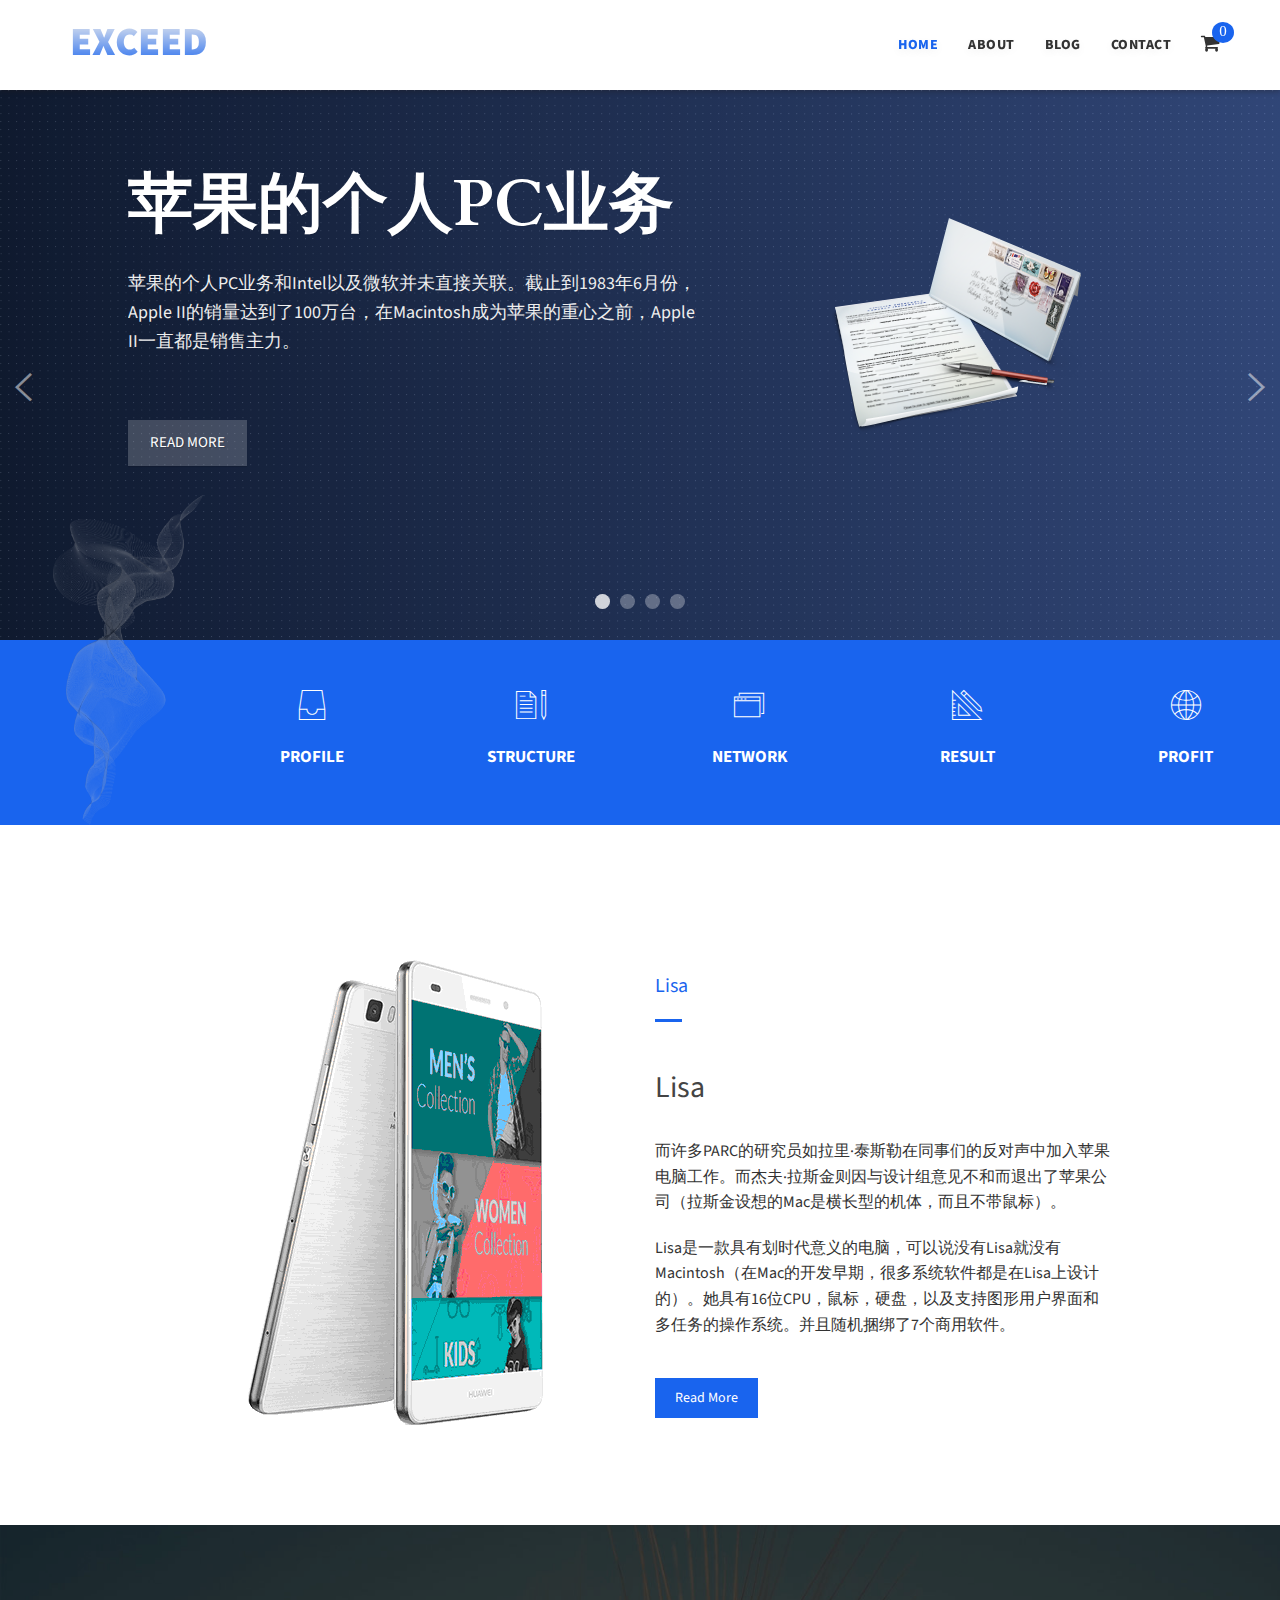
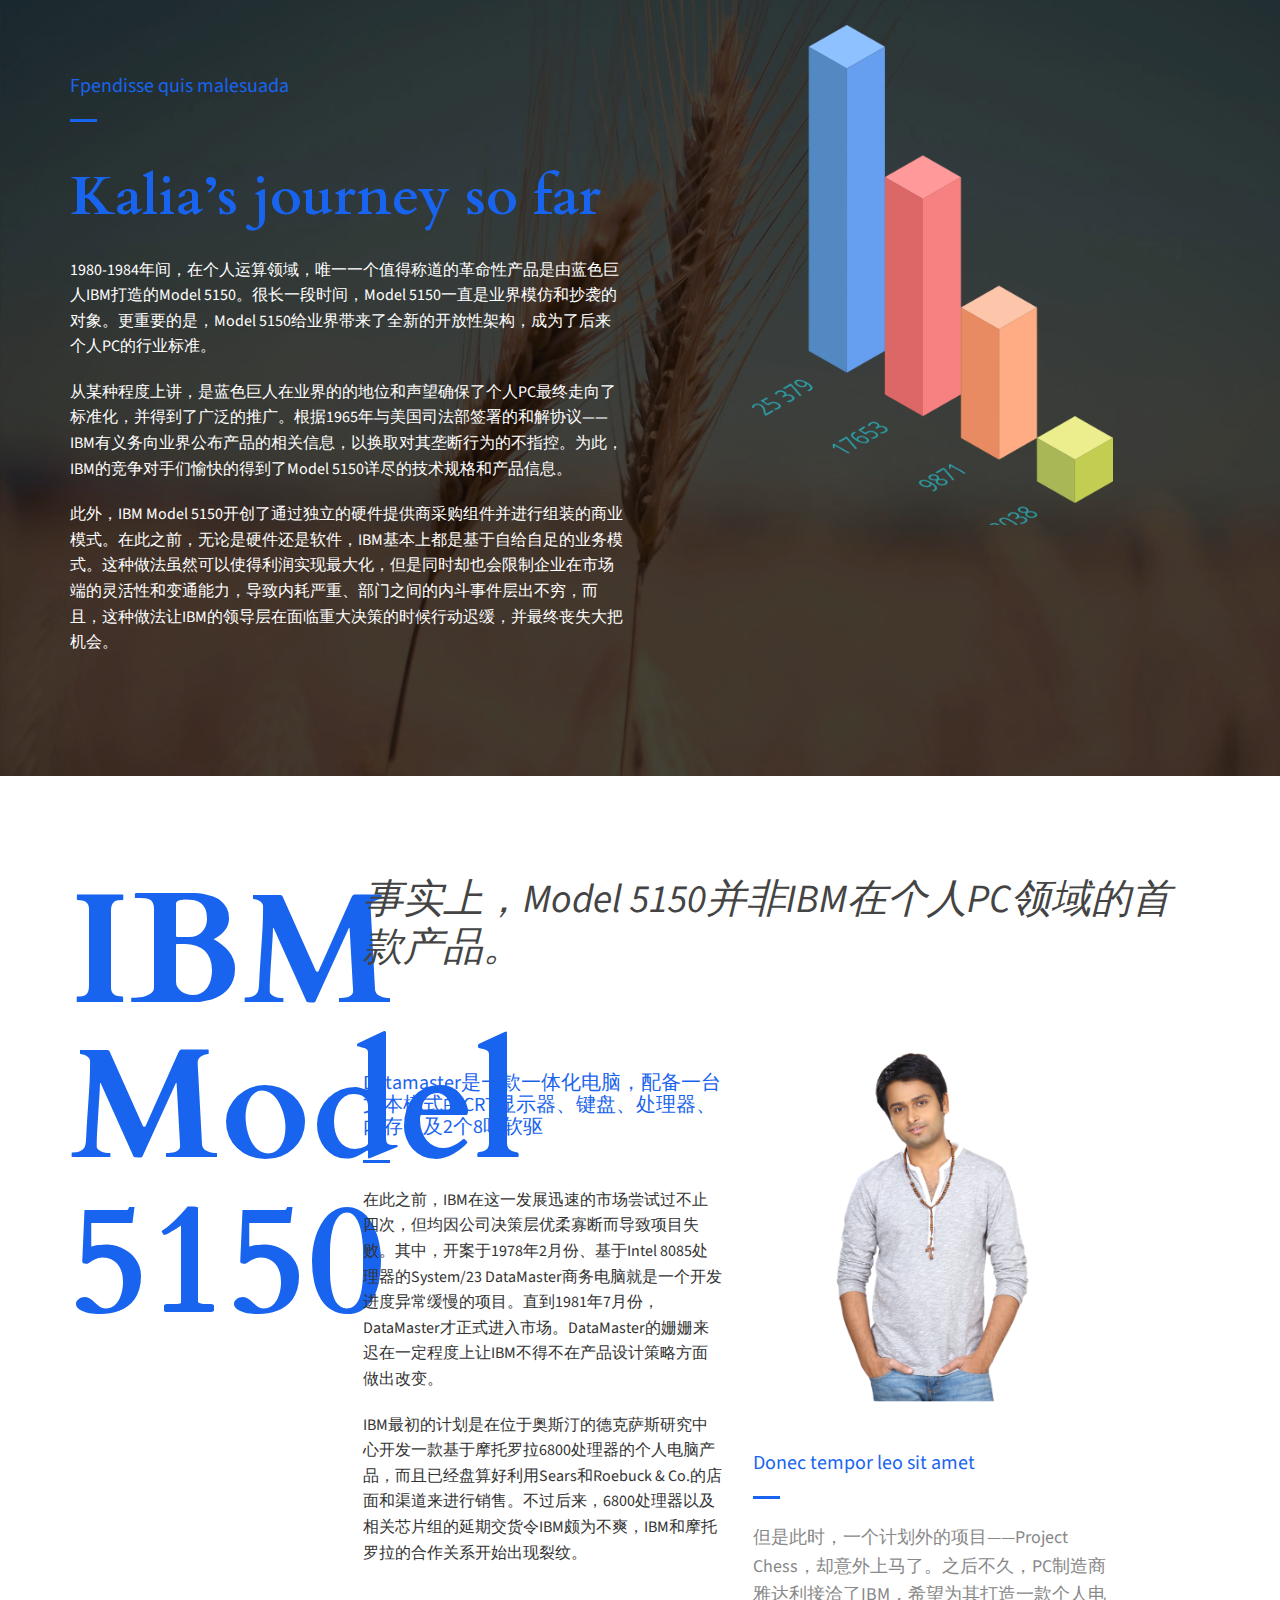
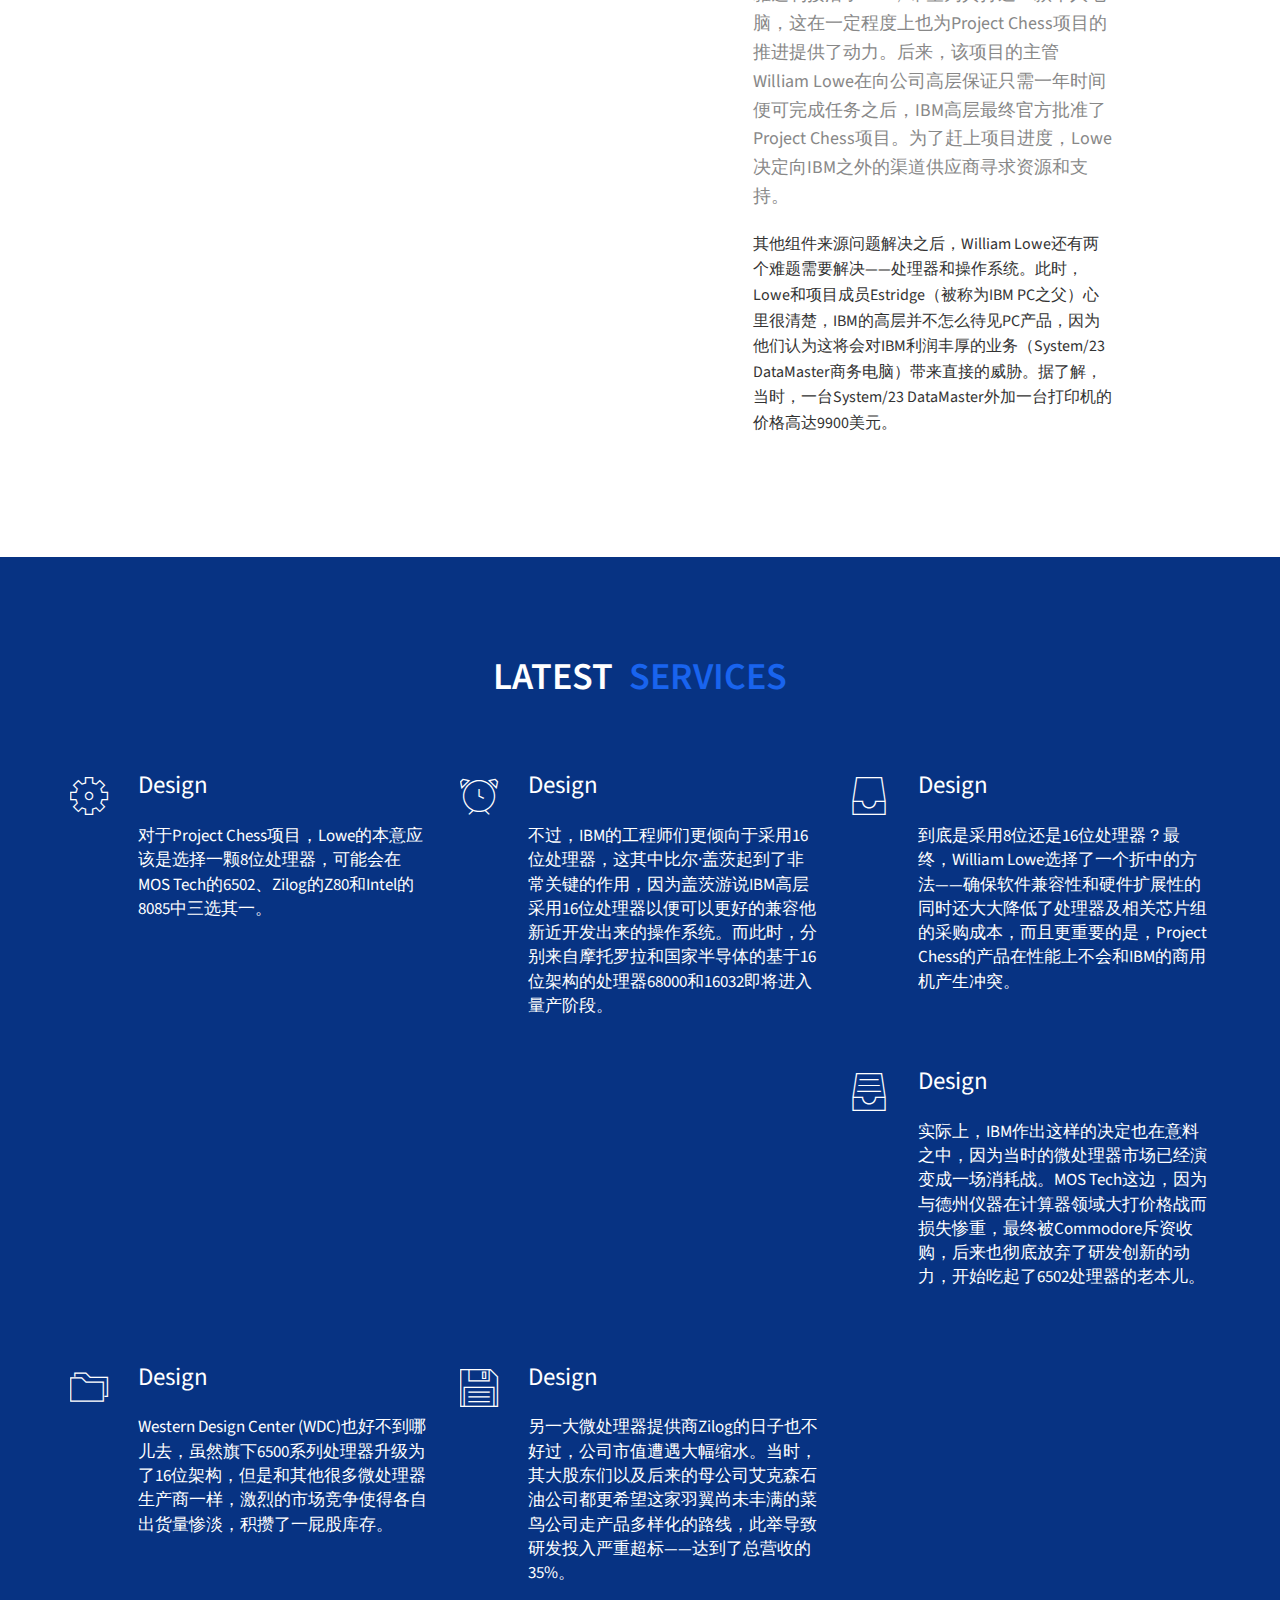
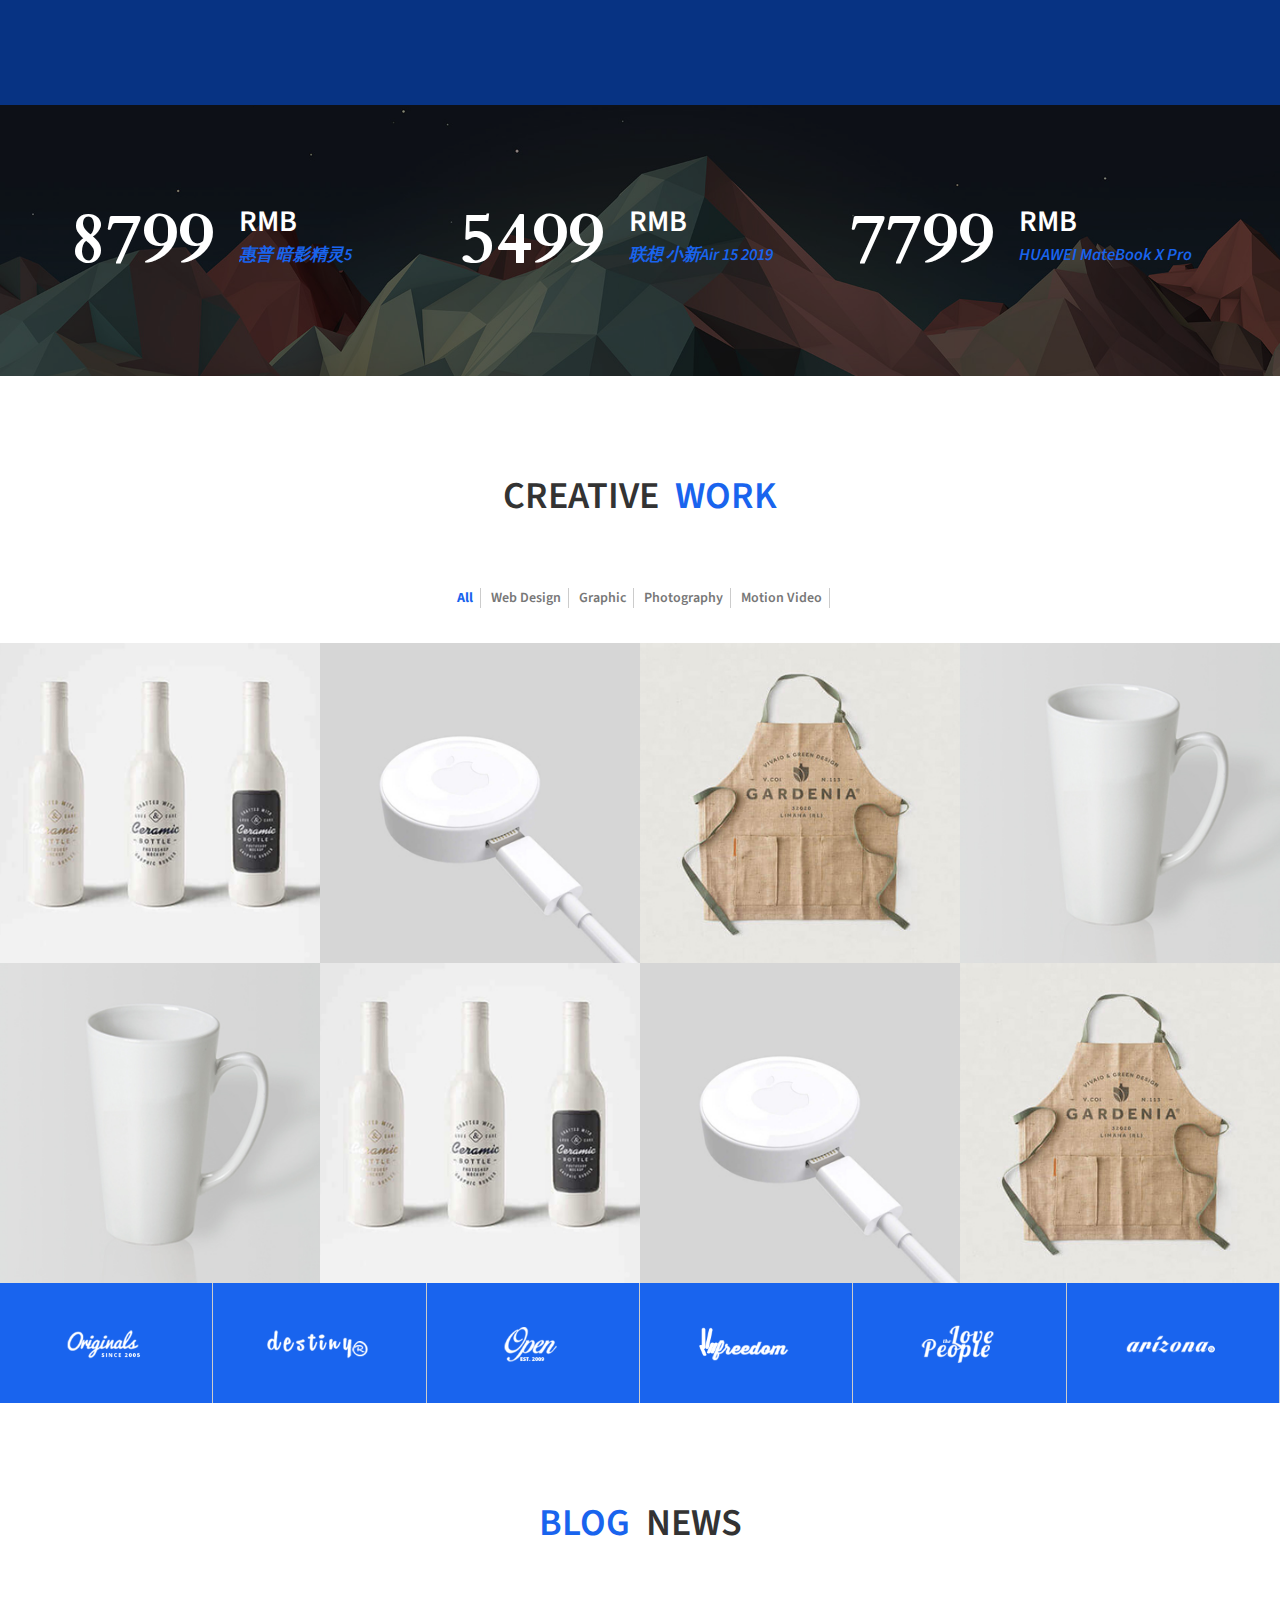
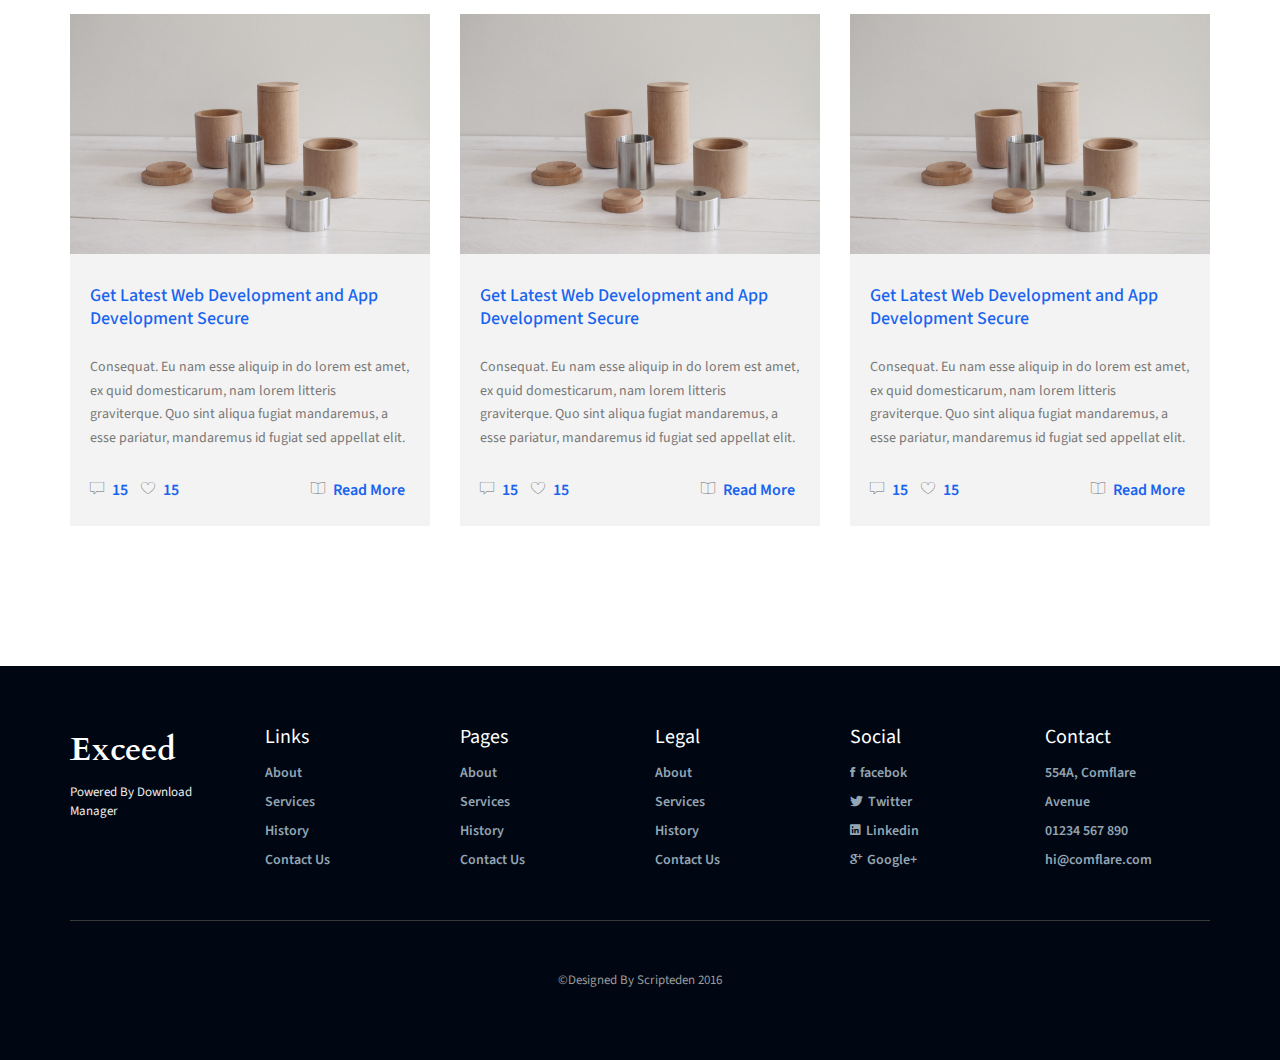
<file: src/main/resources/static/index.html>
<!DOCTYPE html>
<html lang="en">
    <head>
        <meta charset="utf-8">
        <meta http-equiv="X-UA-Compatible" content="IE=edge">
        <meta name="viewport" content="width=device-width, initial-scale=1">
		<title>苹果的个人PC业务</title>
        
        <!-- stylesheets -->
        <link href="bootstrap/css/bootstrap.min.css" rel="stylesheet">
        <link href="css/font-awesome.css" rel="stylesheet">
        <link href="css/ionicons.css" rel="stylesheet">
        <link href="css/linea.css" rel="stylesheet">
        <link href="css/owl.carousel.css" rel="stylesheet">
        <link href="css/style.css" rel="stylesheet">
        
        <link rel="stylesheet" type="text/css" href="css/style2.css" />
		<script type="text/javascript" src="js/modernizr.custom.28468.js"></script>
        
        <link href="https://fonts.googleapis.com/css?family=Source+Sans+Pro:200i,300,300i,400,600,700,700i,900" rel="stylesheet">
        <link href="https://fonts.googleapis.com/css?family=Cardo:400,400i,700" rel="stylesheet">
    </head>
    <body>
        <!-- navbar -->
		<header>
            <nav class="navbar navbar-inverse navbar-fixed-top">
                <div class="container">
                    <div class="navbar-header">
                        <button type="button" class="navbar-toggle collapsed" data-toggle="collapse" data-target="#navbar" aria-expanded="false" aria-controls="navbar">
                            <span class="sr-only">Toggle navigation</span>
                            <span class="icon-bar"></span>
                            <span class="icon-bar"></span>
                            <span class="icon-bar"></span>
                        </button>
                        <a class="navbar-brand" href="index.html">Exceed</a>
                    </div>
                    <div id="navbar" class="navbar-collapse collapse nav-top">
                        <ul class="nav navbar-nav navbar-right">
                            <li class="active"><a href="index.html">Home</a></li>
                            <li><a href="about.html">About</a></li>
                            <li class="dropdown">
                                <a class="dropdown-toggle" data-toggle="dropdown" role="button" aria-haspopup="true" aria-expanded="false">Blog</a>
                                <ul class="dropdown-menu">
                                    <li><a href="blog.html">Blog</a></li>
                                    <li><a href="single-post.html">Single Post</a></li>
                                </ul>  
                            </li>
                            <li><a href="contact.html">Contact</a></li>
                            <li class="dropdown">
                                <button type="button dropdown-toggle" class="btn btn-default navbar-btn" id="dd-Menu2" data-toggle="dropdown" aria-haspopup="true" aria-expanded="true"><i class="fa fa-shopping-cart" ></i></button>
                                <ul class="dropdown-menu" aria-labelledby="dd-Menu2">
                                    <li><a href="#">Cart Empty</a></li>
                                </ul>    
                            </li>
                        </ul>
                    </div>
                </div>
            </nav>
		</header>
        
        <section class="home">
            <div class="container-fluidd">
                <div class="row">
                    <div class="col-md-12">
                        <div id="da-slider" class="da-slider">
                            <div class="da-slide">
                                <h2>苹果的个人PC业务</h2>
                                <p>苹果的个人PC业务和Intel以及微软并未直接关联。截止到1983年6月份，Apple II的销量达到了100万台，在Macintosh成为苹果的重心之前，Apple II一直都是销售主力。</p>
                                <a href="#" class="da-link">Read more</a>
                                <div class="da-img"><img src="images/2.png" alt="image01" /></div>
                            </div>
                            <div class="da-slide">
                                <h2>Apple II </h2>
                                <p>正当小型企业还在使用Apple II时，苹果感到它需要一个更新、更先进的型号以参与企业用电脑市场。Apple III的设计师被迫遵循乔布斯的极高和有时不切实际的要求，据说乔布斯觉得散热扇“不雅致”因而被省略了，结果导致电脑容易过热，这迫使最早期的型号被回收。</p>
                                <a href="#" class="da-link">Read more</a>
                                <div class="da-img"><img src="images/3.png" alt="image01" /></div>
                            </div>
                            <div class="da-slide">
                                <h2>Apple III售价高昂</h2>
                                <p>另外，Apple III售价高昂，虽然1983年推出了改善后的升级型，并随之进行了降价促销，但基本上仍是无法挽回Apple III在市场中的劣势，这主要是因为1981年IBM推出的IBM PC及其兼容机席卷了个人电脑市场。Apple III总共只制造了90,000台。</p>
                                <a href="#" class="da-link">Read more</a>
                                <div class="da-img"><img src="images/1.png" alt="image01" /></div>
                            </div>
                            <div class="da-slide">
                                <h2>Macintosh II</h2>
                                <p>与此同时，苹果内部的各工作组正在日以继夜地设计二款完全不同的新款个人电脑。使用了许多先进的技术，例如：图形用户界面、鼠标、面向对象程序设计和网络功能。这些人，包括了杰夫·拉斯金和比尔·阿特金森，鼓动乔布斯把公司的焦点放在电脑功能上。</p>
                                <a href="#" class="da-link">Read more</a>
                                <div class="da-img"><img src="images/4.png" alt="image01" /></div>
                            </div>
                            <nav class="da-arrows">
                                <span class="da-arrows-prev"><i class="ion ion-ios-arrow-left"></i></span>
                                <span class="da-arrows-next"><i class="ion ion-ios-arrow-right"></i></span>
                            </nav>
                        </div>
                    </div>
                </div>
            </div>
        </section>
        
        <!-- information -->
        <section class="information">
            <div class="ccontainer">
                <div class="row">
                    <div class="col-md-2 col-sm-4 col-xs-6 ccol-md-offset-1 p-0">
                        <div class="single-info info-img">
                            <img class="img-responsive" src="images/tmman.png" alt="" />
                        </div>        
                    </div>
                    <div class="col-md-2 col-sm-4 col-xs-6 p-0">
                        <div class="single-info">
                            <i class="icon icon-basic-archive"></i>
                            <div>Profile</div>
                        </div>        
                    </div>
                    <div class="col-md-2 col-sm-4 col-xs-6 p-0">
                        <div class="single-info">
                            <i class="icon icon-basic-sheet-pencil"></i>
                            <div>Structure</div>
                        </div>        
                    </div>
                    <div class="col-md-2 col-sm-4 col-xs-6 p-0">
                        <div class="single-info">
                            <i class="icon icon-basic-webpage-multiple"></i>
                            <div>Network</div>
                        </div>        
                    </div>
                    <div class="col-md-2 col-sm-4 col-xs-6 p-0">
                        <div class="single-info">
                            <i class="icon icon-basic-pencil-ruler"></i>
                            <div>Result</div>
                        </div>        
                    </div>
                    <div class="col-md-2 col-sm-4 col-xs-6 p-0">
                        <div class="single-info">
                            <i class="icon icon-basic-world"></i>
                            <div>Profit</div>
                        </div>        
                    </div>
                </div>
            </div>    
        </section>
        
        <!-- feature -->
        <section class="feature">
            <div class="container">
                <div class="row">
                    <div class="col-md-5 col-sm-6 col-md-offset-1">
                        <img class="img-responsive center-block" src="images/feature.png" alt=""/>
                    </div>    
                    <div class="col-md-5 col-sm-6">
                        <div class="feature-content">
                            <h5>Lisa</h5>
                            <h3>Lisa</h3>
                            <p>而许多PARC的研究员如拉里·泰斯勒在同事们的反对声中加入苹果电脑工作。而杰夫·拉斯金则因与设计组意见不和而退出了苹果公司（拉斯金设想的Mac是横长型的机体，而且不带鼠标）。</p>
                            <p>Lisa是一款具有划时代意义的电脑，可以说没有Lisa就没有Macintosh（在Mac的开发早期，很多系统软件都是在Lisa上设计的）。她具有16位CPU，鼠标，硬盘，以及支持图形用户界面和多任务的操作系统。并且随机捆绑了7个商用软件。</p>
                            <a class="btn btn-primary" href="">Read More</a>
                        </div>        
                    </div>
                </div>
            </div>    
        </section>
        
        <!-- experience -->
        <section class="experience">
            <div class="container">
                <div class="row"> 
                    <div class="col-md-6 col-sm-6">
                        <div class="feature-content text-left">
                            <h5>Fpendisse quis malesuada</h5>
                            <h2>Kalia’s journey so far</h2>
                            <p>1980-1984年间，在个人运算领域，唯一一个值得称道的革命性产品是由蓝色巨人IBM打造的Model 5150。很长一段时间，Model 5150一直是业界模仿和抄袭的对象。更重要的是，Model 5150给业界带来了全新的开放性架构，成为了后来个人PC的行业标准。</p>
                            <p>从某种程度上讲，是蓝色巨人在业界的的地位和声望确保了个人PC最终走向了标准化，并得到了广泛的推广。根据1965年与美国司法部签署的和解协议——IBM有义务向业界公布产品的相关信息，以换取对其垄断行为的不指控。为此，IBM的竞争对手们愉快的得到了Model 5150详尽的技术规格和产品信息。</p>
                            <p class="hidden-sm">此外，IBM Model 5150开创了通过独立的硬件提供商采购组件并进行组装的商业模式。在此之前，无论是硬件还是软件，IBM基本上都是基于自给自足的业务模式。这种做法虽然可以使得利润实现最大化，但是同时却也会限制企业在市场端的灵活性和变通能力，导致内耗严重、部门之间的内斗事件层出不穷，而且，这种做法让IBM的领导层在面临重大决策的时候行动迟缓，并最终丧失大把机会。</p>
                        </div>        
                    </div>
                    <div class="col-md-6 col-sm-6">
                        <img class="img-responsive center-block" src="images/h11-img-1.png" alt="" />
                    </div>
                </div>
            </div>    
        </section>
        
        <!-- feature-more -->
        <section class="feature-more">
            <div class="container">
                <div class="row">   
                    <div class="col-md-3">
                        <div class="big-do">IBM Model 5150</div>
                    </div> 
                    <div class="col-md-9">
                        <div class="big-para">事实上，Model 5150并非IBM在个人PC领域的首款产品。</div>
                    </div>
                        <div class="col-md-4">
                            <div class="feature-content text-left">
                                <h5>Datamaster是一款一体化电脑，配备一台文本模式的CRT显示器、键盘、处理器、内存以及2个8吋软驱</h5>
                                <p>在此之前，IBM在这一发展迅速的市场尝试过不止四次，但均因公司决策层优柔寡断而导致项目失败。其中，开案于1978年2月份、基于Intel 8085处理器的System/23 DataMaster商务电脑就是一个开发进度异常缓慢的项目。直到1981年7月份，DataMaster才正式进入市场。DataMaster的姗姗来迟在一定程度上让IBM不得不在产品设计策略方面做出改变。</p>
                                <p>IBM最初的计划是在位于奥斯汀的德克萨斯研究中心开发一款基于摩托罗拉6800处理器的个人电脑产品，而且已经盘算好利用Sears和Roebuck & Co.的店面和渠道来进行销售。不过后来，6800处理器以及相关芯片组的延期交货令IBM颇为不爽，IBM和摩托罗拉的合作关系开始出现裂纹。</p>
                            </div>        
                        </div>
                        <div class="col-md-4">
                            <img class="img-responsive center-block" src="images/indian.png" alt="" />    
                        </div>
                        <div class="col-md-4">
                            <div class="feature-content text-left">
                                <h5>Donec tempor leo sit amet</h5>
                                <p class="big-font"> 但是此时，一个计划外的项目——Project Chess，却意外上马了。之后不久，PC制造商雅达利接洽了IBM，希望为其打造一款个人电脑，这在一定程度上也为Project Chess项目的推进提供了动力。后来，该项目的主管William Lowe在向公司高层保证只需一年时间便可完成任务之后，IBM高层最终官方批准了Project Chess项目。为了赶上项目进度，Lowe决定向IBM之外的渠道供应商寻求资源和支持。</p>
                                <p>其他组件来源问题解决之后，William Lowe还有两个难题需要解决——处理器和操作系统。此时，Lowe和项目成员Estridge（被称为IBM PC之父）心里很清楚，IBM的高层并不怎么待见PC产品，因为他们认为这将会对IBM利润丰厚的业务（System/23 DataMaster商务电脑）带来直接的威胁。据了解，当时，一台System/23 DataMaster外加一台打印机的价格高达9900美元。</p>
                            </div>        
                        </div>
                </div>
            </div>    
        </section>
        
        <!-- services -->
        <section class="services">
            <div class="container">
                <div class="row">
                    <div class="col-md-12">
                        <h1 class="sec-title">Latest <span>Services</span></h1>
                    </div>    
                    <div class="col-md-4 col-sm-6 col-xs-12">
                        <div class="media service-item">
                            <div class="media-left">
                                <div><i class="icon icon-basic-gear"></i></div>
                            </div>
                            <div class="media-body">
                                <span>Design</span>
                                <p>对于Project Chess项目，Lowe的本意应该是选择一颗8位处理器，可能会在MOS Tech的6502、Zilog的Z80和Intel的8085中三选其一。</p>
                            </div>
                        </div>
                    </div>
                    <div class="col-md-4 col-sm-6 col-xs-12">
                        <div class="media service-item">
                            <div class="media-left">
                                <div><i class="icon icon-basic-alarm"></i></div>
                            </div>
                            <div class="media-body">
                                <span>Design</span>
                                <p>不过，IBM的工程师们更倾向于采用16位处理器，这其中比尔·盖茨起到了非常关键的作用，因为盖茨游说IBM高层采用16位处理器以便可以更好的兼容他新近开发出来的操作系统。而此时，分别来自摩托罗拉和国家半导体的基于16位架构的处理器68000和16032即将进入量产阶段。</p>
                            </div>
                        </div>
                    </div>
                    <div class="col-md-4 col-sm-6 col-xs-12">
                        <div class="media service-item">
                            <div class="media-left">
                                <div><i class="icon icon-basic-archive"></i></div>
                            </div>
                            <div class="media-body">
                                <span>Design</span>
                                <p>到底是采用8位还是16位处理器？最终，William Lowe选择了一个折中的方法——确保软件兼容性和硬件扩展性的同时还大大降低了处理器及相关芯片组的采购成本，而且更重要的是，Project Chess的产品在性能上不会和IBM的商用机产生冲突。
                                </p>
                            </div>
                        </div>
                    </div>
                    <div class="col-md-4 col-sm-6 col-xs-12">
                        <div class="media service-item">
                            <div class="media-left">
                                <div><i class="icon icon-basic-archive-full"></i></div>
                            </div>
                            <div class="media-body">
                                <span>Design</span>
                                <p>实际上，IBM作出这样的决定也在意料之中，因为当时的微处理器市场已经演变成一场消耗战。MOS Tech这边，因为与德州仪器在计算器领域大打价格战而损失惨重，最终被Commodore斥资收购，后来也彻底放弃了研发创新的动力，开始吃起了6502处理器的老本儿。</p>
                            </div>
                        </div>
                    </div>
                    <div class="col-md-4 col-sm-6 col-xs-12">
                        <div class="media service-item">
                            <div class="media-left">
                                <div><i class="icon icon-basic-folder-multiple"></i></div>
                            </div>
                            <div class="media-body">
                                <span>Design</span>
                                <p>Western Design Center (WDC)也好不到哪儿去，虽然旗下6500系列处理器升级为了16位架构，但是和其他很多微处理器生产商一样，激烈的市场竞争使得各自出货量惨淡，积攒了一屁股库存。</p>
                            </div>
                        </div>
                    </div>
                    <div class="col-md-4 col-sm-6 col-xs-12">
                        <div class="media service-item">
                            <div class="media-left">
                                <div><i class="icon icon-basic-floppydisk"></i></div>
                            </div>
                            <div class="media-body">
                                <span>Design</span>
                                <p>  另一大微处理器提供商Zilog的日子也不好过，公司市值遭遇大幅缩水。当时，其大股东们以及后来的母公司艾克森石油公司都更希望这家羽翼尚未丰满的菜鸟公司走产品多样化的路线，此举导致研发投入严重超标——达到了总营收的35%。</p>
                            </div>
                        </div>
                    </div>
                </div>
            </div>
        </section>
        
        <!-- projects -->
        <section class="projects">
            <div class="container">
                <div class="row">   
                    <div class="col-md-4 col-sm-6">
                        <div class="media project-item">
                            <div class="media-left">
                                <div class="project-numb">8799</div>
                            </div>
                            <div class="media-body">
                                <h4 class="media-heading">RMB</h4>
                                <span>惠普 暗影精灵5</span>
                            </div>
                        </div>
                    </div>
                    <div class="col-md-4 col-sm-6">
                        <div class="media project-item">
                            <div class="media-left">
                                <div class="project-numb">5499</div>
                            </div>
                            <div class="media-body">
                                <h4 class="media-heading">RMB</h4>
                                <span>联想 小新Air 15 2019</span>
                            </div>
                        </div>
                    </div>
                    <div class="col-md-4 col-sm-6 visible-sm-block">
                        <div class="media project-item">
                            <div class="media-left">
                                <div class="project-numb">11999</div>
                            </div>
                            <div class="media-body">
                                <h4 class="media-heading">RMB</h4>
                                <span>戴尔 G7游戏本 7590</span>
                            </div>
                        </div>
                    </div>
                    <div class="col-md-4 col-sm-6">
                        <div class="media project-item">
                            <div class="media-left">
                                <div class="project-numb">7799</div>
                            </div>
                            <div class="media-body">
                                <h4 class="media-heading">RMB</h4>
                                <span>HUAWEI MateBook X Pro</span>
                            </div>
                        </div>
                    </div>
                </div>
            </div>    
        </section>
        
        <!-- PORTFOLIO -->   
        <section id="portfolio" class="portfolio">
            <div class="ccontainer">
                <div class="row">
                    <div class="col-md-12 text-center">
                        <h1 class="sec-title">Creative <span>Work</span></h1>
                    </div>    
                    <div class="col-md-12">
                        <div class="portfolio-filter">
                            <ul class="list-inline">
                                <li data-filter="*" class="active">All</li>
                                <li data-filter=".web-design">Web Design</li>
                                <li data-filter=".graphic">Graphic</li>
                                <li data-filter=".photography">Photography</li>
                                <li data-filter=".motion-video">Motion Video</li>
                            </ul>    
                        </div> <!-- /.portfolioFilter -->

                        <div class="portfolio-items">

                            <div class="single-item web-design motion-video">
                                <div class="project-content">
                                    <img class="img-responsive" src="images//work02.jpg">
                                    <div class="project-overflow text-center">
                                        <ul class="list-inline">
                                            <li><i class="icon icon-basic-heart"></i></li>
                                        </ul>
                                        
                                        <strong>Web Design</strong>
                                        
                                    </div>
                                </div>
                            </div> 

                            <div class="single-item photography motion-video">
                                <div class="project-content">
                                    <img class="img-responsive" src="images/work09.jpg">
                                    <div class="project-overflow text-center">
                                        <strong>Web Design</strong>
                                        <p>Branding, Graphic Design</p>
                                        <ul class="list-inline">
                                            <li><i class="icon icon-basic-heart"></i></li>
                                        </ul>
                                    </div>
                                </div>
                            </div>

                            <div class="single-item photography web-design graphic">
                                <div class="project-content">
                                    <img class="img-responsive" src="images/work01.jpg">
                                    <div class="project-overflow text-center">
                                        <strong>Web Design</strong>
                                        <p>Branding, Graphic Design</p>
                                        <ul class="list-inline">
                                            <li><i class="icon icon-basic-heart"></i></li>
                                        </ul>
                                    </div>
                                </div>
                            </div>

                            <div class="single-item web-design graphic">
                                <div class="project-content">
                                    <img class="img-responsive" src="images/work08.jpg">
                                    <div class="project-overflow text-center">
                                        <strong>Web Design</strong>
                                        <p>Branding, Graphic Design</p>
                                        <ul class="list-inline">
                                            <li><i class="icon icon-basic-heart"></i></li>
                                        </ul>
                                    </div>
                                </div>
                            </div>

                            <div class="single-item web-design motion-video">
                                <div class="project-content">
                                    <img class="img-responsive" src="images//work08.jpg">
                                    <div class="project-overflow text-center">
                                        <strong>Web Design</strong>
                                        <p>Branding, Graphic Design</p>
                                        <ul class="list-inline">
                                            <li><i class="icon icon-basic-heart"></i></li>
                                        </ul>
                                    </div>
                                </div>
                            </div> 

                            <div class="single-item motion-video">
                                <div class="project-content">
                                    <img class="img-responsive" src="images/work02.jpg">
                                    <div class="project-overflow text-center">
                                        <strong>Web Design</strong>
                                        <p>Branding, Graphic Design</p>
                                        <ul class="list-inline">
                                            <li><i class="icon icon-basic-heart"></i></li>
                                        </ul>
                                    </div>
                                </div>
                            </div>

                            <div class="single-item photography web-design graphic">
                                <div class="project-content">
                                    <img class="img-responsive" src="images/work09.jpg">
                                    <div class="project-overflow text-center">
                                        <strong>Web Design</strong>
                                        <p>Branding, Graphic Design</p>
                                        <ul class="list-inline">
                                            <li><i class="icon icon-basic-heart"></i></li>
                                        </ul>
                                    </div>
                                </div>
                            </div>

                            <div class="single-item web-design graphic">
                                <div class="project-content">
                                    <img class="img-responsive" src="images/work01.jpg">
                                    <div class="project-overflow text-center">
                                        <strong>Web Design</strong>
                                        <p>Branding, Graphic Design</p>
                                        <ul class="list-inline">
                                            <li><i class="icon icon-basic-heart"></i></li>
                                        </ul>
                                    </div>
                                </div>
                            </div>
                        </div>
                    </div>  
                </div>    
            </div>            
        </section>
        
        <!-- CLIENTS -->   
        <section class="clients">
            <div class="ccontainer">
                <div class="row">
                    <div class="col-md-12 col-sm-12 text-center">
                        <div class="clients-logo">
                            <div class="single-slide"><img src="images/clients/320x150-1.png" alt=""></div>
                            <div class="single-slide"><img src="images/clients/320x150-2.png" alt=""></div>
                            <div class="single-slide"><img src="images/clients/320x150-3.png" alt=""></div>
                            <div class="single-slide"><img src="images/clients/320x150-4.png" alt=""></div>
                            <div class="single-slide"><img src="images/clients/320x150-5.png" alt=""></div>
                            <div class="single-slide"><img src="images/clients/320x150-6.png" alt=""></div>
                            <div class="single-slide"><img src="images/clients/320x150-1.png" alt=""></div>
                            <div class="single-slide"><img src="images/clients/320x150-2.png" alt=""></div>
                            <div class="single-slide"><img src="images/clients/320x150-3.png" alt=""></div>
                        </div>
                    </div>    
                </div>    
            </div>            
        </section>       
        
        <!-- sponsor --
        <section class="">
            <div class="container">
                <div class="row">
                    <div class="col-md-2 col-sm-3 col-xs-6 p-0">
                        <div class="sponsor-img">
                            <img class="img-responsive" src="images/client_1.png" alt=""/>
                        </div>
                    </div>
                    <div class="col-md-2 col-sm-3 col-xs-6 p-0">
                        <div class="sponsor-img white-bg">
                            <img class="img-responsive" src="images/client_2.png" alt=""/>
                        </div>
                    </div>
                    <div class="col-md-2 col-sm-3 col-xs-6 p-0">
                        <div class="sponsor-img">
                            <img class="img-responsive" src="images/client_1.png" alt=""/>
                        </div>
                    </div>
                    <div class="col-md-2 col-sm-3 col-xs-6 p-0">
                        <div class="sponsor-img white-bg">
                            <img class="img-responsive" src="images/client_2.png" alt=""/>
                        </div>
                    </div>
                    <div class="col-md-2 col-sm-3 col-xs-6 p-0">
                        <div class="sponsor-img">
                            <img class="img-responsive" src="images/client_1.png" alt=""/>
                        </div>
                    </div>
                    <div class="col-md-2 col-sm-3 col-xs-6 p-0">
                        <div class="sponsor-img white-bg">
                            <img class="img-responsive" src="images/client_2.png" alt=""/>
                        </div>
                    </div>
                    <div class="col-md-2 col-sm-3 col-xs-6 p-0">
                        <div class="sponsor-img white-bg">
                            <img class="img-responsive" src="images/client_2.png" alt=""/>
                        </div>
                    </div>
                    <div class="col-md-2 col-sm-3 col-xs-6 p-0">
                        <div class="sponsor-img">
                            <img class="img-responsive" src="images/client_1.png" alt=""/>
                        </div>
                    </div>
                    <div class="col-md-2 col-sm-3 col-xs-6 p-0">
                        <div class="sponsor-img white-bg">
                            <img class="img-responsive" src="images/client_2.png" alt=""/>
                        </div>
                    </div>
                    <div class="col-md-2 col-sm-3 col-xs-6 p-0">
                        <div class="sponsor-img ">
                            <img class="img-responsive" src="images/client_1.png" alt=""/>
                        </div>
                    </div>
                    <div class="col-md-2 col-sm-3 col-xs-6 p-0">
                        <div class="sponsor-img white-bg">
                            <img class="img-responsive" src="images/client_2.png" alt=""/>
                        </div>
                    </div>
                    <div class="col-md-2 col-sm-3 col-xs-6 p-0">
                        <div class="sponsor-img">
                            <img class="img-responsive" src="images/client_1.png" alt=""/>
                        </div>
                    </div>
                </div>
            </div>
        </section-->
        
        <!-- blog --->
        <section class="blog">
            <div class="container">
                <div class="row">
                    <div class="col-md-12">
                        <h1 class="sec-title"><span>Blog</span> News</h1>
                    </div>    
                    <div class="col-md-4 col-sm-6">
                        <div class="caption-img">
                            <div class="blog-img-overlay">
                                <img class="img-responsive" src="images/blog-slider1.jpg" alt=""/>
                                <div><h5>Design</h5></div>
                            </div>
                            <div class="caption-tag">
                                <h3>Get Latest Web Development and App Development Secure</h3>
                                <p>Consequat. Eu nam esse aliquip in do lorem est amet, ex quid domesticarum, nam lorem litteris graviterque. Quo sint aliqua fugiat mandaremus, a esse pariatur, mandaremus id fugiat sed appellat elit.</p>
                                <ul class="list-inline blog-comment">
                                    <li><i class="icon icon-basic-message"></i>15</li>
                                    <li><i class="icon icon-basic-heart"></i>15</li>
                                    <li class="pull-right"><i class="icon icon-basic-spread"></i>Read More</li>
                                </ul>
                            </div>
                        </div>    
                    </div>
                    <div class="col-md-4 col-sm-6">
                        <div class="caption-img">
                            <div class="blog-img-overlay">
                                <img class="img-responsive" src="images/blog-slider1.jpg" alt=""/>
                                <div><h5>Graphic</h5></div>
                            </div>
                            <div class="caption-tag">
                                <h3>Get Latest Web Development and App Development Secure</h3>
                                <p>Consequat. Eu nam esse aliquip in do lorem est amet, ex quid domesticarum, nam lorem litteris graviterque. Quo sint aliqua fugiat mandaremus, a esse pariatur, mandaremus id fugiat sed appellat elit.</p>
                                <ul class="list-inline blog-comment">
                                    <li><i class="icon icon-basic-message"></i>15</li>
                                    <li><i class="icon icon-basic-heart"></i>15</li>
                                    <li class="pull-right"><i class="icon icon-basic-spread"></i>Read More</li>
                                </ul>
                            </div>
                        </div>    
                    </div>
                    <div class="col-md-4 col-sm-6">
                        <div class="caption-img">
                            <div class="blog-img-overlay">
                                <img class="img-responsive" src="images/blog-slider1.jpg" alt=""/>
                                <div><h5>Technology</h5></div>
                            </div>
                            <div class="caption-tag">
                                <h3>Get Latest Web Development and App Development Secure</h3>
                                <p>Consequat. Eu nam esse aliquip in do lorem est amet, ex quid domesticarum, nam lorem litteris graviterque. Quo sint aliqua fugiat mandaremus, a esse pariatur, mandaremus id fugiat sed appellat elit.</p>
                                <ul class="list-inline blog-comment">
                                    <li><i class="icon icon-basic-message"></i>15</li>
                                    <li><i class="icon icon-basic-heart"></i>15</li>
                                    <li class="pull-right"><i class="icon icon-basic-spread"></i>Read More</li>
                                </ul>
                            </div>
                        </div>    
                    </div>
                </div>
            </div>
        </section>
        
        <!-- footer -->
        <footer class="footer">
            <div class="container">
                <div class="row">
                    <div class="col-md-2  col-sm-3 col-xs-6">
                        <div class="footer-logo">
                            <div class="footer-logo-text">Exceed</div>
                            <p>Powered By Download Manager</p>
                        </div>
                    </div>
                    <div class="col-md-2 col-sm-3 col-xs-6">
                        <h3>Links</h3>
                        <ul class="list-unstyled links">
                            <li>About</li>
                            <li>Services</li>
                            <li>History</li>
                            <li>Contact Us</li>
                        </ul>
                    </div>
                    <div class="col-md-2 col-sm-3 col-xs-6">
                        <h3>Pages</h3>
                        <ul class="list-unstyled links">
                            <li>About</li>
                            <li>Services</li>
                            <li>History</li>
                            <li>Contact Us</li>
                        </ul>
                    </div>
                    <div class="col-md-2 col-sm-3 col-xs-6">
                        <h3>Legal</h3>
                        <ul class="list-unstyled links">
                            <li>About</li>
                            <li>Services</li>
                            <li>History</li>
                            <li>Contact Us</li>
                        </ul>
                    </div>
                    <div class="col-md-2 col-sm-3 col-xs-6">
                        <h3>Social</h3>
                        <ul class="list-unstyled links">
                            <li><i class="ion ion-social-facebook"></i>facebok</li>
                            <li><i class="ion ion-social-twitter"></i>Twitter</li>
                            <li><i class="ion ion-social-linkedin"></i>Linkedin</li>
                            <li><i class="ion ion-social-googleplus"></i>Google+</li>
                        </ul>
                    </div>
                    <div class="col-md-2 col-sm-3 col-xs-6">
                        <h3>Contact</h3>
                        <ul class="list-unstyled links">
                            <li>554A, Comflare </li>
                            <li>Avenue</li>
                            <li>01234 567 890</li>
                            <li>hi@comflare.com</li>
                        </ul>
                    </div>
                </div>
                <hr>
                <div class="row">
                    <div class="col-md-12">
                        <div class="copyright">
                            <p class="text-center" >&copy;Designed By <a href="http://scripteden.com">Scripteden</a> 2016</p>
                            <!--ul class="list-inline pull-right">
                                <li>Privacy Policy </li>
                                <li>Terms Of Use</li>
                            </ul-->
                        </div>
                    </div>
                </div>    
            </div>
        </footer>
        
        <!-- javascript -->
        <script src="js/jquery-v1.11.3.js"></script>
		<script src="bootstrap/js/bootstrap.min.js"></script>
		<script src="js/owl.carousel.js"></script>
		<script src="js/isotope.pkgd.js"></script>
        <script type="text/javascript" src="js/jquery.cslider.js"></script>
		<script src="js/custom.js"></script>
    </body>
</html>
</file>
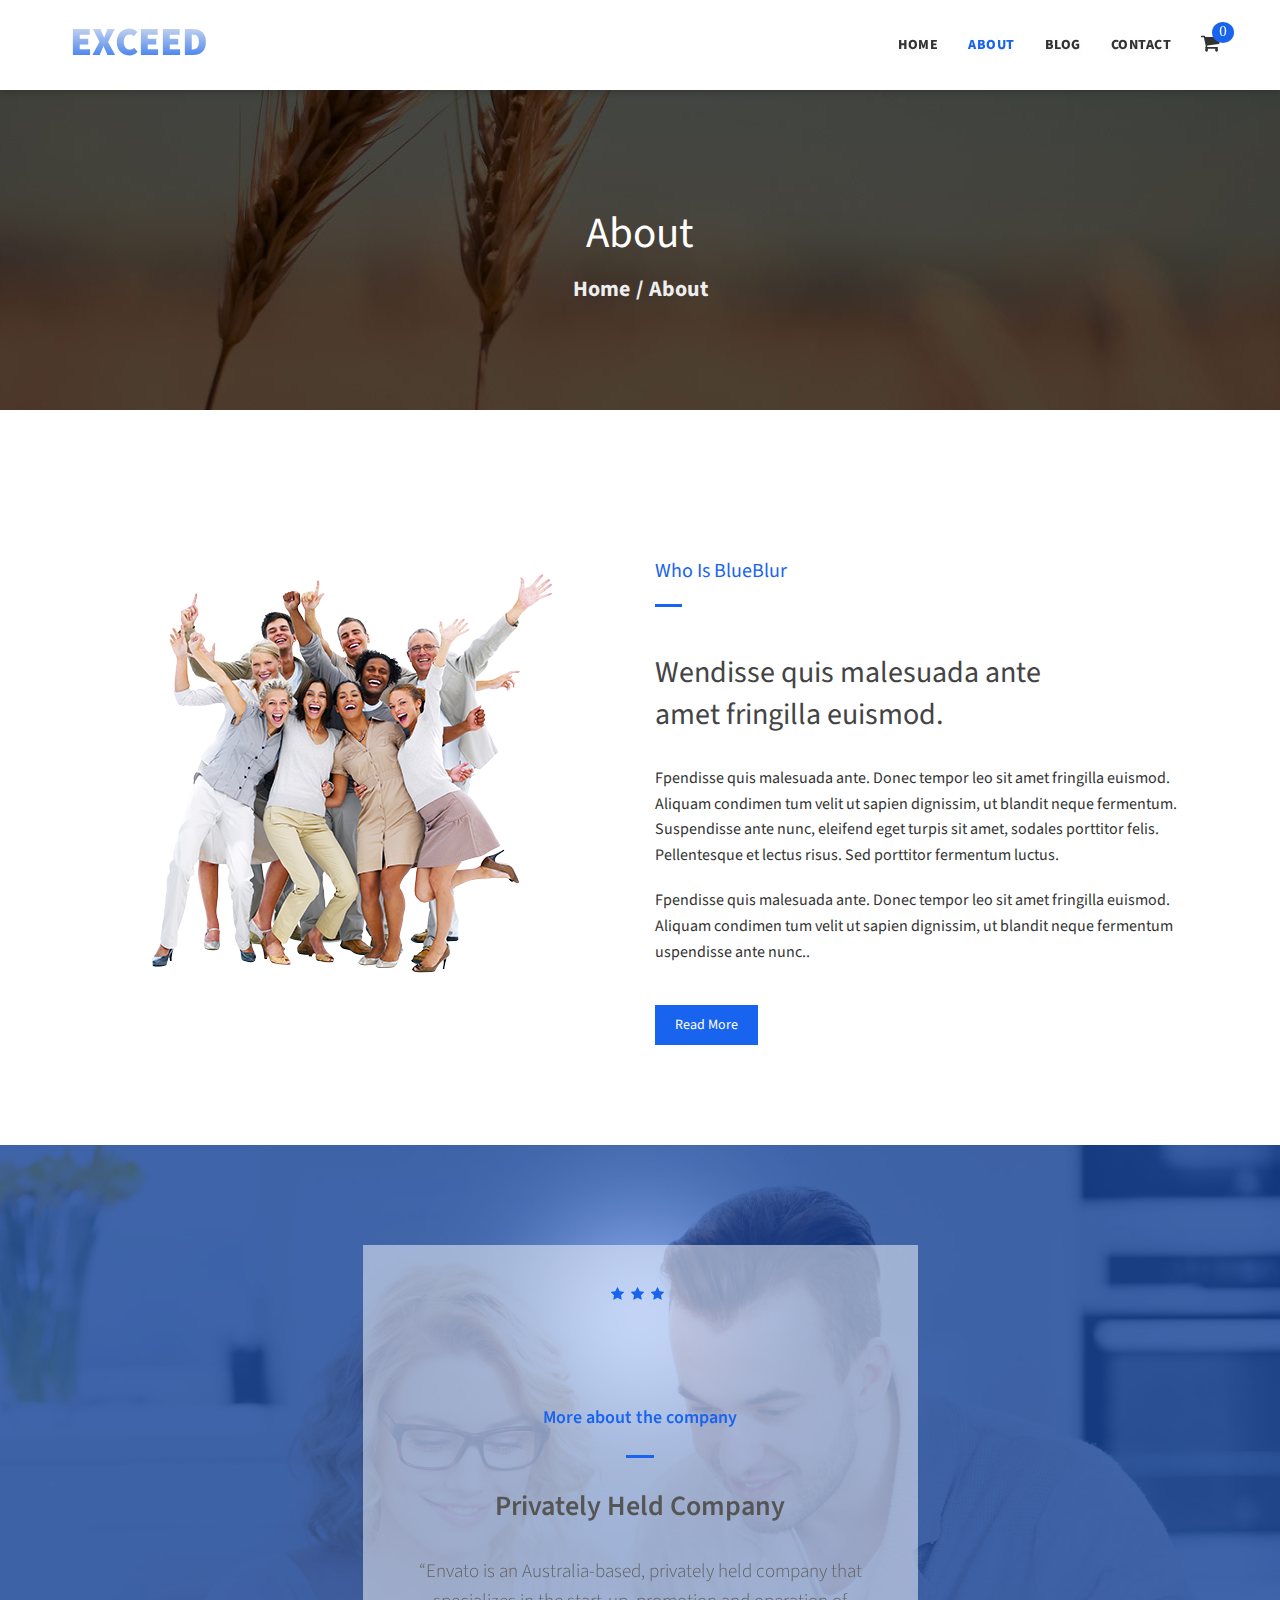
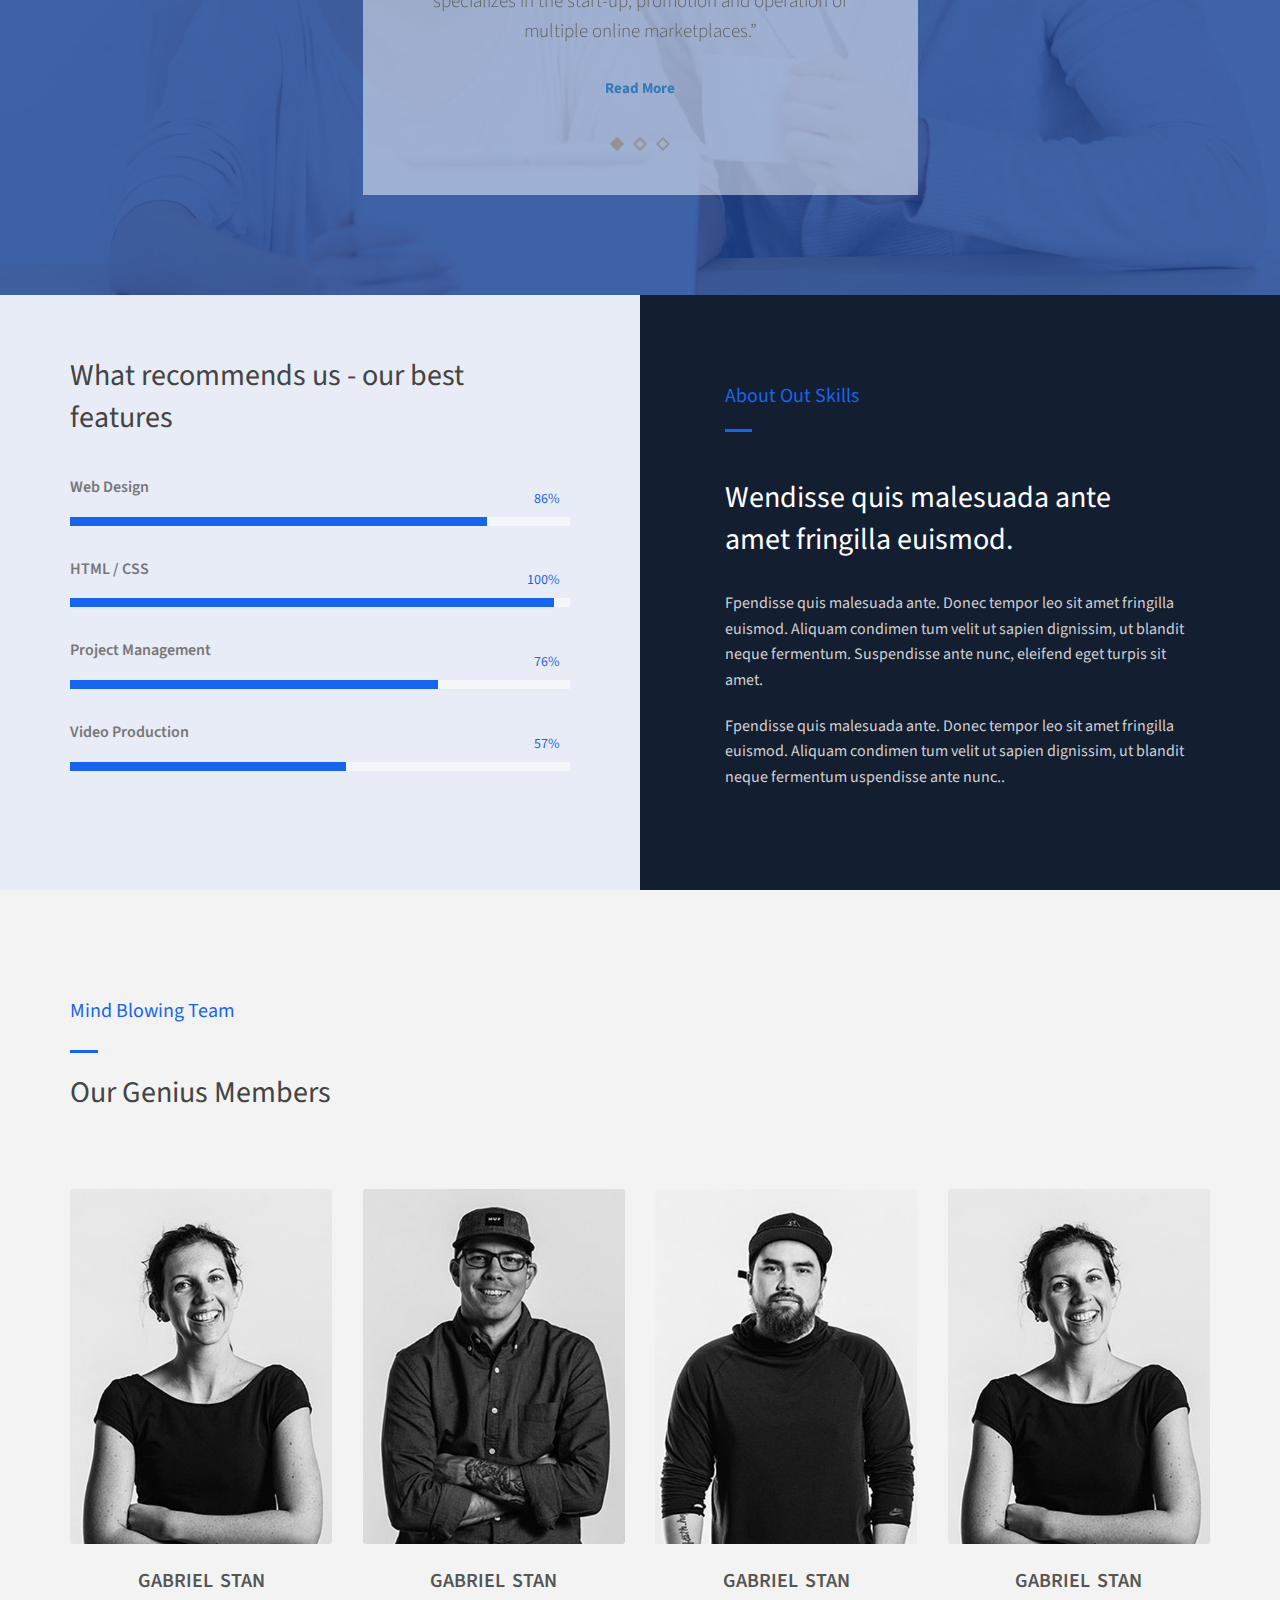
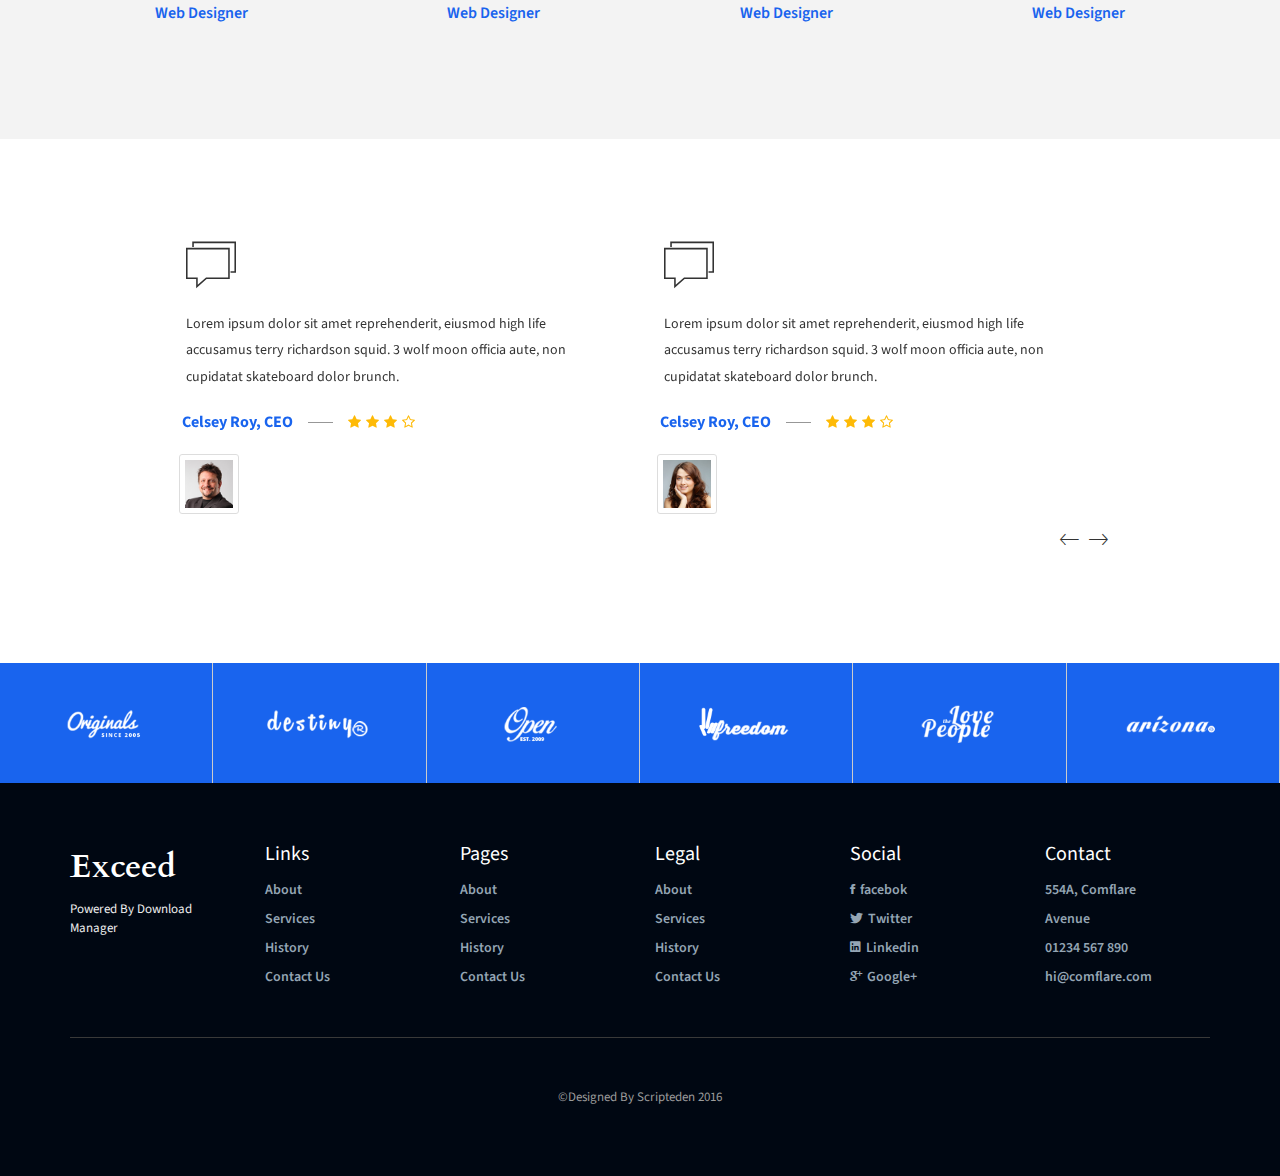
<file: src/main/resources/static/about.html>
<!DOCTYPE html>
<html lang="en">
    <head>
        <meta charset="utf-8">
        <meta http-equiv="X-UA-Compatible" content="IE=edge">
        <meta name="viewport" content="width=device-width, initial-scale=1">
		<title>Exceed - Responsive Bootstrap Template</title>
        
        <!-- stylesheets -->
        <link href="bootstrap/css/bootstrap.min.css" rel="stylesheet">
        <link href="css/font-awesome.css" rel="stylesheet">
        <link href="css/ionicons.css" rel="stylesheet">
        <link href="css/linea.css" rel="stylesheet">
        <link href="css/owl.carousel.css" rel="stylesheet">
        <link href="css/style.css" rel="stylesheet">
        
        <link rel="stylesheet" type="text/css" href="css/style2.css" />
		<script type="text/javascript" src="js/modernizr.custom.28468.js"></script>
        
        <link href="https://fonts.googleapis.com/css?family=Source+Sans+Pro:200i,300,300i,400,600,700,700i,900" rel="stylesheet">
        <link href="https://fonts.googleapis.com/css?family=Cardo:400,400i,700" rel="stylesheet">
    </head>
    <body>
        <!-- navbar -->
		<header>
            <nav class="navbar navbar-inverse navbar-fixed-top">
                <div class="container">
                    <div class="navbar-header">
                        <button type="button" class="navbar-toggle collapsed" data-toggle="collapse" data-target="#navbar" aria-expanded="false" aria-controls="navbar">
                            <span class="sr-only">Toggle navigation</span>
                            <span class="icon-bar"></span>
                            <span class="icon-bar"></span>
                            <span class="icon-bar"></span>
                        </button>
                        <a class="navbar-brand" href="index.html">Exceed</a>
                    </div>
                    <div id="navbar" class="navbar-collapse collapse nav-top">
                        <ul class="nav navbar-nav navbar-right">
                            <li><a href="index.html">Home</a></li>
                            <li class="active"><a href="about.html">About</a></li>
                            <li class="dropdown">
                                <a class="dropdown-toggle" data-toggle="dropdown" role="button" aria-haspopup="true" aria-expanded="false">Blog</a>
                                <ul class="dropdown-menu">
                                    <li><a href="blog.html">Blog</a></li>
                                    <li><a href="single-post.html">Single Post</a></li>
                                </ul>  
                            </li>
                            <li><a href="contact.html">Contact</a></li>
                            <li class="dropdown">
                                <button type="button dropdown-toggle" class="btn btn-default navbar-btn" id="dd-Menu2" data-toggle="dropdown" aria-haspopup="true" aria-expanded="true"><i class="fa fa-shopping-cart" ></i></button>
                                <ul class="dropdown-menu" aria-labelledby="dd-Menu2">
                                    <li><a href="#">Cart Empty</a></li>
                                </ul>    
                            </li>
                        </ul>
                    </div>
                </div>
            </nav>
		</header>
        
        
        <!-- header -->
        <section class="header">
            <div class="container">
                <div class="row">
                    <div class="col-md-12">
                        <div class="intro">
                            <h2>About</h2>
                            <h3><span>Home</span>/<span>About</span></h3>
                        </div>  
                    </div>
                </div>
            </div>
        </section>
        
        <!-- feature -->
        <section class="feature">
            <div class="container">
                <div class="row">
                    <div class="col-md-6 col-sm-7">
                        <img class="img-responsive center-block" src="images/about-2.png" alt=""/>
                    </div>    
                    <div class="col-md-6 col-sm-5">
                        <div class="feature-content">
                            <h5>Who Is BlueBlur</h5>
                            <h3>Wendisse quis malesuada ante amet fringilla euismod.</h3>
                            <p>Fpendisse quis malesuada ante. Donec tempor leo sit amet fringilla euismod. Aliquam condimen tum velit ut sapien dignissim, ut blandit neque fermentum. Suspendisse ante nunc, eleifend eget turpis sit amet, sodales porttitor felis. Pellentesque et lectus risus. Sed porttitor fermentum luctus.</p>
                            <p class="hidden-sm">Fpendisse quis malesuada ante. Donec tempor leo sit amet fringilla euismod. Aliquam condimen tum velit ut sapien dignissim, ut blandit neque fermentum uspendisse ante nunc..</p>
                            <a class="btn btn-primary" href="">Read More</a>
                        </div>        
                    </div>
                </div>
            </div>    
        </section>
        
        <!-- about company -->
        <section class="about-company">
            <div class="container">
                <div class="row">
                    <div class="col-md-6 col-md-offset-3">
                        <div id="carousel-example-generic" class="carousel slide people-opinion pull-right" data-ride="carousel">
                            <ol class="carousel-indicators">
                                <li data-target="#carousel-example-generic" data-slide-to="0" class="active"></li>
                                <li data-target="#carousel-example-generic" data-slide-to="1"></li>
                                <li data-target="#carousel-example-generic" data-slide-to="2"></li>
                            </ol>
                            <div class="carousel-inner" role="listbox">
                                <div class="item active">
                                     <ul class="list-inline">
                                        <li><i class="fa fa-star"></i></li>
                                        <li><i class="fa fa-star"></i></li>
                                        <li><i class="fa fa-star"></i></li>
                                    </ul>
                                    <span>More about the company</span>
                                    <h3>privately held company</h3>
                                    <p>“Envato is an Australia-based, privately held company that specializes in the start-up, promotion and operation of multiple online marketplaces.”</p>
                                    <a href="">Read More</a>
                                </div>
                                <div class="item">
                                     <ul class="list-inline">
                                        <li><i class="fa fa-star"></i></li>
                                        <li><i class="fa fa-star"></i></li>
                                        <li><i class="fa fa-star"></i></li>
                                    </ul>
                                    <span>More about the company</span>
                                    <h3>privately held company</h3>
                                    <p>“Envato is an Australia-based, privately held company that specializes in the start-up, promotion and operation of multiple online marketplaces.”</p>
                                    <a href="">Read More</a>
                                </div>
                                <div class="item">
                                     <ul class="list-inline">
                                        <li><i class="fa fa-star"></i></li>
                                        <li><i class="fa fa-star"></i></li>
                                        <li><i class="fa fa-star"></i></li>
                                    </ul>
                                    <span>More about the company</span>
                                    <h3>privately held company</h3>
                                    <p>“Envato is an Australia-based, privately held company that specializes in the start-up, promotion and operation of multiple online marketplaces.”</p>
                                    <a href="">Read More</a>
                                </div>
                            </div>
                        </div><!-- carousel -->
                    </div>
                </div>
            </div>
        </section>
        
        <!-- skillbars -->
        <section class="skills">
            <div class="container-fluid"> 
                <div class="row">
                    <div class="col-md-6">
                        <div class="all-skillbar">
                            <h3>What recommends us - our best features</h3>
                            <div class="skillbars">
                                <h4>Web Design</h4>
                                <div class="skillbar clearfix" data-percent="86%">
                                    <div class="skill-bar-percent">86%</div>
                                    <div class="skillbar-bar"></div>
                                </div>
                            </div>  
                            <div class="skillbars">
                                <h4>HTML / CSS</h4>
                                <div class="skillbar clearfix" data-percent="100%">
                                    <div class="skill-bar-percent">100%</div>
                                    <div class="skillbar-bar"></div>
                                </div>
                            </div>    
                            <div class="skillbars">
                                <h4>Project Management</h4>
                                <div class="skillbar clearfix" data-percent="76%">
                                    <div class="skill-bar-percent">76%</div>
                                    <div class="skillbar-bar"></div>
                                </div>
                            </div>    
                            <div class="skillbars">
                                <h4>Video Production</h4>
                                <div class="skillbar clearfix" data-percent="57%">
                                    <div class="skill-bar-percent">57%</div>
                                    <div class="skillbar-bar"></div>
                                </div>
                            </div>    
                        </div>
                    </div>
                    <div class="col-md-6 p-0 skill-bg">
                        <div class="feature-content">
                            <h5>About Out Skills</h5>
                            <h3>Wendisse quis malesuada ante amet fringilla euismod.</h3>
                            <p>Fpendisse quis malesuada ante. Donec tempor leo sit amet fringilla euismod. Aliquam condimen tum velit ut sapien dignissim, ut blandit neque fermentum. Suspendisse ante nunc, eleifend eget turpis sit amet.</p>
                            <p>Fpendisse quis malesuada ante. Donec tempor leo sit amet fringilla euismod. Aliquam condimen tum velit ut sapien dignissim, ut blandit neque fermentum uspendisse ante nunc..</p>
                        </div>  
                    </div>
                </div>
            </div>
        </section>
        
        <!-- genius members -->
        <section class="genius">
            <div class="container"> 
                <div class="row">
                    <div class="col-md-12">
                        <h5>Mind Blowing Team</h5>
                        <h2>Our Genius Members</h2>
                    </div>    
                    <div class="col-md-3 col-sm-6">
                        <div class="member text-center">
                            <div class="member-overlay">
                                <img class="img-responsive" src="images/member1.jpg" alt="" />
                                <div><i class="ion ion-social-twitter-outline"></i></div>
                            </div>
                            <h3>Gabriel Stan</h3>
                            <span>Web Designer</span>
                        </div>
                    </div>
                    <div class="col-md-3 col-sm-6">
                        <div class="member text-center">
                            <div class="member-overlay">
                                <img class="img-responsive" src="images/member2.jpg" alt="" />
                                <div><i class="ion ion-social-twitter-outline"></i></div>
                            </div>
                            <h3>Gabriel Stan</h3>
                            <span>Web Designer</span>
                        </div>
                    </div>
                    <div class="col-md-3 col-sm-6">
                        <div class="member text-center">
                            <div class="member-overlay">
                                <img class="img-responsive" src="images/member3.jpg" alt="" />
                                <div><i class="ion ion-social-twitter-outline"></i></div>
                            </div>
                            <h3>Gabriel Stan</h3>
                            <span>Web Designer</span>
                        </div>
                    </div>
                    <div class="col-md-3 col-sm-6">
                        <div class="member text-center">
                            <div class="member-overlay">
                                <img class="img-responsive" src="images/member1.jpg" alt="" />
                                <div><i class="ion ion-social-twitter-outline"></i></div>
                            </div>
                            <h3>Gabriel Stan</h3>
                            <span>Web Designer</span>
                        </div>
                    </div>
                </div>
            </div>
        </section>
        
        <!-- testimonials -->
        <section class="testimonials">
            <div class="container">
                <div class="row"> 
                    <div class="col-md-10 col-md-offset-1"> 
                            
                        <div class="testimonial-slide">
                            <div class="single-slide">
                                <div class="single-talk">
                                    <i class="icon icon-basic-message-multiple message"></i>
                                    <p>Lorem ipsum dolor sit amet reprehenderit, eiusmod high life accusamus terry richardson squid. 3 wolf moon officia aute, non cupidatat skateboard dolor brunch.</p> 
                                    <ul class="list-inline">
                                        <li><strong>Celsey Roy, CEO </strong></li>
                                        <li><i class="fa fa-star"></i></li>
                                        <li><i class="fa fa-star"></i></li>
                                        <li><i class="fa fa-star"></i></li>
                                        <li><i class="fa fa-star-o"></i></li>
                                    </ul>
                                </div>
                                <div class="text-center"><img src="images/blog1.jpg" class="img-responsive" alt="#" /></div>
                            </div>
                            <div class="single-slide">
                                <div class="single-talk">
                                    <i class="icon icon-basic-message-multiple message"></i>
                                    <p>Lorem ipsum dolor sit amet reprehenderit, eiusmod high life accusamus terry richardson squid. 3 wolf moon officia aute, non cupidatat skateboard dolor brunch.</p> 
                                    <ul class="list-inline">
                                        <li><strong>Celsey Roy, CEO </strong></li>
                                        <li><i class="fa fa-star"></i></li>
                                        <li><i class="fa fa-star"></i></li>
                                        <li><i class="fa fa-star"></i></li>
                                        <li><i class="fa fa-star-o"></i></li>
                                    </ul>
                                </div>
                                <div class="text-center"><img src="images/blog2.jpg" class="img-responsive" alt="#" /></div>
                            </div>
                            <div class="single-slide">
                                <div class="single-talk">
                                    <i class="icon icon-basic-message-multiple message"></i>
                                    <p>Lorem ipsum dolor sit amet reprehenderit, eiusmod high life accusamus terry richardson squid. 3 wolf moon officia aute, non cupidatat skateboard dolor brunch.</p> 
                                    <ul class="list-inline">
                                        <li><strong>Celsey Roy, CEO </strong></li>
                                        <li><i class="fa fa-star"></i></li>
                                        <li><i class="fa fa-star"></i></li>
                                        <li><i class="fa fa-star"></i></li>
                                        <li><i class="fa fa-star-o"></i></li>
                                    </ul>
                                </div>
                                <div class="text-center"><img src="images/blog1.jpg" class="img-responsive" alt="#" /></div>
                            </div>
                        </div>
                    </div>
                </div>
            </div>    
        </section>
        
        <!-- CLIENTS -->   
        <section class="clients">
            <div class="ccontainer">
                <div class="row">
                    <div class="col-md-12 col-sm-12 text-center">
                        <div class="clients-logo">
                            <div class="single-slide"><img src="images/clients/320x150-1.png" alt=""></div>
                            <div class="single-slide"><img src="images/clients/320x150-2.png" alt=""></div>
                            <div class="single-slide"><img src="images/clients/320x150-3.png" alt=""></div>
                            <div class="single-slide"><img src="images/clients/320x150-4.png" alt=""></div>
                            <div class="single-slide"><img src="images/clients/320x150-5.png" alt=""></div>
                            <div class="single-slide"><img src="images/clients/320x150-6.png" alt=""></div>
                            <div class="single-slide"><img src="images/clients/320x150-1.png" alt=""></div>
                            <div class="single-slide"><img src="images/clients/320x150-2.png" alt=""></div>
                            <div class="single-slide"><img src="images/clients/320x150-3.png" alt=""></div>
                        </div>
                    </div>    
                </div>    
            </div>            
        </section>
        
        <!-- footer -->
        <footer class="footer">
            <div class="container">
                <div class="row">
                    <div class="col-md-2  col-sm-3 col-xs-6">
                        <div class="footer-logo">
                            <div class="footer-logo-text">Exceed</div>
                            <p>Powered By Download Manager</p>
                        </div>
                    </div>
                    <div class="col-md-2 col-sm-3 col-xs-6">
                        <h3>Links</h3>
                        <ul class="list-unstyled links">
                            <li>About</li>
                            <li>Services</li>
                            <li>History</li>
                            <li>Contact Us</li>
                        </ul>
                    </div>
                    <div class="col-md-2 col-sm-3 col-xs-6">
                        <h3>Pages</h3>
                        <ul class="list-unstyled links">
                            <li>About</li>
                            <li>Services</li>
                            <li>History</li>
                            <li>Contact Us</li>
                        </ul>
                    </div>
                    <div class="col-md-2 col-sm-3 col-xs-6">
                        <h3>Legal</h3>
                        <ul class="list-unstyled links">
                            <li>About</li>
                            <li>Services</li>
                            <li>History</li>
                            <li>Contact Us</li>
                        </ul>
                    </div>
                    <div class="col-md-2 col-sm-3 col-xs-6">
                        <h3>Social</h3>
                        <ul class="list-unstyled links">
                            <li><i class="ion ion-social-facebook"></i>facebok</li>
                            <li><i class="ion ion-social-twitter"></i>Twitter</li>
                            <li><i class="ion ion-social-linkedin"></i>Linkedin</li>
                            <li><i class="ion ion-social-googleplus"></i>Google+</li>
                        </ul>
                    </div>
                    <div class="col-md-2 col-sm-3 col-xs-6">
                        <h3>Contact</h3>
                        <ul class="list-unstyled links">
                            <li>554A, Comflare </li>
                            <li>Avenue</li>
                            <li>01234 567 890</li>
                            <li>hi@comflare.com</li>
                        </ul>
                    </div>
                </div>
                <hr>
                <div class="row">
                    <div class="col-md-12">
                        <div class="copyright">
                            <p class="text-center" >&copy;Designed By <a href="http://scripteden.com">Scripteden</a> 2016</p>
                            <!--ul class="list-inline pull-right">
                                <li>Privacy Policy </li>
                                <li>Terms Of Use</li>
                            </ul-->
                        </div>
                    </div>
                </div>    
            </div>
        </footer>
        
        <!-- javascript -->
        <script src="js/jquery-v1.11.3.js"></script>
		<script src="bootstrap/js/bootstrap.min.js"></script>
		<script src="js/owl.carousel.js"></script>
		<script src="js/isotope.pkgd.js"></script>
        <script type="text/javascript" src="js/jquery.cslider.js"></script>
		<script src="js/custom.js"></script>
    </body>
</html>
</file>
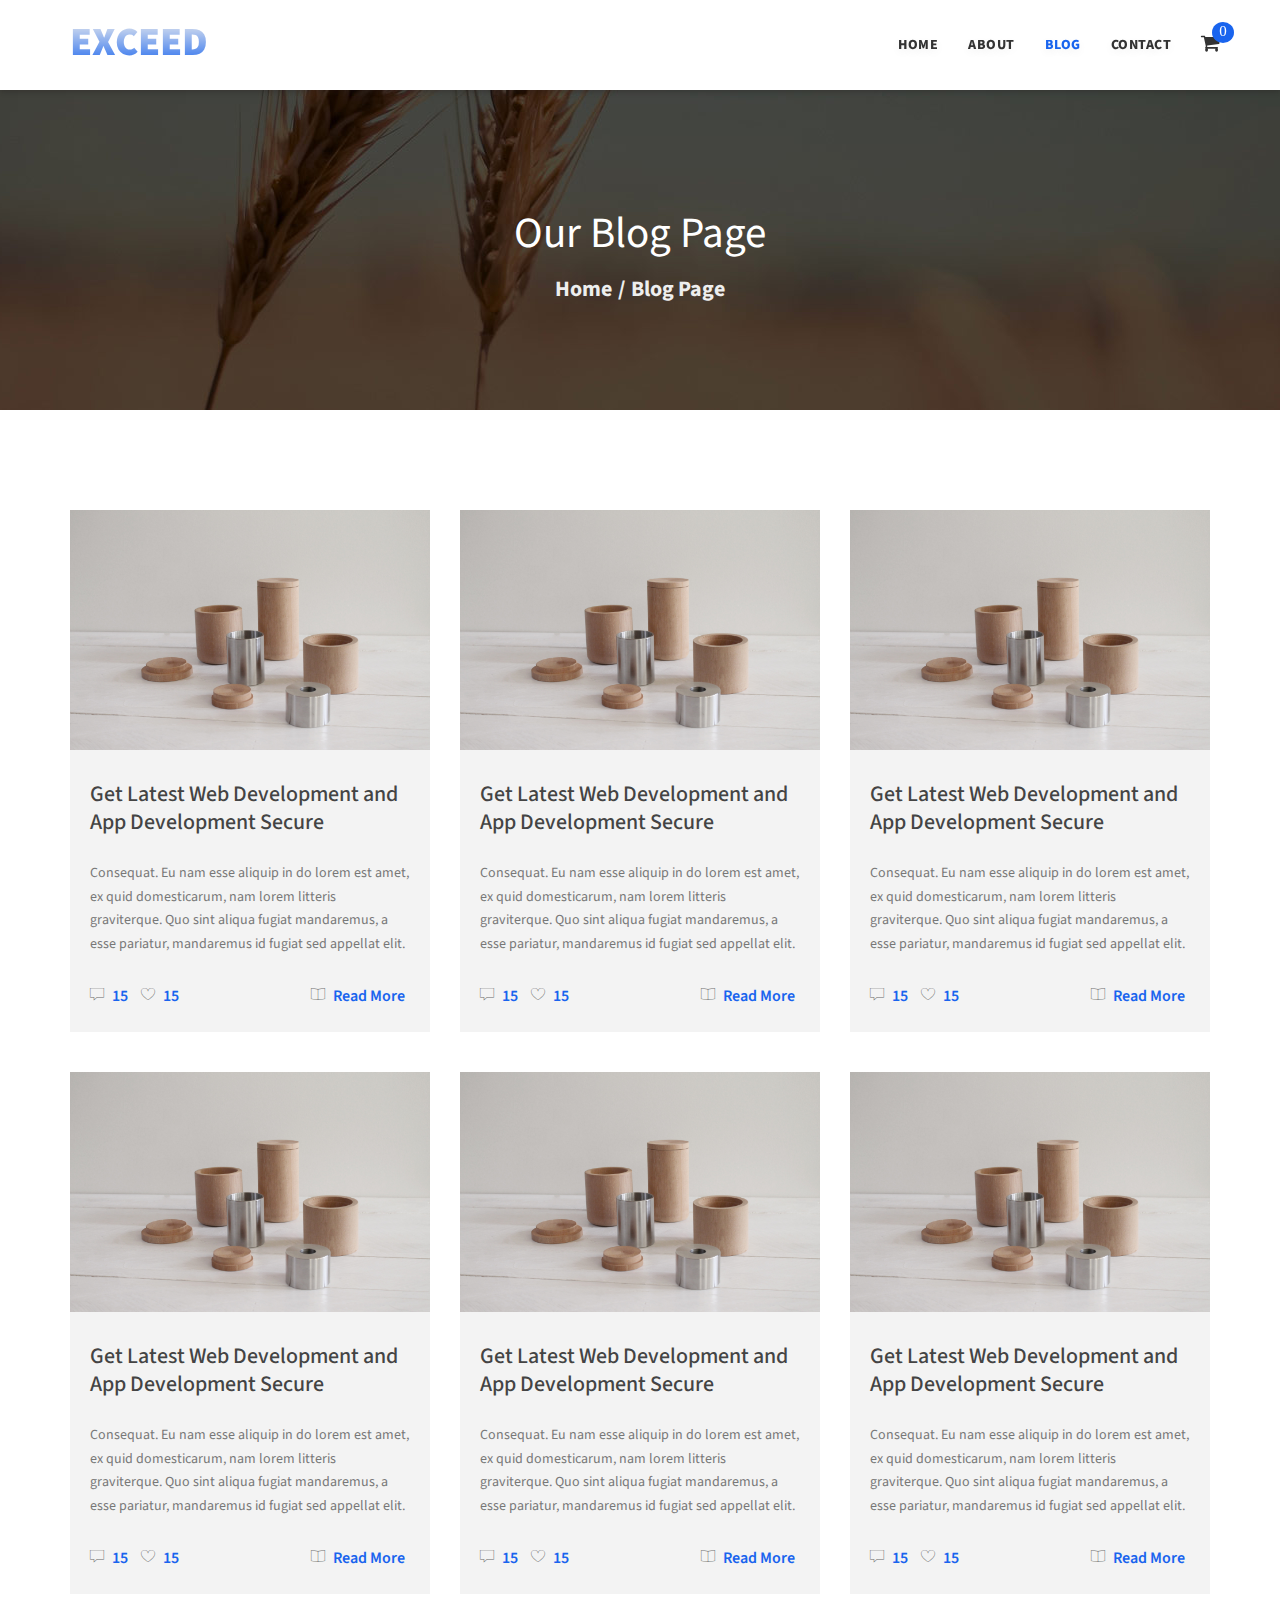
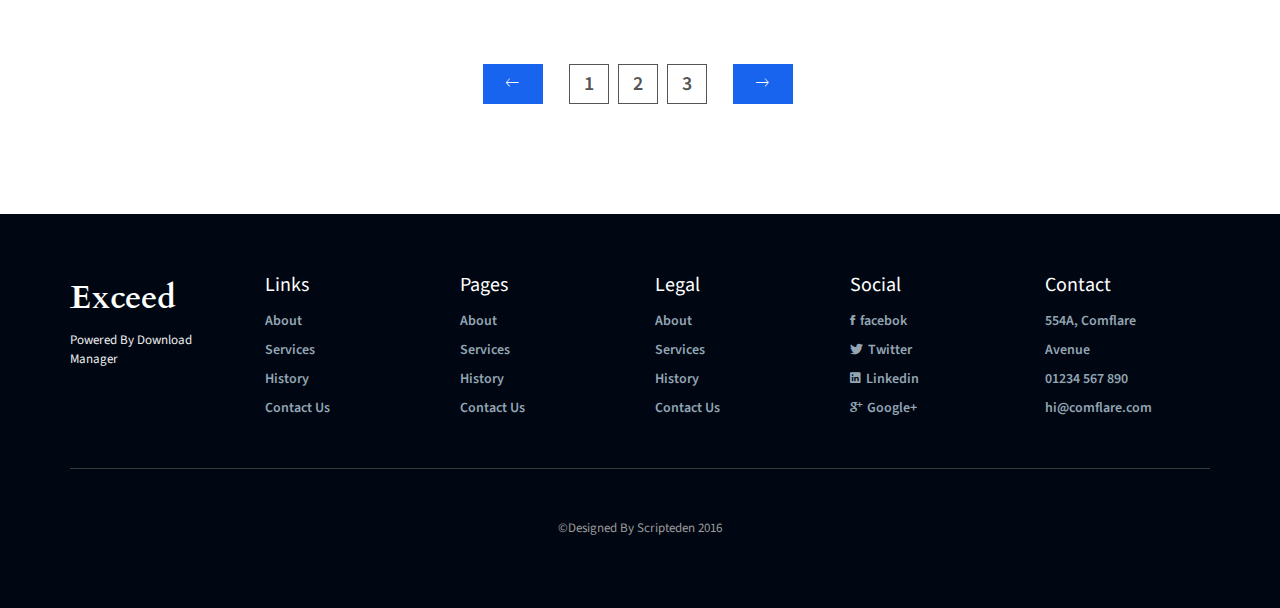
<file: src/main/resources/static/blog.html>
<!DOCTYPE html>
<html lang="en">
    <head>
        <meta charset="utf-8">
        <meta http-equiv="X-UA-Compatible" content="IE=edge">
        <meta name="viewport" content="width=device-width, initial-scale=1">
		<title>Exceed - Responsive Bootstrap Template</title>
        
        <!-- stylesheets -->
        <link href="bootstrap/css/bootstrap.min.css" rel="stylesheet">
        <link href="css/font-awesome.css" rel="stylesheet">
        <link href="css/ionicons.css" rel="stylesheet">
        <link href="css/linea.css" rel="stylesheet">
        <link href="css/owl.carousel.css" rel="stylesheet">
        <link href="css/style.css" rel="stylesheet">
        
        <link rel="stylesheet" type="text/css" href="css/style2.css" />
		<script type="text/javascript" src="js/modernizr.custom.28468.js"></script>
        
        <link href="https://fonts.googleapis.com/css?family=Source+Sans+Pro:200i,300,300i,400,600,700,700i,900" rel="stylesheet">
        <link href="https://fonts.googleapis.com/css?family=Cardo:400,400i,700" rel="stylesheet">
    </head>
    <body>
        <!-- navbar -->
		<header>
            <nav class="navbar navbar-inverse navbar-fixed-top">
                <div class="container">
                    <div class="navbar-header">
                        <button type="button" class="navbar-toggle collapsed" data-toggle="collapse" data-target="#navbar" aria-expanded="false" aria-controls="navbar">
                            <span class="sr-only">Toggle navigation</span>
                            <span class="icon-bar"></span>
                            <span class="icon-bar"></span>
                            <span class="icon-bar"></span>
                        </button>
                        <a class="navbar-brand" href="index.html">Exceed</a>
                    </div>
                    <div id="navbar" class="navbar-collapse collapse nav-top">
                        <ul class="nav navbar-nav navbar-right">
                            <li><a href="index.html">Home</a></li>
                            <li><a href="about.html">About</a></li>
                            <li class="dropdown active">
                                <a class="dropdown-toggle" data-toggle="dropdown" role="button" aria-haspopup="true" aria-expanded="false">Blog</a>
                                <ul class="dropdown-menu">
                                    <li><a href="blog.html">Blog</a></li>
                                    <li><a href="single-post.html">Single Post</a></li>
                                </ul>  
                            </li>
                            <li><a href="contact.html">Contact</a></li>
                            <li class="dropdown">
                                <button type="button dropdown-toggle" class="btn btn-default navbar-btn" id="dd-Menu2" data-toggle="dropdown" aria-haspopup="true" aria-expanded="true"><i class="fa fa-shopping-cart" ></i></button>
                                <ul class="dropdown-menu" aria-labelledby="dd-Menu2">
                                    <li><a href="#">Cart Empty</a></li>
                                </ul>    
                            </li>
                        </ul>
                    </div>
                </div>
            </nav>
		</header>
        
        
        <!-- header -->
        <section class="header">
            <div class="container">
                <div class="row">
                    <div class="col-md-12">
                        <div class="intro">
                            <h2>Our Blog Page</h2>
                            <h3><span>Home</span>/<span>Blog Page</span></h3>
                        </div>  
                    </div>
                </div>
            </div>
        </section>
        
        <!-- about us -->
        <section class="">
            <div class="container">
                <!-- card -->
                <div class="row">
                    <div class="col-md-4 col-sm-6">
                        <div class="caption-img">
                            <div class="blog-img-overlay">
                                <img class="img-responsive" src="images/blog-slider1.jpg" alt=""/>
                                <div><h5>Design</h5></div>
                            </div>
                            <div class="caption-tag">
                                <h3>Get Latest Web Development and App Development Secure</h3>
                                <p>Consequat. Eu nam esse aliquip in do lorem est amet, ex quid domesticarum, nam lorem litteris graviterque. Quo sint aliqua fugiat mandaremus, a esse pariatur, mandaremus id fugiat sed appellat elit.</p>
                                <ul class="list-inline blog-comment">
                                    <li><i class="icon icon-basic-message"></i>15</li>
                                    <li><i class="icon icon-basic-heart"></i>15</li>
                                    <li class="pull-right"><i class="icon icon-basic-spread"></i>Read More</li>
                                </ul>
                            </div>
                        </div>    
                    </div>
                    <div class="col-md-4 col-sm-6">
                        <div class="caption-img">
                            <div class="blog-img-overlay">
                                <img class="img-responsive" src="images/blog-slider1.jpg" alt=""/>
                                <div><h5>Graphic</h5></div>
                            </div>
                            <div class="caption-tag">
                                <h3>Get Latest Web Development and App Development Secure</h3>
                                <p>Consequat. Eu nam esse aliquip in do lorem est amet, ex quid domesticarum, nam lorem litteris graviterque. Quo sint aliqua fugiat mandaremus, a esse pariatur, mandaremus id fugiat sed appellat elit.</p>
                                <ul class="list-inline blog-comment">
                                    <li><i class="icon icon-basic-message"></i>15</li>
                                    <li><i class="icon icon-basic-heart"></i>15</li>
                                    <li class="pull-right"><i class="icon icon-basic-spread"></i>Read More</li>
                                </ul>
                            </div>
                        </div>    
                    </div>
                    <div class="col-md-4 col-sm-6">
                        <div class="caption-img">
                            <div class="blog-img-overlay">
                                <img class="img-responsive" src="images/blog-slider1.jpg" alt=""/>
                                <div><h5>Technology</h5></div>
                            </div>
                            <div class="caption-tag">
                                <h3>Get Latest Web Development and App Development Secure</h3>
                                <p>Consequat. Eu nam esse aliquip in do lorem est amet, ex quid domesticarum, nam lorem litteris graviterque. Quo sint aliqua fugiat mandaremus, a esse pariatur, mandaremus id fugiat sed appellat elit.</p>
                                <ul class="list-inline blog-comment">
                                    <li><i class="icon icon-basic-message"></i>15</li>
                                    <li><i class="icon icon-basic-heart"></i>15</li>
                                    <li class="pull-right"><i class="icon icon-basic-spread"></i>Read More</li>
                                </ul>
                            </div>
                        </div>    
                    </div>
                    <div class="col-md-4 col-sm-6">
                        <div class="caption-img">
                            <div class="blog-img-overlay">
                                <img class="img-responsive" src="images/blog-slider1.jpg" alt=""/>
                                <div><h5>Design</h5></div>
                            </div>
                            <div class="caption-tag">
                                <h3>Get Latest Web Development and App Development Secure</h3>
                                <p>Consequat. Eu nam esse aliquip in do lorem est amet, ex quid domesticarum, nam lorem litteris graviterque. Quo sint aliqua fugiat mandaremus, a esse pariatur, mandaremus id fugiat sed appellat elit.</p>
                                <ul class="list-inline blog-comment">
                                    <li><i class="icon icon-basic-message"></i>15</li>
                                    <li><i class="icon icon-basic-heart"></i>15</li>
                                    <li class="pull-right"><i class="icon icon-basic-spread"></i>Read More</li>
                                </ul>
                            </div>
                        </div>    
                    </div>
                    <div class="col-md-4 col-sm-6">
                        <div class="caption-img">
                            <div class="blog-img-overlay">
                                <img class="img-responsive" src="images/blog-slider1.jpg" alt=""/>
                                <div><h5>Graphic</h5></div>
                            </div>
                            <div class="caption-tag">
                                <h3>Get Latest Web Development and App Development Secure</h3>
                                <p>Consequat. Eu nam esse aliquip in do lorem est amet, ex quid domesticarum, nam lorem litteris graviterque. Quo sint aliqua fugiat mandaremus, a esse pariatur, mandaremus id fugiat sed appellat elit.</p>
                                <ul class="list-inline blog-comment">
                                    <li><i class="icon icon-basic-message"></i>15</li>
                                    <li><i class="icon icon-basic-heart"></i>15</li>
                                    <li class="pull-right"><i class="icon icon-basic-spread"></i>Read More</li>
                                </ul>
                            </div>
                        </div>    
                    </div>
                    <div class="col-md-4 col-sm-6">
                        <div class="caption-img">
                            <div class="blog-img-overlay">
                                <img class="img-responsive" src="images/blog-slider1.jpg" alt=""/>
                                <div><h5>Technology</h5></div>
                            </div>
                            <div class="caption-tag">
                                <h3>Get Latest Web Development and App Development Secure</h3>
                                <p>Consequat. Eu nam esse aliquip in do lorem est amet, ex quid domesticarum, nam lorem litteris graviterque. Quo sint aliqua fugiat mandaremus, a esse pariatur, mandaremus id fugiat sed appellat elit.</p>
                                <ul class="list-inline blog-comment">
                                    <li><i class="icon icon-basic-message"></i>15</li>
                                    <li><i class="icon icon-basic-heart"></i>15</li>
                                    <li class="pull-right"><i class="icon icon-basic-spread"></i>Read More</li>
                                </ul>
                            </div>
                        </div>    
                    </div>
                    <div class="col-md-6 col-md-offset-3">
                        <ul class="list-inline pages text-center">
                            <li><i class="icon ion-ios-arrow-thin-left"></i></li>
                            <li>1</li>
                            <li>2</li>
                            <li>3</li>
                            <li><i class="icon ion-ios-arrow-thin-right"></i></li>
                        </ul>
                    </div>
                    
                </div>
            </div>
        </section>
        
        <!-- footer -->
        <footer class="footer">
            <div class="container">
                <div class="row">
                    <div class="col-md-2  col-sm-3 col-xs-6">
                        <div class="footer-logo">
                            <div class="footer-logo-text">Exceed</div>
                            <p>Powered By Download Manager</p>
                        </div>
                    </div>
                    <div class="col-md-2 col-sm-3 col-xs-6">
                        <h3>Links</h3>
                        <ul class="list-unstyled links">
                            <li>About</li>
                            <li>Services</li>
                            <li>History</li>
                            <li>Contact Us</li>
                        </ul>
                    </div>
                    <div class="col-md-2 col-sm-3 col-xs-6">
                        <h3>Pages</h3>
                        <ul class="list-unstyled links">
                            <li>About</li>
                            <li>Services</li>
                            <li>History</li>
                            <li>Contact Us</li>
                        </ul>
                    </div>
                    <div class="col-md-2 col-sm-3 col-xs-6">
                        <h3>Legal</h3>
                        <ul class="list-unstyled links">
                            <li>About</li>
                            <li>Services</li>
                            <li>History</li>
                            <li>Contact Us</li>
                        </ul>
                    </div>
                    <div class="col-md-2 col-sm-3 col-xs-6">
                        <h3>Social</h3>
                        <ul class="list-unstyled links">
                            <li><i class="ion ion-social-facebook"></i>facebok</li>
                            <li><i class="ion ion-social-twitter"></i>Twitter</li>
                            <li><i class="ion ion-social-linkedin"></i>Linkedin</li>
                            <li><i class="ion ion-social-googleplus"></i>Google+</li>
                        </ul>
                    </div>
                    <div class="col-md-2 col-sm-3 col-xs-6">
                        <h3>Contact</h3>
                        <ul class="list-unstyled links">
                            <li>554A, Comflare </li>
                            <li>Avenue</li>
                            <li>01234 567 890</li>
                            <li>hi@comflare.com</li>
                        </ul>
                    </div>
                </div>
                <hr>
                <div class="row">
                    <div class="col-md-12">
                        <div class="copyright">
                            <p class="text-center" >&copy;Designed By <a href="http://scripteden.com">Scripteden</a> 2016</p>
                            <!--ul class="list-inline pull-right">
                                <li>Privacy Policy </li>
                                <li>Terms Of Use</li>
                            </ul-->
                        </div>
                    </div>
                </div>    
            </div>
        </footer>
        
        <!-- javascript -->
        <script src="js/jquery-v1.11.3.js"></script>
		<script src="bootstrap/js/bootstrap.min.js"></script>
		<script src="js/owl.carousel.js"></script>
		<script src="js/isotope.pkgd.js"></script>
        <script type="text/javascript" src="js/jquery.cslider.js"></script>
		<script src="js/custom.js"></script>
    </body>
</html>
</file>
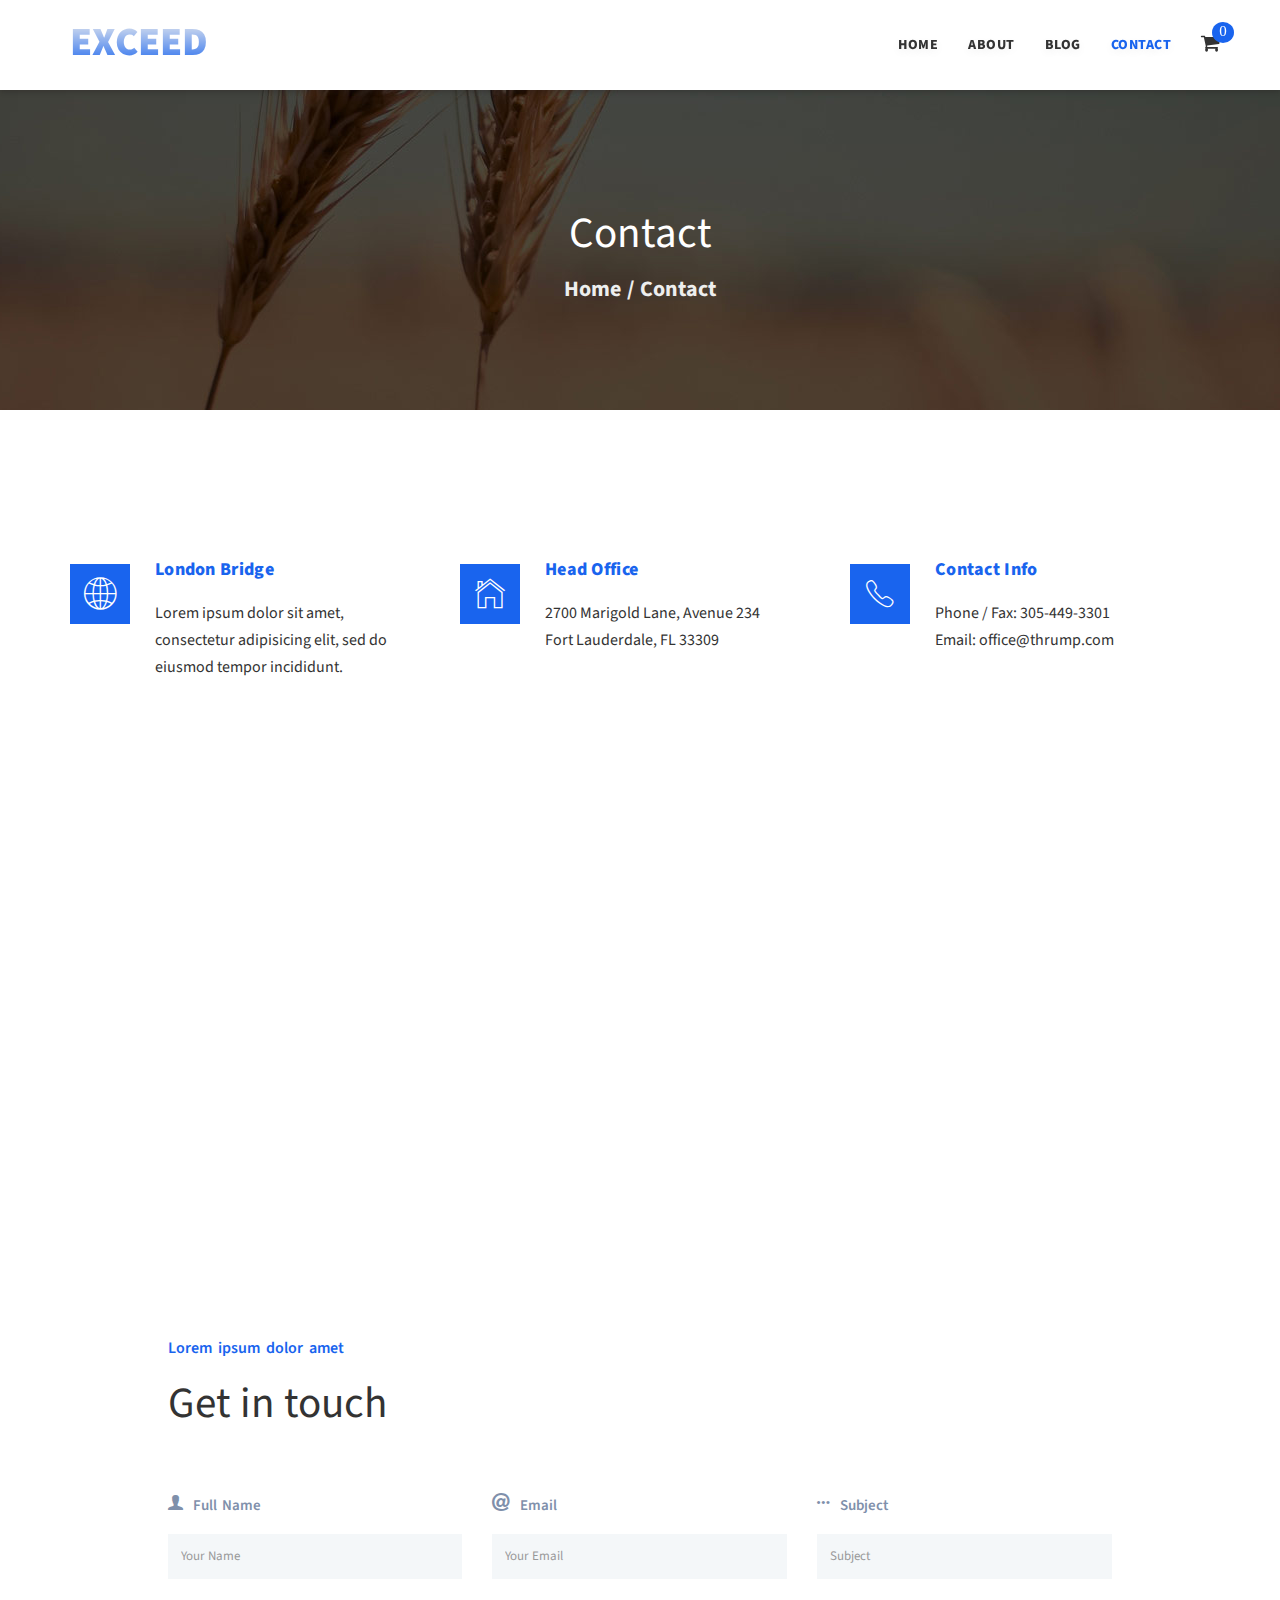
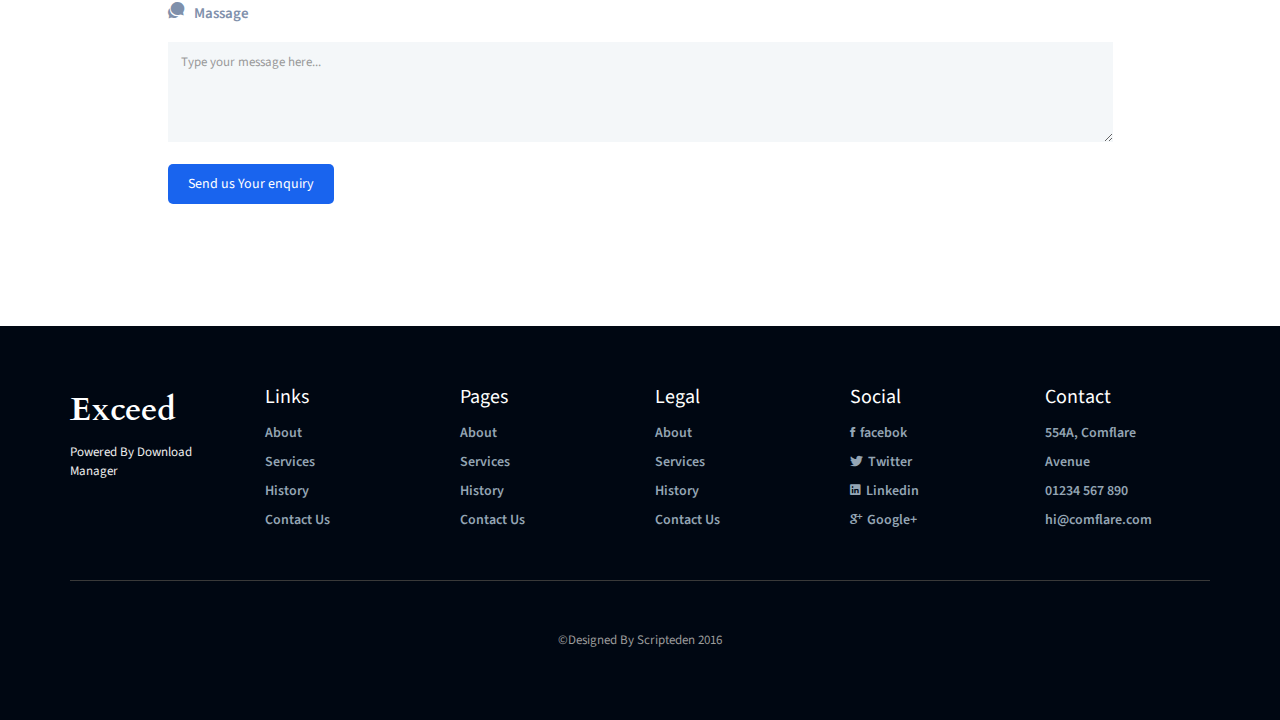
<file: src/main/resources/static/contact.html>
<!DOCTYPE html>
<html lang="en">
    <head>
        <meta charset="utf-8">
        <meta http-equiv="X-UA-Compatible" content="IE=edge">
        <meta name="viewport" content="width=device-width, initial-scale=1">
		<title>Exceed - Responsive Bootstrap Template</title>
        
        <!-- stylesheets -->
        <link href="bootstrap/css/bootstrap.min.css" rel="stylesheet">
        <link href="css/font-awesome.css" rel="stylesheet">
        <link href="css/ionicons.css" rel="stylesheet">
        <link href="css/linea.css" rel="stylesheet">
        <link href="css/owl.carousel.css" rel="stylesheet">
        <link href="css/style.css" rel="stylesheet">
        
        <link rel="stylesheet" type="text/css" href="css/style2.css" />
		<script type="text/javascript" src="js/modernizr.custom.28468.js"></script>
        
        <link href="https://fonts.googleapis.com/css?family=Source+Sans+Pro:200i,300,300i,400,600,700,700i,900" rel="stylesheet">
        <link href="https://fonts.googleapis.com/css?family=Cardo:400,400i,700" rel="stylesheet">
    </head>
    <body>
        <!-- navbar -->
		<header>
            <nav class="navbar navbar-inverse navbar-fixed-top">
                <div class="container">
                    <div class="navbar-header">
                        <button type="button" class="navbar-toggle collapsed" data-toggle="collapse" data-target="#navbar" aria-expanded="false" aria-controls="navbar">
                            <span class="sr-only">Toggle navigation</span>
                            <span class="icon-bar"></span>
                            <span class="icon-bar"></span>
                            <span class="icon-bar"></span>
                        </button>
                        <a class="navbar-brand" href="index.html">Exceed</a>
                    </div>
                    <div id="navbar" class="navbar-collapse collapse nav-top">
                        <ul class="nav navbar-nav navbar-right">
                            <li><a href="index.html">Home</a></li>
                            <li><a href="about.html">About</a></li>
                            <li class="dropdown">
                                <a class="dropdown-toggle" data-toggle="dropdown" role="button" aria-haspopup="true" aria-expanded="false">Blog</a>
                                <ul class="dropdown-menu">
                                    <li><a href="blog.html">Blog</a></li>
                                    <li><a href="single-post.html">Single Post</a></li>
                                </ul>  
                            </li>
                            <li class="active"><a href="contact.html">Contact</a></li>
                            <li class="dropdown">
                                <button type="button dropdown-toggle" class="btn btn-default navbar-btn" id="dd-Menu2" data-toggle="dropdown" aria-haspopup="true" aria-expanded="true"><i class="fa fa-shopping-cart" ></i></button>
                                <ul class="dropdown-menu" aria-labelledby="dd-Menu2">
                                    <li><a href="#">Cart Empty</a></li>
                                </ul>    
                            </li>
                        </ul>
                    </div>
                </div>
            </nav>
		</header>
        
        
        <!-- header -->
        <section class="header">
            <div class="container">
                <div class="row">
                    <div class="col-md-12">
                        <div class="intro">
                            <h2>Contact</h2>
                            <h3><span>Home</span>/<span>Contact</span></h3>
                        </div>  
                    </div>
                </div>
            </div>
        </section>
        
        <!-- map -->
        <section class="map">
            <div class="container">
                <div class="row">
                    <div class="col-md-4 col-sm-6">
                        <div class="address">
                            <div><i class="ion ion-ios-world-outline"></i></div>
                            <h5>London Bridge</h5>
                            <p>Lorem ipsum dolor sit amet, consectetur adipisicing elit, sed do eiusmod tempor incididunt.</p>
                        </div>
                    </div>
                    <div class="col-md-4 col-sm-6">
                        <div class="address">
                            <div><i class="ion ion-ios-home-outline"></i></div>
                            <h5>Head Office </h5>
                            <ul class="list-unstyled">
                                <li>2700 Marigold Lane, Avenue 234</li>
                                <li>Fort Lauderdale, FL 33309</li>
                            </ul>
                        </div>   
                    </div>   
                    <div class="col-md-4 col-sm-12">
                        <div class="address">
                            <div><i class="ion ion-ios-telephone-outline"></i></div>
                            <h5>Contact Info </h5>
                            <ul class="list-unstyled">
                                <li>Phone / Fax: 305-449-3301</li>
                                <li>Email: office@thrump.com</li>
                            </ul>
                        </div>    
                    </div>    
                </div>
            </div>
            <div class="row">
                <div class="col-md-12">
                    <iframe src="https://www.google.com/maps/embed?pb=!1m18!1m12!1m3!1d3741604.4863552204!2d88.09964046642966!3d23.67915374768757!2m3!1f0!2f0!3f0!3m2!1i1024!2i768!4f13.1!3m3!1m2!1s0x30adaaed80e18ba7%3A0xf2d28e0c4e1fc6b!2sBangladesh!5e0!3m2!1sen!2s!4v1480512730463" width="100%" height="500" frameborder="0" style="border:0" allowfullscreen></iframe>
                </div>
            </div>
        </section>    
        
         <!-- contact -->
        <section class="contact">
            <div class="container">
                <div class="row">
                    <div class="col-md-10 col-md-offset-1">
                        <strong>Lorem ipsum dolor amet</strong>
                        <h2>Get in touch</h2>
                    </div>
                </div>
                <div class="row">
                    <div class="col-md-10 col-md-offset-1">
                        <div class="row">
                            <div class="col-md-4">
                                <div class="form-group">
                                    <label><i class="ion ion-person"></i>Full Name</label>
                                    <input type="text" class="form-control" placeholder="Your Name">
                                </div>
                            </div>
                            <div class="col-md-4">
                                <div class="form-group">
                                    <label><i class="ion ion-at"></i>Email</label>
                                    <input type="Email" class="form-control" placeholder="Your Email">
                                </div>
                            </div>
                            <div class="col-md-4">
                                <div class="form-group">
                                    <label><i class="ion ion-android-more-horizontal"></i>Subject</label>
                                    <input type="tel" class="form-control" placeholder="Subject">
                                </div>
                            </div>
                            <div class="col-md-12">
                                <div class="form-group">
                                    <label><i class="ion ion-chatbubbles"></i>Massage</label>
                                    <textarea class="form-control textarea" rows="5" placeholder="Type your message here..."></textarea>
                                </div>
                            </div>
                            <div class="col-md-12">
                                <div class="form-group">
                                    <button type="submit" class="btn btn-default ">Send us Your enquiry</button>
                                </div>
                            </div>
                        </div>    
                    </div>
                </div>
            </div>
        </section>
        
        <!-- footer -->
        <footer class="footer">
            <div class="container">
                <div class="row">
                    <div class="col-md-2  col-sm-3 col-xs-6">
                        <div class="footer-logo">
                            <div class="footer-logo-text">Exceed</div>
                            <p>Powered By Download Manager</p>
                        </div>
                    </div>
                    <div class="col-md-2 col-sm-3 col-xs-6">
                        <h3>Links</h3>
                        <ul class="list-unstyled links">
                            <li>About</li>
                            <li>Services</li>
                            <li>History</li>
                            <li>Contact Us</li>
                        </ul>
                    </div>
                    <div class="col-md-2 col-sm-3 col-xs-6">
                        <h3>Pages</h3>
                        <ul class="list-unstyled links">
                            <li>About</li>
                            <li>Services</li>
                            <li>History</li>
                            <li>Contact Us</li>
                        </ul>
                    </div>
                    <div class="col-md-2 col-sm-3 col-xs-6">
                        <h3>Legal</h3>
                        <ul class="list-unstyled links">
                            <li>About</li>
                            <li>Services</li>
                            <li>History</li>
                            <li>Contact Us</li>
                        </ul>
                    </div>
                    <div class="col-md-2 col-sm-3 col-xs-6">
                        <h3>Social</h3>
                        <ul class="list-unstyled links">
                            <li><i class="ion ion-social-facebook"></i>facebok</li>
                            <li><i class="ion ion-social-twitter"></i>Twitter</li>
                            <li><i class="ion ion-social-linkedin"></i>Linkedin</li>
                            <li><i class="ion ion-social-googleplus"></i>Google+</li>
                        </ul>
                    </div>
                    <div class="col-md-2 col-sm-3 col-xs-6">
                        <h3>Contact</h3>
                        <ul class="list-unstyled links">
                            <li>554A, Comflare </li>
                            <li>Avenue</li>
                            <li>01234 567 890</li>
                            <li>hi@comflare.com</li>
                        </ul>
                    </div>
                </div>
                <hr>
                <div class="row">
                    <div class="col-md-12">
                        <div class="copyright">
                            <p class="text-center" >&copy;Designed By <a href="http://scripteden.com">Scripteden</a> 2016</p>
                            <!--ul class="list-inline pull-right">
                                <li>Privacy Policy </li>
                                <li>Terms Of Use</li>
                            </ul-->
                        </div>
                    </div>
                </div>    
            </div>
        </footer>
        
        <!-- javascript -->
        <script src="js/jquery-v1.11.3.js"></script>
		<script src="bootstrap/js/bootstrap.min.js"></script>
		<script src="js/owl.carousel.js"></script>
		<script src="js/isotope.pkgd.js"></script>
        <script type="text/javascript" src="js/jquery.cslider.js"></script>
		<script src="js/custom.js"></script>
    </body>
</html>
</file>
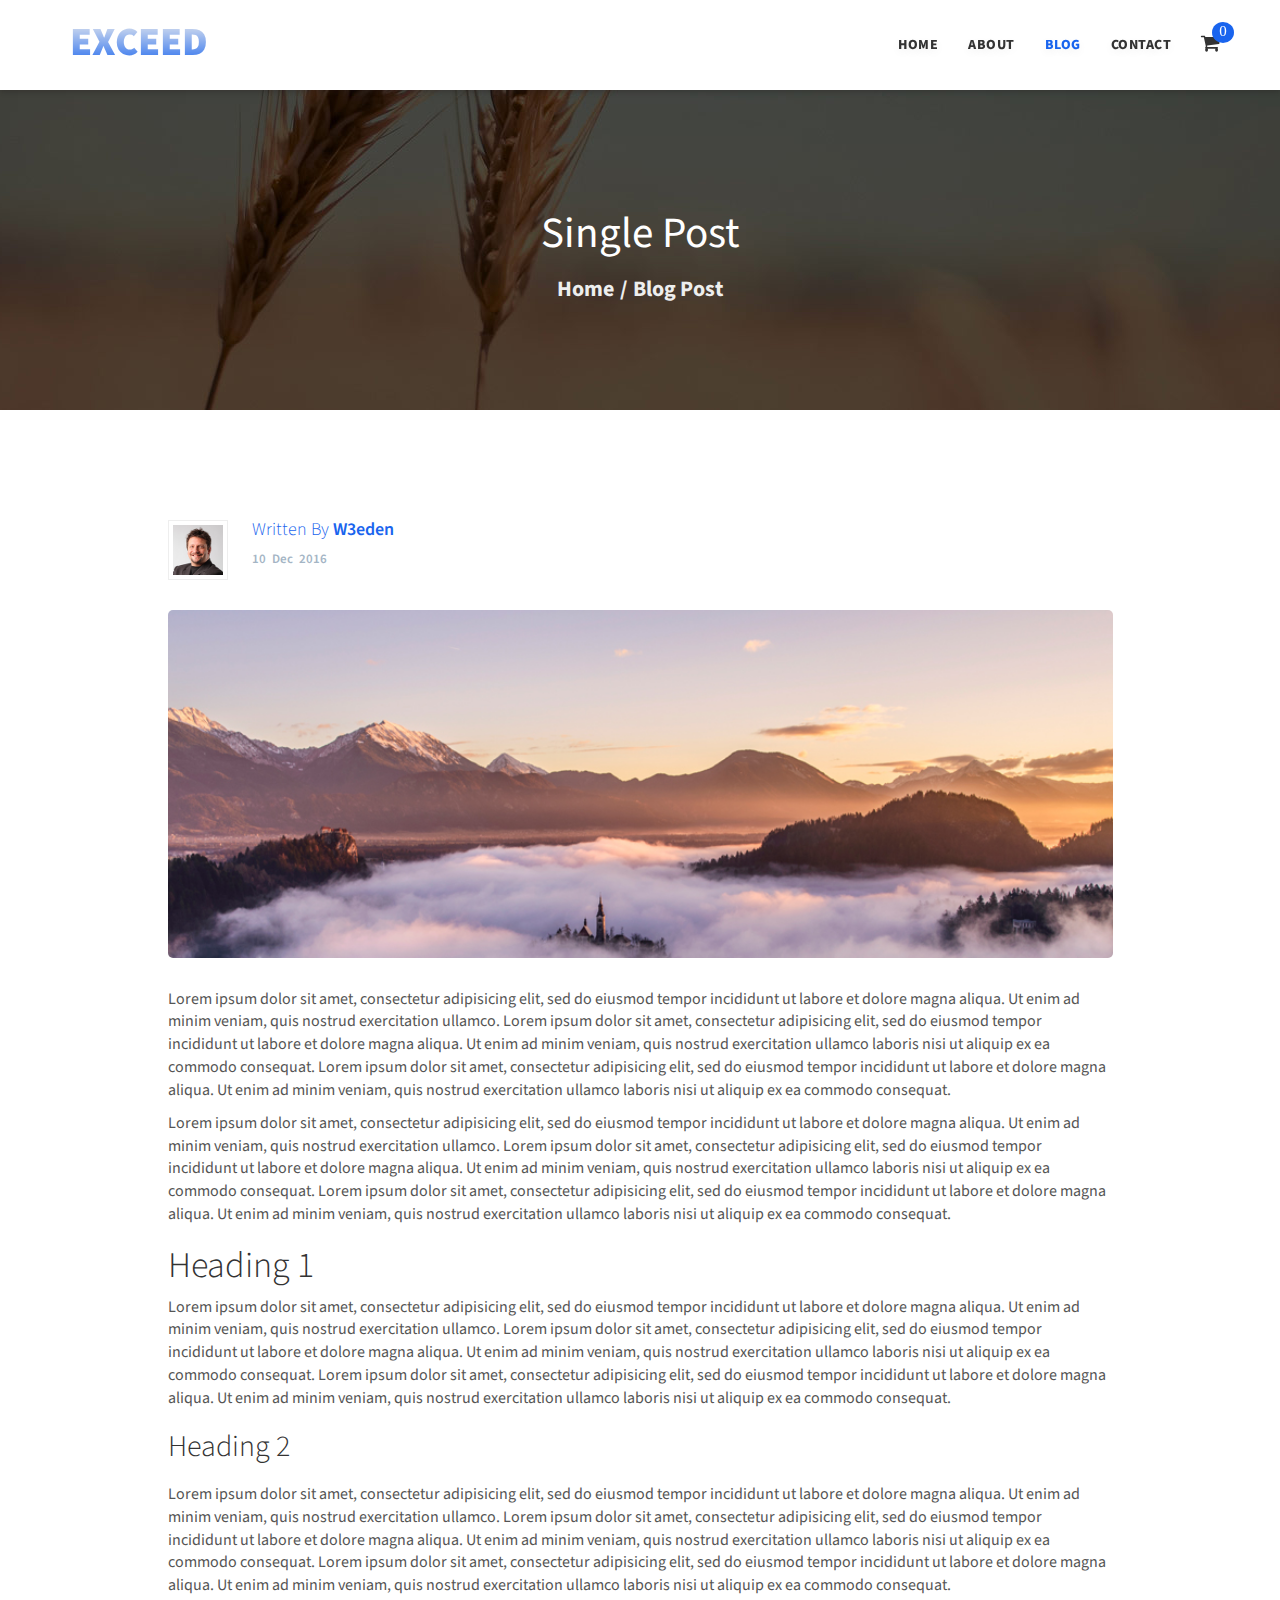
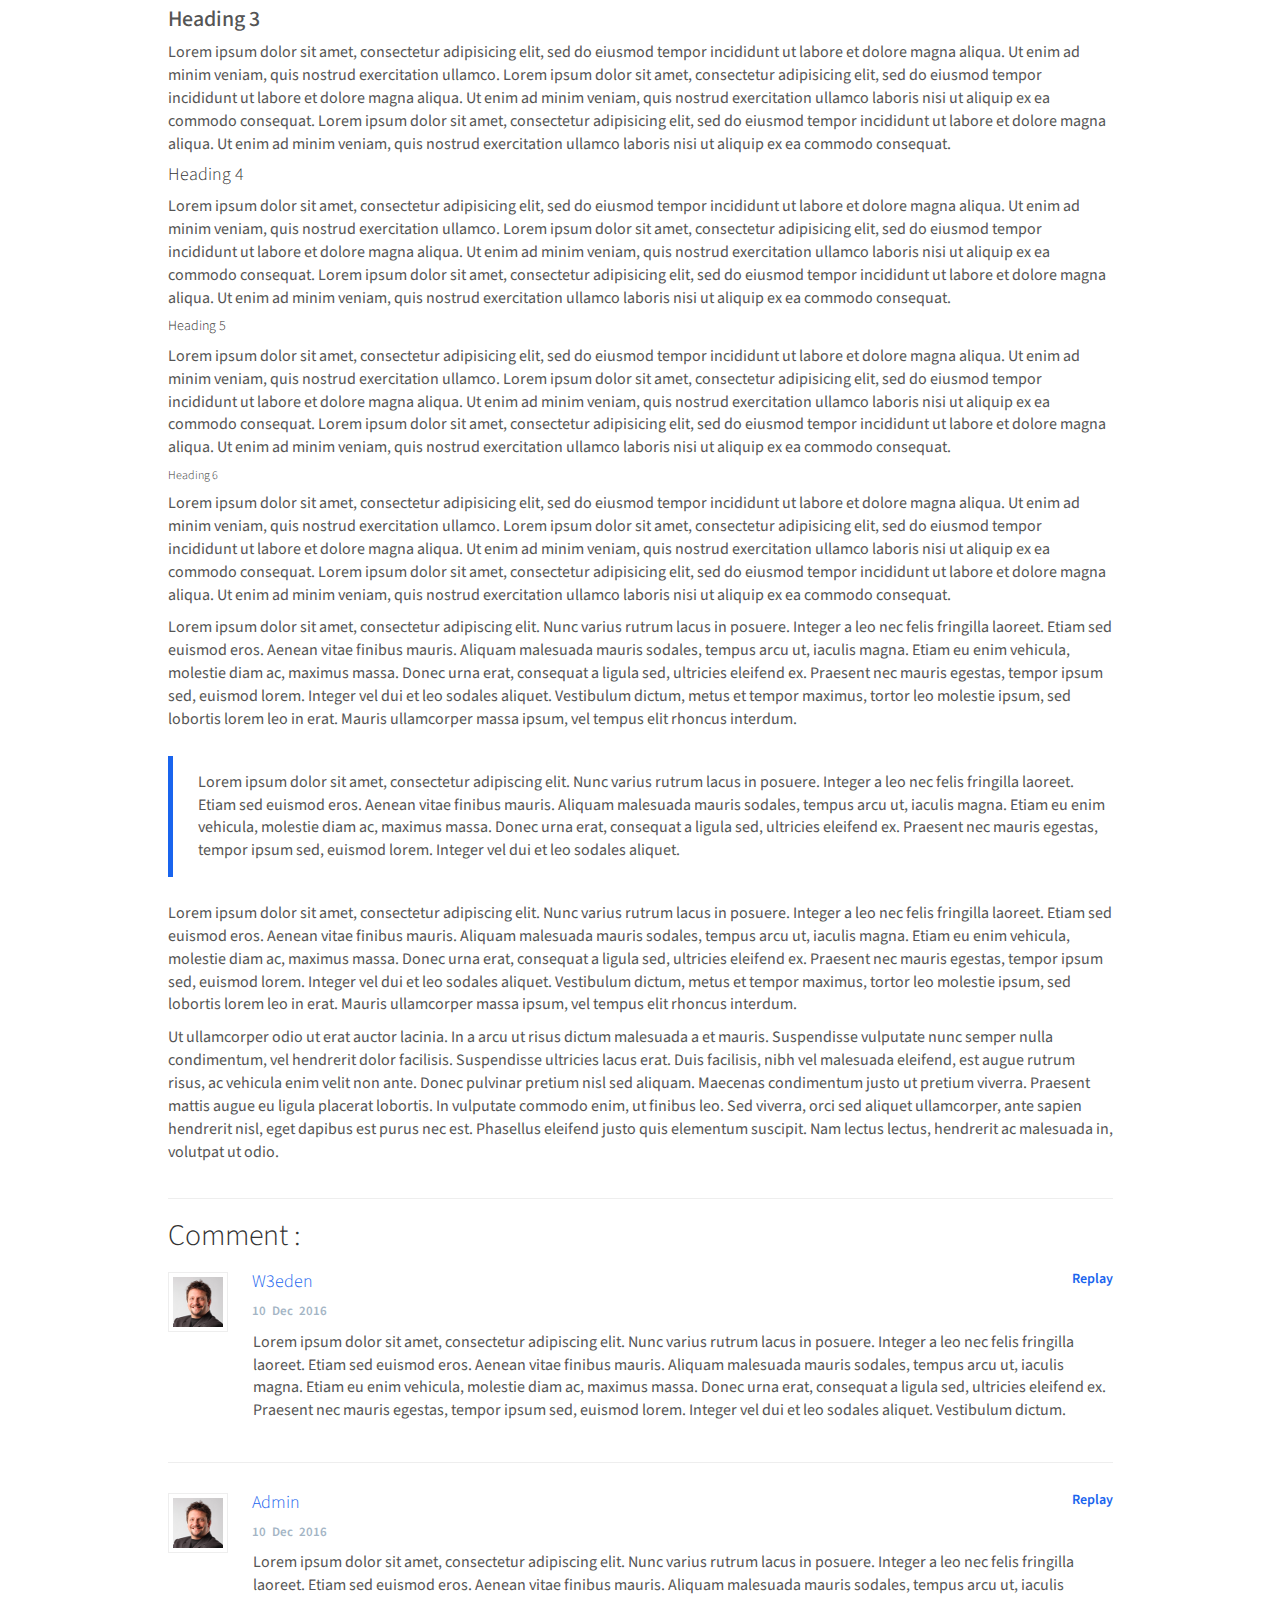
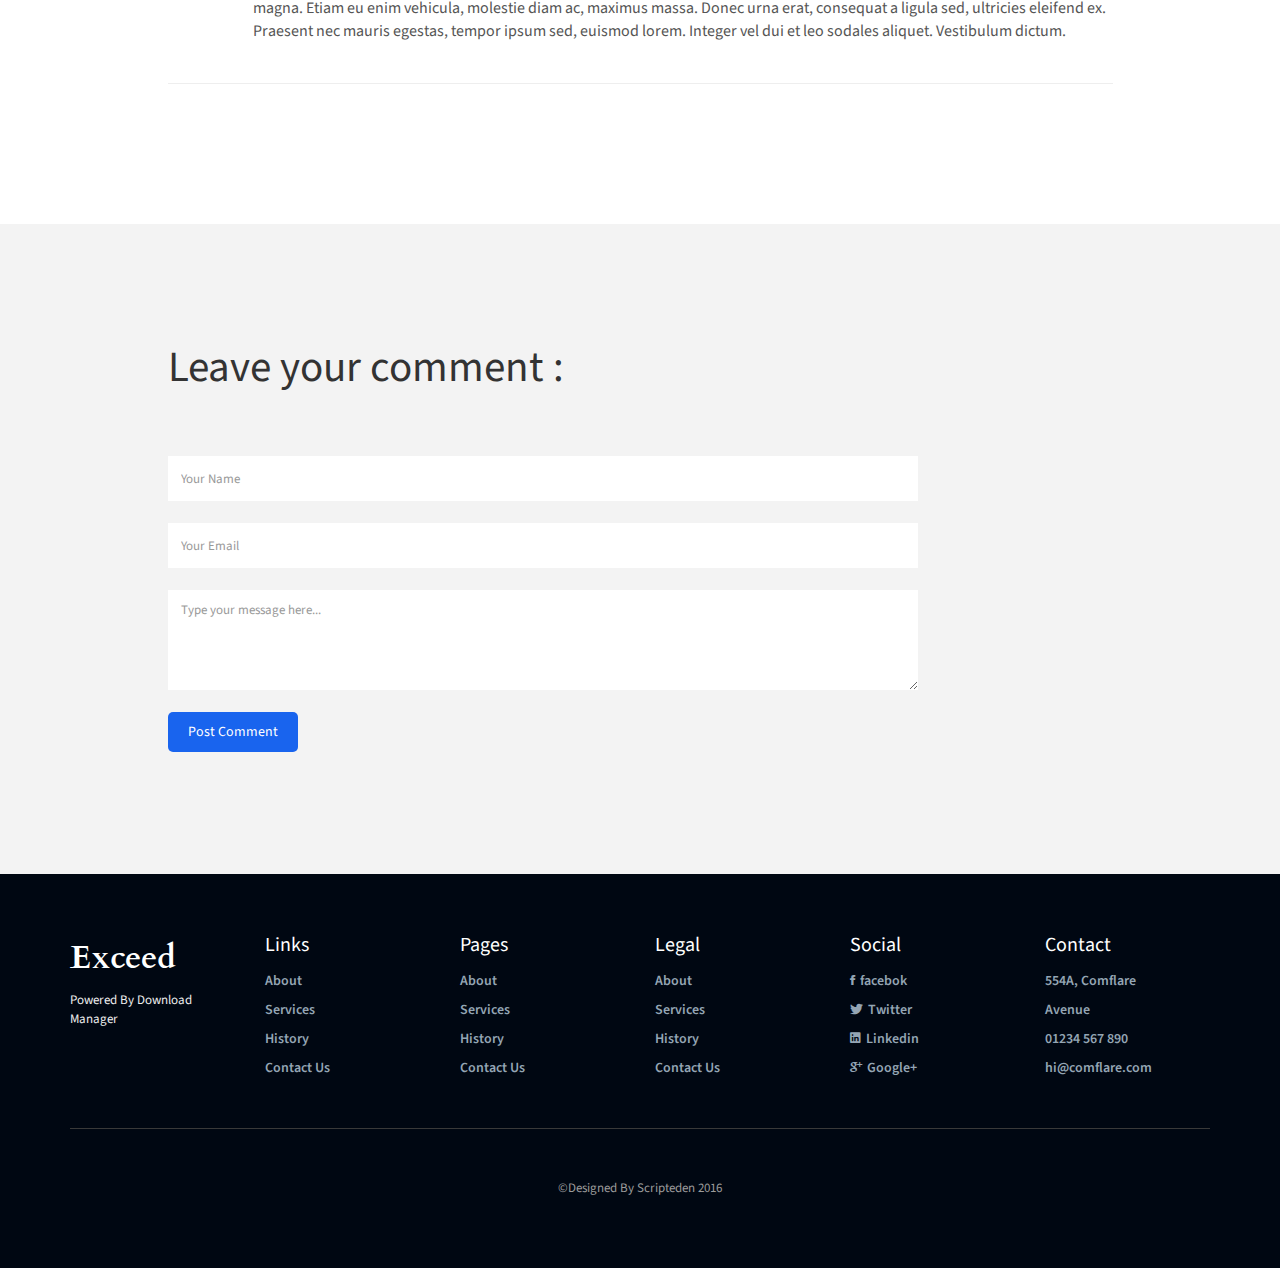
<file: src/main/resources/static/single-post.html>
<!DOCTYPE html>
<html lang="en">
    <head>
        <meta charset="utf-8">
        <meta http-equiv="X-UA-Compatible" content="IE=edge">
        <meta name="viewport" content="width=device-width, initial-scale=1">
		<title>Exceed - Responsive Bootstrap Template</title>
        
        <!-- stylesheets -->
        <link href="bootstrap/css/bootstrap.min.css" rel="stylesheet">
        <link href="css/font-awesome.css" rel="stylesheet">
        <link href="css/ionicons.css" rel="stylesheet">
        <link href="css/linea.css" rel="stylesheet">
        <link href="css/owl.carousel.css" rel="stylesheet">
        <link href="css/style.css" rel="stylesheet">
        
        <link rel="stylesheet" type="text/css" href="css/style2.css" />
		<script type="text/javascript" src="js/modernizr.custom.28468.js"></script>
        
        <link href="https://fonts.googleapis.com/css?family=Source+Sans+Pro:200i,300,300i,400,600,700,700i,900" rel="stylesheet">
        <link href="https://fonts.googleapis.com/css?family=Cardo:400,400i,700" rel="stylesheet">
    </head>
    <body>
        <!-- navbar -->
		<header>
            <nav class="navbar navbar-inverse navbar-fixed-top">
                <div class="container">
                    <div class="navbar-header">
                        <button type="button" class="navbar-toggle collapsed" data-toggle="collapse" data-target="#navbar" aria-expanded="false" aria-controls="navbar">
                            <span class="sr-only">Toggle navigation</span>
                            <span class="icon-bar"></span>
                            <span class="icon-bar"></span>
                            <span class="icon-bar"></span>
                        </button>
                        <a class="navbar-brand" href="index.html">Exceed</a>
                    </div>
                    <div id="navbar" class="navbar-collapse collapse nav-top">
                        <ul class="nav navbar-nav navbar-right">
                            <li><a href="index.html">Home</a></li>
                            <li><a href="about.html">About</a></li>
                            <li class="dropdown active">
                                <a class="dropdown-toggle" data-toggle="dropdown" role="button" aria-haspopup="true" aria-expanded="false">Blog</a>
                                <ul class="dropdown-menu">
                                    <li><a href="blog.html">Blog</a></li>
                                    <li><a href="single-post.html">Single Post</a></li>
                                </ul>  
                            </li>
                            <li><a href="contact.html">Contact</a></li>
                            <li class="dropdown">
                                <button type="button dropdown-toggle" class="btn btn-default navbar-btn" id="dd-Menu2" data-toggle="dropdown" aria-haspopup="true" aria-expanded="true"><i class="fa fa-shopping-cart" ></i></button>
                                <ul class="dropdown-menu" aria-labelledby="dd-Menu2">
                                    <li><a href="#">Cart Empty</a></li>
                                </ul>    
                            </li>
                        </ul>
                    </div>
                </div>
            </nav>
		</header>
        
        
        <!-- header -->
        <section class="header">
            <div class="container">
                <div class="row">
                    <div class="col-md-12">
                        <div class="intro">
                            <h2>Single Post</h2>
                            <h3><span>Home</span>/<span>Blog Post</span></h3>
                        </div>  
                    </div>
                </div>
            </div>
        </section>
        
        <!-- blog -->
        <section class="about-more blog">
            <div class="container">
                <div class="row">
                    <div class="col-md-10 col-md-offset-1">
                        <div class="blog-post single-post">
                            <div>
                                <img class="writer pull-left" src="images/blog1.jpg" alt="" />
                                <h3>Written By <span>W3eden</span></h3>
                                <strong>10 Dec 2016</strong>
                            </div>
                            <div class="post-img"><img class="img-responsive" src="images/header_blog-post2.jpg" alt="#" /></div>
                            <p>Lorem ipsum dolor sit amet, consectetur adipisicing elit, sed do eiusmod tempor incididunt ut labore et dolore magna aliqua. Ut enim ad minim veniam, quis nostrud exercitation ullamco.

                            Lorem ipsum dolor sit amet, consectetur adipisicing elit, sed do eiusmod tempor incididunt ut labore et dolore magna aliqua. Ut enim ad minim veniam, quis nostrud exercitation ullamco laboris nisi ut aliquip ex ea commodo consequat. Lorem ipsum dolor sit amet, consectetur adipisicing elit, sed do eiusmod tempor incididunt ut labore et dolore magna aliqua. Ut enim ad minim veniam, quis nostrud exercitation ullamco laboris nisi ut aliquip ex ea commodo consequat.</p>
                            <p>Lorem ipsum dolor sit amet, consectetur adipisicing elit, sed do eiusmod tempor incididunt ut labore et dolore magna aliqua. Ut enim ad minim veniam, quis nostrud exercitation ullamco.

                            Lorem ipsum dolor sit amet, consectetur adipisicing elit, sed do eiusmod tempor incididunt ut labore et dolore magna aliqua. Ut enim ad minim veniam, quis nostrud exercitation ullamco laboris nisi ut aliquip ex ea commodo consequat. Lorem ipsum dolor sit amet, consectetur adipisicing elit, sed do eiusmod tempor incididunt ut labore et dolore magna aliqua. Ut enim ad minim veniam, quis nostrud exercitation ullamco laboris nisi ut aliquip ex ea commodo consequat.</p>
                            <h1>Heading 1</h1>
                            <p>Lorem ipsum dolor sit amet, consectetur adipisicing elit, sed do eiusmod tempor incididunt ut labore et dolore magna aliqua. Ut enim ad minim veniam, quis nostrud exercitation ullamco.

                            Lorem ipsum dolor sit amet, consectetur adipisicing elit, sed do eiusmod tempor incididunt ut labore et dolore magna aliqua. Ut enim ad minim veniam, quis nostrud exercitation ullamco laboris nisi ut aliquip ex ea commodo consequat. Lorem ipsum dolor sit amet, consectetur adipisicing elit, sed do eiusmod tempor incididunt ut labore et dolore magna aliqua. Ut enim ad minim veniam, quis nostrud exercitation ullamco laboris nisi ut aliquip ex ea commodo consequat.</p>
                            <h2>Heading 2</h2>
                            <p>Lorem ipsum dolor sit amet, consectetur adipisicing elit, sed do eiusmod tempor incididunt ut labore et dolore magna aliqua. Ut enim ad minim veniam, quis nostrud exercitation ullamco.

                            Lorem ipsum dolor sit amet, consectetur adipisicing elit, sed do eiusmod tempor incididunt ut labore et dolore magna aliqua. Ut enim ad minim veniam, quis nostrud exercitation ullamco laboris nisi ut aliquip ex ea commodo consequat. Lorem ipsum dolor sit amet, consectetur adipisicing elit, sed do eiusmod tempor incididunt ut labore et dolore magna aliqua. Ut enim ad minim veniam, quis nostrud exercitation ullamco laboris nisi ut aliquip ex ea commodo consequat.</p>
                            <h3 class="h3">Heading 3</h3>
                            <p>Lorem ipsum dolor sit amet, consectetur adipisicing elit, sed do eiusmod tempor incididunt ut labore et dolore magna aliqua. Ut enim ad minim veniam, quis nostrud exercitation ullamco.

                            Lorem ipsum dolor sit amet, consectetur adipisicing elit, sed do eiusmod tempor incididunt ut labore et dolore magna aliqua. Ut enim ad minim veniam, quis nostrud exercitation ullamco laboris nisi ut aliquip ex ea commodo consequat. Lorem ipsum dolor sit amet, consectetur adipisicing elit, sed do eiusmod tempor incididunt ut labore et dolore magna aliqua. Ut enim ad minim veniam, quis nostrud exercitation ullamco laboris nisi ut aliquip ex ea commodo consequat.</p>
                            <h4>Heading 4</h4>
                            <p>Lorem ipsum dolor sit amet, consectetur adipisicing elit, sed do eiusmod tempor incididunt ut labore et dolore magna aliqua. Ut enim ad minim veniam, quis nostrud exercitation ullamco.

                            Lorem ipsum dolor sit amet, consectetur adipisicing elit, sed do eiusmod tempor incididunt ut labore et dolore magna aliqua. Ut enim ad minim veniam, quis nostrud exercitation ullamco laboris nisi ut aliquip ex ea commodo consequat. Lorem ipsum dolor sit amet, consectetur adipisicing elit, sed do eiusmod tempor incididunt ut labore et dolore magna aliqua. Ut enim ad minim veniam, quis nostrud exercitation ullamco laboris nisi ut aliquip ex ea commodo consequat.</p>
                            <h5>Heading 5</h5>
                            <p>Lorem ipsum dolor sit amet, consectetur adipisicing elit, sed do eiusmod tempor incididunt ut labore et dolore magna aliqua. Ut enim ad minim veniam, quis nostrud exercitation ullamco.

                            Lorem ipsum dolor sit amet, consectetur adipisicing elit, sed do eiusmod tempor incididunt ut labore et dolore magna aliqua. Ut enim ad minim veniam, quis nostrud exercitation ullamco laboris nisi ut aliquip ex ea commodo consequat. Lorem ipsum dolor sit amet, consectetur adipisicing elit, sed do eiusmod tempor incididunt ut labore et dolore magna aliqua. Ut enim ad minim veniam, quis nostrud exercitation ullamco laboris nisi ut aliquip ex ea commodo consequat.</p>
                            <h6>Heading 6</h6>
                            <p>Lorem ipsum dolor sit amet, consectetur adipisicing elit, sed do eiusmod tempor incididunt ut labore et dolore magna aliqua. Ut enim ad minim veniam, quis nostrud exercitation ullamco.

                            Lorem ipsum dolor sit amet, consectetur adipisicing elit, sed do eiusmod tempor incididunt ut labore et dolore magna aliqua. Ut enim ad minim veniam, quis nostrud exercitation ullamco laboris nisi ut aliquip ex ea commodo consequat. Lorem ipsum dolor sit amet, consectetur adipisicing elit, sed do eiusmod tempor incididunt ut labore et dolore magna aliqua. Ut enim ad minim veniam, quis nostrud exercitation ullamco laboris nisi ut aliquip ex ea commodo consequat.</p>
                            
                            <p>Lorem ipsum dolor sit amet, consectetur adipiscing elit. Nunc varius rutrum lacus in posuere. Integer a leo nec felis fringilla laoreet. Etiam sed euismod eros. Aenean vitae finibus mauris. Aliquam malesuada mauris sodales, tempus arcu ut, iaculis magna. Etiam eu enim vehicula, molestie diam ac, maximus massa. Donec urna erat, consequat a ligula sed, ultricies eleifend ex. Praesent nec mauris egestas, tempor ipsum sed, euismod lorem. Integer vel dui et leo sodales aliquet. Vestibulum dictum, metus et tempor maximus, tortor leo molestie ipsum, sed lobortis lorem leo in erat. Mauris ullamcorper massa ipsum, vel tempus elit rhoncus interdum.</p>
                            
                            <p class="thick-border">Lorem ipsum dolor sit amet, consectetur adipiscing elit. Nunc varius rutrum lacus in posuere. Integer a leo nec felis fringilla laoreet. Etiam sed euismod eros. Aenean vitae finibus mauris. Aliquam malesuada mauris sodales, tempus arcu ut, iaculis magna. Etiam eu enim vehicula, molestie diam ac, maximus massa. Donec urna erat, consequat a ligula sed, ultricies eleifend ex. Praesent nec mauris egestas, tempor ipsum sed, euismod lorem. Integer vel dui et leo sodales aliquet.</p>
                            
                            <p>Lorem ipsum dolor sit amet, consectetur adipiscing elit. Nunc varius rutrum lacus in posuere. Integer a leo nec felis fringilla laoreet. Etiam sed euismod eros. Aenean vitae finibus mauris. Aliquam malesuada mauris sodales, tempus arcu ut, iaculis magna. Etiam eu enim vehicula, molestie diam ac, maximus massa. Donec urna erat, consequat a ligula sed, ultricies eleifend ex. Praesent nec mauris egestas, tempor ipsum sed, euismod lorem. Integer vel dui et leo sodales aliquet. Vestibulum dictum, metus et tempor maximus, tortor leo molestie ipsum, sed lobortis lorem leo in erat. Mauris ullamcorper massa ipsum, vel tempus elit rhoncus interdum.</p>
                            
                            <p>Ut ullamcorper odio ut erat auctor lacinia. In a arcu ut risus dictum malesuada a et mauris. Suspendisse vulputate nunc semper nulla condimentum, vel hendrerit dolor facilisis. Suspendisse ultricies lacus erat. Duis facilisis, nibh vel malesuada eleifend, est augue rutrum risus, ac vehicula enim velit non ante. Donec pulvinar pretium nisl sed aliquam. Maecenas condimentum justo ut pretium viverra. Praesent mattis augue eu ligula placerat lobortis. In vulputate commodo enim, ut finibus leo. Sed viverra, orci sed aliquet ullamcorper, ante sapien hendrerit nisl, eget dapibus est purus nec est. Phasellus eleifend justo quis elementum suscipit. Nam lectus lectus, hendrerit ac malesuada in, volutpat ut odio.</p>
                            
                            <div class="comments">
                                <h2>Comment :</h2>
                                <div class="single-comment">
                                    <img class="writer pull-left" src="images/blog1.jpg" alt="" />
                                    <h3>W3eden <span class="pull-right">Replay</span></h3>
                                    <strong>10 Dec 2016</strong>
                                    <p>Lorem ipsum dolor sit amet, consectetur adipiscing elit. Nunc varius rutrum lacus in posuere. Integer a leo nec felis fringilla laoreet. Etiam sed euismod eros. Aenean vitae finibus mauris. Aliquam malesuada mauris sodales, tempus arcu ut, iaculis magna. Etiam eu enim vehicula, molestie diam ac, maximus massa. Donec urna erat, consequat a ligula sed, ultricies eleifend ex. Praesent nec mauris egestas, tempor ipsum sed, euismod lorem. Integer vel dui et leo sodales aliquet. Vestibulum dictum.</p>
                                </div>
                                
                                <div class="single-comment">
                                    <img class="writer pull-left" src="images/blog1.jpg" alt="" />
                                    <h3>Admin <span class="pull-right">Replay</span></h3>
                                    <strong>10 Dec 2016</strong>
                                    <p>Lorem ipsum dolor sit amet, consectetur adipiscing elit. Nunc varius rutrum lacus in posuere. Integer a leo nec felis fringilla laoreet. Etiam sed euismod eros. Aenean vitae finibus mauris. Aliquam malesuada mauris sodales, tempus arcu ut, iaculis magna. Etiam eu enim vehicula, molestie diam ac, maximus massa. Donec urna erat, consequat a ligula sed, ultricies eleifend ex. Praesent nec mauris egestas, tempor ipsum sed, euismod lorem. Integer vel dui et leo sodales aliquet. Vestibulum dictum.</p>
                                </div>
                            </div>
                            
                        </div>
                    </div>
                </div>
            </div>
        </section>    
        
        <!-- contact -->
        <section class="contact send-comment">
            <div class="container">
                <div class="row">
                    <div class="col-md-8 col-md-offset-1">
                        <h2 class="text-left">Leave your comment :</h2>
                    </div>
                </div>
                <div class="row">
                    <div class="col-md-8 col-md-offset-1">
                        <div class="row">
                            <div class="col-md-12">
                                <div class="form-group">
                                    <label class="sr-only"><i class="ion ion-person"></i>Full Name</label>
                                    <input type="text" class="form-control" placeholder="Your Name">
                                </div>
                            </div>
                            <div class="col-md-12">
                                <div class="form-group">
                                    <label class="sr-only"><i class="ion ion-at"></i>Email Address</label>
                                    <input type="Email" class="form-control" placeholder="Your Email">
                                </div>
                            </div>
                            <div class="col-md-12">
                                <div class="form-group">
                                    <label class="sr-only"><i class="ion ion-chatbubbles"></i>Massage</label>
                                    <textarea class="form-control textarea" rows="5" placeholder="Type your message here..."></textarea>
                                </div>
                            </div>
                            <div class="col-md-12">
                                <div class="form-group ">
                                    <button type="submit" class="btn btn-default">Post Comment</button>
                                </div>
                            </div>
                        </div>    
                    </div>
                </div>
            </div>
        </section>
        
        <!-- footer -->
        <footer class="footer">
            <div class="container">
                <div class="row">
                    <div class="col-md-2  col-sm-3 col-xs-6">
                        <div class="footer-logo">
                            <div class="footer-logo-text">Exceed</div>
                            <p>Powered By Download Manager</p>
                        </div>
                    </div>
                    <div class="col-md-2 col-sm-3 col-xs-6">
                        <h3>Links</h3>
                        <ul class="list-unstyled links">
                            <li>About</li>
                            <li>Services</li>
                            <li>History</li>
                            <li>Contact Us</li>
                        </ul>
                    </div>
                    <div class="col-md-2 col-sm-3 col-xs-6">
                        <h3>Pages</h3>
                        <ul class="list-unstyled links">
                            <li>About</li>
                            <li>Services</li>
                            <li>History</li>
                            <li>Contact Us</li>
                        </ul>
                    </div>
                    <div class="col-md-2 col-sm-3 col-xs-6">
                        <h3>Legal</h3>
                        <ul class="list-unstyled links">
                            <li>About</li>
                            <li>Services</li>
                            <li>History</li>
                            <li>Contact Us</li>
                        </ul>
                    </div>
                    <div class="col-md-2 col-sm-3 col-xs-6">
                        <h3>Social</h3>
                        <ul class="list-unstyled links">
                            <li><i class="ion ion-social-facebook"></i>facebok</li>
                            <li><i class="ion ion-social-twitter"></i>Twitter</li>
                            <li><i class="ion ion-social-linkedin"></i>Linkedin</li>
                            <li><i class="ion ion-social-googleplus"></i>Google+</li>
                        </ul>
                    </div>
                    <div class="col-md-2 col-sm-3 col-xs-6">
                        <h3>Contact</h3>
                        <ul class="list-unstyled links">
                            <li>554A, Comflare </li>
                            <li>Avenue</li>
                            <li>01234 567 890</li>
                            <li>hi@comflare.com</li>
                        </ul>
                    </div>
                </div>
                <hr>
                <div class="row">
                    <div class="col-md-12">
                        <div class="copyright">
                            <p class="text-center" >&copy;Designed By <a href="http://scripteden.com">Scripteden</a> 2016</p>
                            <!--ul class="list-inline pull-right">
                                <li>Privacy Policy </li>
                                <li>Terms Of Use</li>
                            </ul-->
                        </div>
                    </div>
                </div>    
            </div>
        </footer>
        
        <!-- javascript -->
        <script src="js/jquery-v1.11.3.js"></script>
		<script src="bootstrap/js/bootstrap.min.js"></script>
		<script src="js/owl.carousel.js"></script>
		<script src="js/isotope.pkgd.js"></script>
        <script type="text/javascript" src="js/jquery.cslider.js"></script>
		<script src="js/custom.js"></script>
    </body>
</html>
</file>
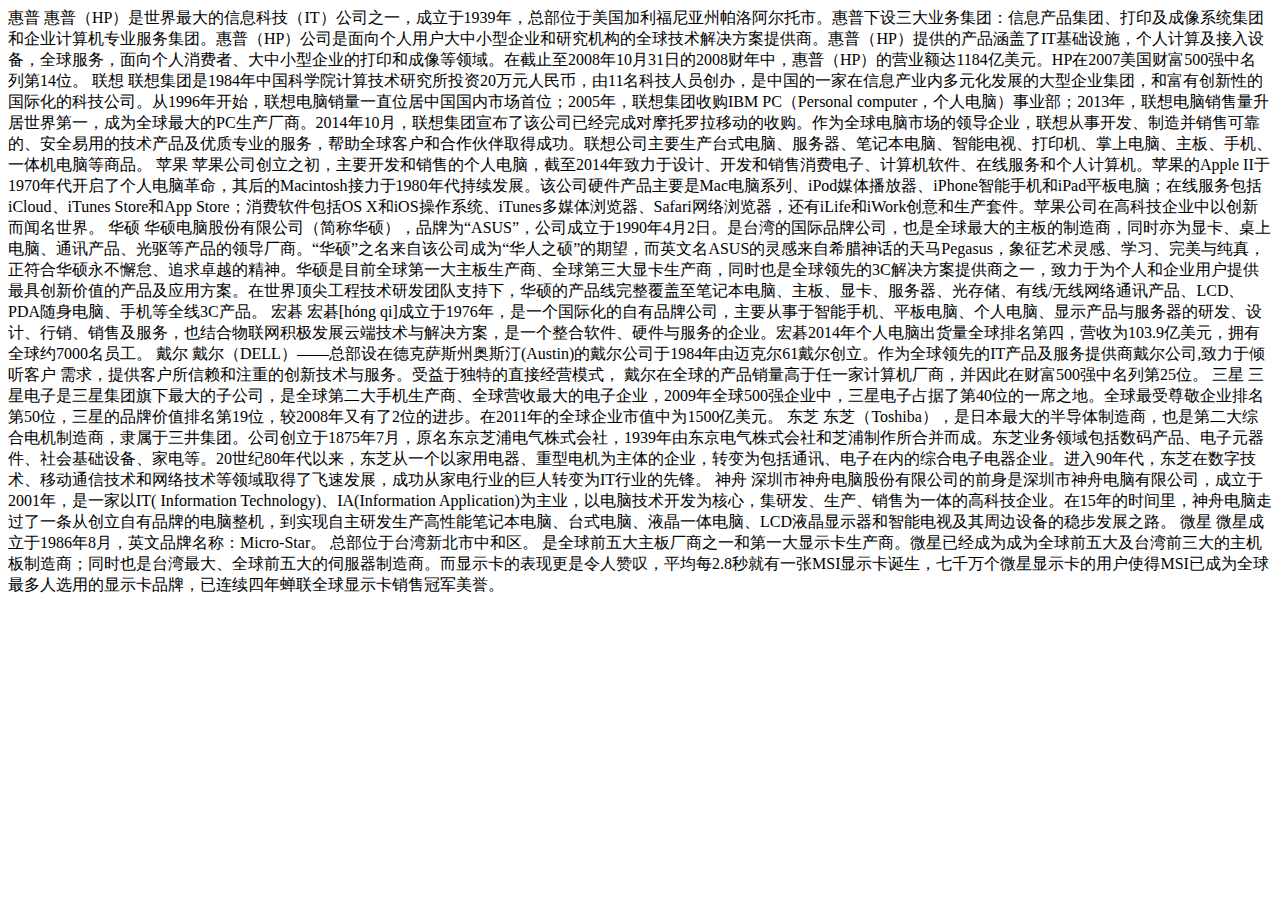
<file: src/main/resources/templates/hello.html>
<!DOCTYPE HTML>
<html xmlns:th="http://www.thymeleaf.org">
<head>
    <title>Getting Started: Serving Web Content</title>
    <meta http-equiv="Content-Type" content="text/html; charset=UTF-8" />
</head>
<body>
惠普


惠普（HP）是世界最大的信息科技（IT）公司之一，成立于1939年，总部位于美国加利福尼亚州帕洛阿尔托市。惠普下设三大业务集团：信息产品集团、打印及成像系统集团和企业计算机专业服务集团。惠普（HP）公司是面向个人用户大中小型企业和研究机构的全球技术解决方案提供商。惠普（HP）提供的产品涵盖了IT基础设施，个人计算及接入设备，全球服务，面向个人消费者、大中小型企业的打印和成像等领域。在截止至2008年10月31日的2008财年中，惠普（HP）的营业额达1184亿美元。HP在2007美国财富500强中名列第14位。

联想


联想集团是1984年中国科学院计算技术研究所投资20万元人民币，由11名科技人员创办，是中国的一家在信息产业内多元化发展的大型企业集团，和富有创新性的国际化的科技公司。从1996年开始，联想电脑销量一直位居中国国内市场首位；2005年，联想集团收购IBM PC（Personal computer，个人电脑）事业部；2013年，联想电脑销售量升居世界第一，成为全球最大的PC生产厂商。2014年10月，联想集团宣布了该公司已经完成对摩托罗拉移动的收购。作为全球电脑市场的领导企业，联想从事开发、制造并销售可靠的、安全易用的技术产品及优质专业的服务，帮助全球客户和合作伙伴取得成功。联想公司主要生产台式电脑、服务器、笔记本电脑、智能电视、打印机、掌上电脑、主板、手机、一体机电脑等商品。

苹果


苹果公司创立之初，主要开发和销售的个人电脑，截至2014年致力于设计、开发和销售消费电子、计算机软件、在线服务和个人计算机。苹果的Apple II于1970年代开启了个人电脑革命，其后的Macintosh接力于1980年代持续发展。该公司硬件产品主要是Mac电脑系列、iPod媒体播放器、iPhone智能手机和iPad平板电脑；在线服务包括iCloud、iTunes Store和App Store；消费软件包括OS X和iOS操作系统、iTunes多媒体浏览器、Safari网络浏览器，还有iLife和iWork创意和生产套件。苹果公司在高科技企业中以创新而闻名世界。

华硕


华硕电脑股份有限公司（简称华硕），品牌为“ASUS”，公司成立于1990年4月2日。是台湾的国际品牌公司，也是全球最大的主板的制造商，同时亦为显卡、桌上电脑、通讯产品、光驱等产品的领导厂商。“华硕”之名来自该公司成为“华人之硕”的期望，而英文名ASUS的灵感来自希腊神话的天马Pegasus，象征艺术灵感、学习、完美与纯真，正符合华硕永不懈怠、追求卓越的精神。华硕是目前全球第一大主板生产商、全球第三大显卡生产商，同时也是全球领先的3C解决方案提供商之一，致力于为个人和企业用户提供最具创新价值的产品及应用方案。在世界顶尖工程技术研发团队支持下，华硕的产品线完整覆盖至笔记本电脑、主板、显卡、服务器、光存储、有线/无线网络通讯产品、LCD、PDA随身电脑、手机等全线3C产品。

宏碁


宏碁[hóng qi]成立于1976年，是一个国际化的自有品牌公司，主要从事于智能手机、平板电脑、个人电脑、显示产品与服务器的研发、设计、行销、销售及服务，也结合物联网积极发展云端技术与解决方案，是一个整合软件、硬件与服务的企业。宏碁2014年个人电脑出货量全球排名第四，营收为103.9亿美元，拥有全球约7000名员工。

戴尔


戴尔（DELL）——总部设在德克萨斯州奥斯汀(Austin)的戴尔公司于1984年由迈克尔61戴尔创立。作为全球领先的IT产品及服务提供商戴尔公司,致力于倾听客户 需求，提供客户所信赖和注重的创新技术与服务。受益于独特的直接经营模式， 戴尔在全球的产品销量高于任一家计算机厂商，并因此在财富500强中名列第25位。

三星


三星电子是三星集团旗下最大的子公司，是全球第二大手机生产商、全球营收最大的电子企业，2009年全球500强企业中，三星电子占据了第40位的一席之地。全球最受尊敬企业排名第50位，三星的品牌价值排名第19位，较2008年又有了2位的进步。在2011年的全球企业市值中为1500亿美元。

东芝


东芝（Toshiba），是日本最大的半导体制造商，也是第二大综合电机制造商，隶属于三井集团。公司创立于1875年7月，原名东京芝浦电气株式会社，1939年由东京电气株式会社和芝浦制作所合并而成。东芝业务领域包括数码产品、电子元器件、社会基础设备、家电等。20世纪80年代以来，东芝从一个以家用电器、重型电机为主体的企业，转变为包括通讯、电子在内的综合电子电器企业。进入90年代，东芝在数字技术、移动通信技术和网络技术等领域取得了飞速发展，成功从家电行业的巨人转变为IT行业的先锋。

神舟


深圳市神舟电脑股份有限公司的前身是深圳市神舟电脑有限公司，成立于2001年，是一家以IT( Information Technology)、IA(Information Application)为主业，以电脑技术开发为核心，集研发、生产、销售为一体的高科技企业。在15年的时间里，神舟电脑走过了一条从创立自有品牌的电脑整机，到实现自主研发生产高性能笔记本电脑、台式电脑、液晶一体电脑、LCD液晶显示器和智能电视及其周边设备的稳步发展之路。

微星


微星成立于1986年8月，英文品牌名称：Micro-Star。 总部位于台湾新北市中和区。 是全球前五大主板厂商之一和第一大显示卡生产商。微星已经成为成为全球前五大及台湾前三大的主机板制造商；同时也是台湾最大、全球前五大的伺服器制造商。而显示卡的表现更是令人赞叹，平均每2.8秒就有一张MSI显示卡诞生，七千万个微星显示卡的用户使得MSI已成为全球最多人选用的显示卡品牌，已连续四年蝉联全球显示卡销售冠军美誉。
</body>
</html>
</file>
<file: src/main/resources/static/css/linea.css>
@charset "UTF-8";

@font-face {
  font-family: "linea-basic-10";
  src:url("../fonts/linea-basic-10.eot");
  src:url("../fonts/linea-basic-10.eot?#iefix") format("embedded-opentype"),
    url("../fonts/linea-basic-10.woff") format("woff"),
    url("../fonts/linea-basic-10.ttf") format("truetype"),
    url("../fonts/linea-basic-10.svg#linea-basic-10") format("svg");
  font-weight: normal;
  font-style: normal;

}

[data-icon]:before {
  font-family: "linea-basic-10" !important;
  content: attr(data-icon);
  font-style: normal !important;
  font-weight: normal !important;
  font-variant: normal !important;
  text-transform: none !important;
  speak: none;
  line-height: 1;
  -webkit-font-smoothing: antialiased;
  -moz-osx-font-smoothing: grayscale;
}

[class^="icon-"]:before,
[class*=" icon-"]:before {
  font-family: "linea-basic-10" !important;
  font-style: normal !important;
  font-weight: normal !important;
  font-variant: normal !important;
  text-transform: none !important;
  speak: none;
  line-height: 1;
  -webkit-font-smoothing: antialiased;
  -moz-osx-font-smoothing: grayscale;
}

.icon-basic-accelerator:before {
  content: "a";
}
.icon-basic-alarm:before {
  content: "b";
}
.icon-basic-anchor:before {
  content: "c";
}
.icon-basic-anticlockwise:before {
  content: "d";
}
.icon-basic-archive:before {
  content: "e";
}
.icon-basic-archive-full:before {
  content: "f";
}
.icon-basic-ban:before {
  content: "g";
}
.icon-basic-battery-charge:before {
  content: "h";
}
.icon-basic-battery-empty:before {
  content: "i";
}
.icon-basic-battery-full:before {
  content: "j";
}
.icon-basic-battery-half:before {
  content: "k";
}
.icon-basic-bolt:before {
  content: "l";
}
.icon-basic-book:before {
  content: "m";
}
.icon-basic-book-pen:before {
  content: "n";
}
.icon-basic-book-pencil:before {
  content: "o";
}
.icon-basic-bookmark:before {
  content: "p";
}
.icon-basic-calculator:before {
  content: "q";
}
.icon-basic-calendar:before {
  content: "r";
}
.icon-basic-cards-diamonds:before {
  content: "s";
}
.icon-basic-cards-hearts:before {
  content: "t";
}
.icon-basic-case:before {
  content: "u";
}
.icon-basic-chronometer:before {
  content: "v";
}
.icon-basic-clessidre:before {
  content: "w";
}
.icon-basic-clock:before {
  content: "x";
}
.icon-basic-clockwise:before {
  content: "y";
}
.icon-basic-cloud:before {
  content: "z";
}
.icon-basic-clubs:before {
  content: "A";
}
.icon-basic-compass:before {
  content: "B";
}
.icon-basic-cup:before {
  content: "C";
}
.icon-basic-diamonds:before {
  content: "D";
}
.icon-basic-display:before {
  content: "E";
}
.icon-basic-download:before {
  content: "F";
}
.icon-basic-exclamation:before {
  content: "G";
}
.icon-basic-eye:before {
  content: "H";
}
.icon-basic-eye-closed:before {
  content: "I";
}
.icon-basic-female:before {
  content: "J";
}
.icon-basic-flag1:before {
  content: "K";
}
.icon-basic-flag2:before {
  content: "L";
}
.icon-basic-floppydisk:before {
  content: "M";
}
.icon-basic-folder:before {
  content: "N";
}
.icon-basic-folder-multiple:before {
  content: "O";
}
.icon-basic-gear:before {
  content: "P";
}
.icon-basic-geolocalize-01:before {
  content: "Q";
}
.icon-basic-geolocalize-05:before {
  content: "R";
}
.icon-basic-globe:before {
  content: "S";
}
.icon-basic-gunsight:before {
  content: "T";
}
.icon-basic-hammer:before {
  content: "U";
}
.icon-basic-headset:before {
  content: "V";
}
.icon-basic-heart:before {
  content: "W";
}
.icon-basic-heart-broken:before {
  content: "X";
}
.icon-basic-helm:before {
  content: "Y";
}
.icon-basic-home:before {
  content: "Z";
}
.icon-basic-info:before {
  content: "0";
}
.icon-basic-ipod:before {
  content: "1";
}
.icon-basic-joypad:before {
  content: "2";
}
.icon-basic-key:before {
  content: "3";
}
.icon-basic-keyboard:before {
  content: "4";
}
.icon-basic-laptop:before {
  content: "5";
}
.icon-basic-life-buoy:before {
  content: "6";
}
.icon-basic-lightbulb:before {
  content: "7";
}
.icon-basic-link:before {
  content: "8";
}
.icon-basic-lock:before {
  content: "9";
}
.icon-basic-lock-open:before {
  content: "!";
}
.icon-basic-magic-mouse:before {
  content: "\"";
}
.icon-basic-magnifier:before {
  content: "#";
}
.icon-basic-magnifier-minus:before {
  content: "$";
}
.icon-basic-magnifier-plus:before {
  content: "%";
}
.icon-basic-mail:before {
  content: "&";
}
.icon-basic-mail-multiple:before {
  content: "'";
}
.icon-basic-mail-open:before {
  content: "(";
}
.icon-basic-mail-open-text:before {
  content: ")";
}
.icon-basic-male:before {
  content: "*";
}
.icon-basic-map:before {
  content: "+";
}
.icon-basic-message:before {
  content: ",";
}
.icon-basic-message-multiple:before {
  content: "-";
}
.icon-basic-message-txt:before {
  content: ".";
}
.icon-basic-mixer2:before {
  content: "/";
}
.icon-basic-mouse:before {
  content: ":";
}
.icon-basic-notebook:before {
  content: ";";
}
.icon-basic-notebook-pen:before {
  content: "<";
}
.icon-basic-notebook-pencil:before {
  content: "=";
}
.icon-basic-paperplane:before {
  content: ">";
}
.icon-basic-pencil-ruler:before {
  content: "?";
}
.icon-basic-pencil-ruler-pen:before {
  content: "@";
}
.icon-basic-photo:before {
  content: "[";
}
.icon-basic-picture:before {
  content: "]";
}
.icon-basic-picture-multiple:before {
  content: "^";
}
.icon-basic-pin1:before {
  content: "_";
}
.icon-basic-pin2:before {
  content: "`";
}
.icon-basic-postcard:before {
  content: "{";
}
.icon-basic-postcard-multiple:before {
  content: "|";
}
.icon-basic-printer:before {
  content: "}";
}
.icon-basic-question:before {
  content: "~";
}
.icon-basic-rss:before {
  content: "\\";
}
.icon-basic-server:before {
  content: "\e000";
}
.icon-basic-server2:before {
  content: "\e001";
}
.icon-basic-server-cloud:before {
  content: "\e002";
}
.icon-basic-server-download:before {
  content: "\e003";
}
.icon-basic-server-upload:before {
  content: "\e004";
}
.icon-basic-settings:before {
  content: "\e005";
}
.icon-basic-share:before {
  content: "\e006";
}
.icon-basic-sheet:before {
  content: "\e007";
}
.icon-basic-sheet-multiple:before {
  content: "\e008";
}
.icon-basic-sheet-pen:before {
  content: "\e009";
}
.icon-basic-sheet-pencil:before {
  content: "\e00a";
}
.icon-basic-sheet-txt:before {
  content: "\e00b";
}
.icon-basic-signs:before {
  content: "\e00c";
}
.icon-basic-smartphone:before {
  content: "\e00d";
}
.icon-basic-spades:before {
  content: "\e00e";
}
.icon-basic-spread:before {
  content: "\e00f";
}
.icon-basic-spread-bookmark:before {
  content: "\e010";
}
.icon-basic-spread-text:before {
  content: "\e011";
}
.icon-basic-spread-text-bookmark:before {
  content: "\e012";
}
.icon-basic-star:before {
  content: "\e013";
}
.icon-basic-tablet:before {
  content: "\e014";
}
.icon-basic-target:before {
  content: "\e015";
}
.icon-basic-todo:before {
  content: "\e016";
}
.icon-basic-todo-pen:before {
  content: "\e017";
}
.icon-basic-todo-pencil:before {
  content: "\e018";
}
.icon-basic-todo-txt:before {
  content: "\e019";
}
.icon-basic-todolist-pen:before {
  content: "\e01a";
}
.icon-basic-todolist-pencil:before {
  content: "\e01b";
}
.icon-basic-trashcan:before {
  content: "\e01c";
}
.icon-basic-trashcan-full:before {
  content: "\e01d";
}
.icon-basic-trashcan-refresh:before {
  content: "\e01e";
}
.icon-basic-trashcan-remove:before {
  content: "\e01f";
}
.icon-basic-upload:before {
  content: "\e020";
}
.icon-basic-usb:before {
  content: "\e021";
}
.icon-basic-video:before {
  content: "\e022";
}
.icon-basic-watch:before {
  content: "\e023";
}
.icon-basic-webpage:before {
  content: "\e024";
}
.icon-basic-webpage-img-txt:before {
  content: "\e025";
}
.icon-basic-webpage-multiple:before {
  content: "\e026";
}
.icon-basic-webpage-txt:before {
  content: "\e027";
}
.icon-basic-world:before {
  content: "\e028";
}
</file>
<file: src/main/resources/static/css/style.css>
/* ================== Main Style Sheet ========================= */

body{
    margin: 0;
    padding: 0;
    font-family: 'Source Sans Pro', sans-serif;
    overflow-x: hidden;
    padding-top: 90px;
}

section{
    padding: 100px 0;
}

.sec-title {
    font-size: 38px;
    font-weight: 600;
    margin-bottom: 70px;
    text-align: center;
    text-transform: uppercase;
    word-spacing: 8px;
    margin-top: 0;
}

.sec-title span{
    color: #1964EE;
}

.p-0{
    padding-left: 0;
    padding-right: 0;
}

.btn.btn-primary{
    background-color: #1964EE;
}

.btn{
    box-shadow: none; 
    border: none;
    padding: 10px 20px;
    font-size: 14px;
    border-right: 3px;
    border-radius: 0;
}

.member-overlay div,
.blog-img-overlay > div,
.project-content,
.project-overflow{
    display: -webkit-box;
	display: -ms-flexbox;
	display: flex;
	-webkit-box-orient: vertical;
	-webkit-box-direction: normal;
	-ms-flex-direction: column;
	flex-direction: column;
	-webkit-box-pack: center;
	-ms-flex-pack: center;
	justify-content: center;
	-webkit-box-align: center;
	-webkit-align-items: center;
	/*-ms-flex-align: center;*/
}

/*== navbar ==*/
.navbar{
    height:90px; 
    padding-top: 15px;
    margin-bottom: 0;
    background-color: #fff;
    -webkit-transition: all 0.3s ease-in-out 0s;
    transition: all 0.3s ease-in-out 0s;
	border: none;
    -webkit-transition: 0.9s ease-in-out;
    -webkit-transition: all 0.9s ease-in-out;
    transition: all 0.9s ease-in-out;
    box-shadow: inset 0 1px #fff, 0 2px 5px rgba(34,25,25,0.3);
    -moz-box-shadow: inset 0 1px #fff, 0 2px 5px rgba(34,25,25,0.3);
    -webkit-box-shadow: inset 0 1px #fff, 0 2px 5px rgba(34,25,25,0.3);
}

.collapse .navbar-nav{
    background-color: #fff;
}

.navbar .navbar-brand {
    color: #353636;
    font-size: 40px;
    font-weight: 900;
    margin-top: 3px;
    padding-top: 15px;
    text-transform: uppercase;
}

.navbar .navbar-brand {
  background: -webkit-linear-gradient(#eee, #1964EE);
  -webkit-background-clip: text;
  -webkit-text-fill-color: transparent;
}

.navbar .navbar-brand:first-letter{
    color: #1964EE;
}

.navbar .navbar-brand:hover {
    color: #353636;
}

.navbar-nav > li .navbar-btn {
    margin-bottom: 5px;
    margin-top: 5px;
}

.navbar-nav > li {
	margin-top: 5px;
}

.navbar-inverse .navbar-nav > li > a {
    background-color: transparent !important;
    color: #333 !important;
    font-size: 14px;
    font-weight: 800;
    letter-spacing: 0.5px;
    text-shadow: 0 3px 10px #eee;
    text-transform: uppercase;
}

.navbar .navbar-nav li a:active, 
.navbar .navbar-nav li a:focus {
	color: #333;
}

.navbar-inverse .navbar-nav > .active > a, 
.navbar-inverse .navbar-nav > .active > a:focus, 
.navbar-inverse .navbar-nav > .active > a:hover {
    color: #1964EE !important;
	background-color: transparent;
}

.navbar-inverse .navbar-nav > li > a:focus, 
.navbar-inverse .navbar-nav > li > a:hover {
    color: #1964EE;
	background-color: transparent;
}

.navbar-btn.btn i{
    position: relative;
    font-size: 20px;
}

.navbar-btn.btn i::after {
    background-color: #1964ee;
    border-radius: 500%;
    color: #fff;
    content: "0";
    font-size: 15px;
    height: 21px;
    padding-top: 1px;
    position: absolute;
    right: -14px;
    text-align: center;
    top: -11px;
    width: 22px;
}

.navbar-btn.btn {
    background-color: transparent;
    color: #333;
    font-size: 15px;
    font-weight: 600;
    margin-bottom: 0;
    margin-left: 10px;
    padding: 8px 5px;
}

.navbar-bg .navbar-nav > li > a {
	color: #333;
}

.navbar-inverse .navbar-collapse {
    border-color: transparent !important;
}

/* action after scroll */
.navbar-bg{
	padding-top: 15px;
	background-color: #fff;
}

.navbar-bg .navbar-nav li .btn{
    border-color: transparent;
	background-color: transparent;
}

.navbar-bg .navbar-nav li a:active, 
.navbar-bg .navbar-nav li a:focus {
	color: #333;
}

.navbar-bg .navbar-nav > .active > a, 
.navbar-bg .navbar-nav > .active > a:active, 
.navbar-bg .navbar-nav > .active > a:focus, 
.navbar-bg .navbar-nav > .active > a:hover {
	background-color: transparent;
	outline-color: transparent;
}

.navbar-inverse .navbar-collapse,
.navbar-inverse .navbar-form {
    border-color: #c3c3c3;
}

.navbar-inverse .navbar-toggle {
    border-color: #c3c3c3;
    background-color: #c3c3c3;
}

.navbar-inverse .navbar-toggle:focus, 
.navbar-inverse .navbar-toggle:hover {
  background-color: #c3c3c3;
}

/* dropdown */
.dropdown-menu {
    min-width: 200px;
    border-radius: 0;
    border-top: 1px solid #eee;
    font-size: 16px;
    margin-top: 20px !important;
    padding: 10px 0;
}

.dropdown-menu > li > a{
    padding: 8px 20px;
}

/*== home ==*/
.home{
    position: relative;
    padding: 0;
	background-color: #1B50B2;
    z-index: 0;
    

background: #4b6cb7; /* fallback for old browsers */
background: -webkit-linear-gradient(to left, #4b6cb7 , #182848); /* Chrome 10-25, Safari 5.1-6 */
background: -webkit-linear-gradient(right, #4b6cb7 , #182848);
background: linear-gradient(to left, #4b6cb7 , #182848); /* W3C, IE 10+/ Edge, Firefox 16+, Chrome 26+, Opera 12+, Safari 7+ */
        
}

.home::after {
    bottom: 0;
    content: "";
    left: 0;
    position: absolute;
    right: 0;
    top: 0;
    height: 100%;
    z-index: 0;
    overflow: hidden;
    background: url("../images/overlay/dot-overlay.png") repeat scroll 0 0;
}

/*== information ==*/

.information{
    padding: 0;
}

.single-info{
    position: relative;
    background-color: #1964EE;
    color: #fff;
    width: 100%;
    min-height: 185px; 
    text-align: center;
}

.single-info i {
    display: block;
    font-size: 30px;
    margin-bottom: 12px;
    padding-top: 50px;
}

.single-info div{
    text-transform: uppercase; 
    font-size: 17px;
    font-weight: 700;
}

.info-img img{
    position: absolute; 
    bottom: 0;
    right: 0;
    width: 150px;
}

/*== feature ==*/

.feature-content h5::after {
    background-color: #1964ee;
    bottom: 0;
    left: 0;
    content: "";
    height: 3px;
    position: absolute;
    width: 27px;
}

.feature-content h3 {
    font-size: 30px;
    font-weight: 400; 
    color: #444;
    margin-bottom: 30px;
    max-width: 400px;
    line-height: 1.4;
}

.feature-content p {
    font-size: 16px;
    line-height: 1.6;
}

.feature-content a.btn {
    margin-top: 20px;
}

.feature-content h5 {
    color: #1964ee;
    display: inline-block;
    margin-bottom: 25px;
    padding-bottom: 25px;
    position: relative;
    font-weight:400; 
    font-size: 20px;
}

.feature img{
    margin-top: 35px;
}

/*== experience ==*/
.experience {
    color: #fff;
    position: relative;
    overflow: hidden;
    text-align: center;
    min-height: 550px;
	background: url("../images/feature-more.jpg") repeat scroll left top / cover;
}

.experience::after {
    bottom: 0;
    content: "";
    left: 0;
    position: absolute;
    right: 0;
    top: 0;
    height: 150%;
    z-index: 1;
    background: rgba(32, 35, 38, 0.2);
}

.exp-year div{
    font-size: 18px;
    font-weight: 600;
    color: #1964EE;
}

.exp-year h1{
    box-sizing: border-box;
    display: inline-block;
    font-weight: 700;
    font-size: 120px;
    font-family: 'Cardo', serif;
}

.exp-year,
.feature-content{
    position: relative;
    z-index: 2;
}

.feature-content p{
    margin-bottom: 20px;
}

.feature-content h2 {
    color: #1964ee;
    font-family: "Cardo",serif;
    font-size: 55px;
    font-weight: 700;
    margin-bottom: 30px;
}

.experience img{
    position: relative;
    z-index: 2;
    max-height: 500px;
}

/*== feature-more ==*/
.big-do {
    color: #1964ee;
    font-family: "Cardo",serif;
    font-size: 155px;
    font-weight: 600;
    line-height: 1;
}

.feature-more .col-sm-12.bg{
    background-color: #1964ee; 
    padding-top: 20px;
} 

.big-para{
    font-size: 40px;
    line-height: 1.2; 
    font-weight: 400; 
    color: #444;
    font-style: italic;
    margin-bottom: 50px;
}

.feature-more img{
    max-height: 350px;
    margin-top: 30px;
}

.feature-content p.big-font{
    font-size: 18px; 
    font-weight: 400;
    color: #888;
}

.feature-content{
    margin-top: 40px;
}

/*== projects ==*/
.projects {
    color: #fff;
    padding-bottom: 70px;
    position: relative;
    overflow: hidden;
	background: url("../images/bg1.jpg") repeat scroll center -115px / cover; 
}

.projects::after {
    bottom: 0;
    content: "";
    left: 0;
    position: absolute;
    right: 0;
    top: 0;
    height: 150%;
    z-index: 1;
    background: rgba(0, 0, 0, 0.3);
}

.project-item{
    margin-bottom: 30px;
    position: relative;
    z-index: 2;
}

.project-numb{
    font-size: 71px; 
    line-height: 1; 
    font-weight: 700;
    margin-right: 15px;
    font-family: 'Cardo', serif;
}

.media-heading{
    font-weight: 600;
    font-size: 30px;
    text-transform: capitalize;
}

.project-item span{
    color: #1964EE;
    font-weight: 600;
    font-size: 17px; 
    font-style: italic;
}

/*== portfolio ==*/
.portfolio{
    padding-bottom: 0;
}

.portfolio-filter {
    display: table;
    margin: 0 auto;
}

.portfolio-filter .list-inline{
    margin-bottom: 35px; 
    margin-left: 0;
}

.portfolio-filter li {
    border-right: 1px solid #ccc;
    color: #777;
    cursor: pointer;
    display: inline;
    font-size: 14px;
    font-weight: 600;
    list-style: outside none none;
    margin-bottom: 5px;
    padding: 0 7px;
    text-transform: capitalize;
}

.portfolio-filter li.active {
    color: #1964EE;
    font-weight: bold;
}

.project-content .project-overflow strong {
    color: #fff;
    display: block;
    font-size: 23px;
    font-weight: 600;
    margin-bottom: 15px;
}

.project-content .project-overflow p {
    color: #fff;
    font-family: "Cardo",serif;
    font-size: 18px;
    font-style: italic;
    font-weight: 500;
    word-spacing: 3px;
}

.project-content .project-overflow li span{
    margin-left: 9px;
}

.project-content .project-overflow li{
    color: #fff;
    font-size: 30px;
    padding: 0 5px;
    margin-top: 15px;
    cursor: pointer;
}

.project-content .project-overflow{
    position: absolute; 
    width: 100%;
    height: 100%;
    -webkit-transform: scale(0);
    transform: scale(0);
    background-color: rgba(0, 0, 0, 0);
    z-index: 2;
    -webkit-transition: all 500ms ease 0s;
    transition: all 500ms ease 0s;
}

.project-content:hover .project-overflow{
    bottom: 0;
    opacity: 2;
    -webkit-transform: scale(1);
    transform: scale(1);
    -webkit-transition: all 500ms ease 500ms;
    transition: all 500ms ease 500ms;
}

.project-content:hover:before{
    background-color: rgba(7, 51, 131, 0.8);
    height: 132%;
    width: 132%;
    -webkit-transition: all 500ms ease 0s;
    transition: all 500ms ease 0s;
    
}

.project-content:hover:after{
    background-color: rgba(7, 51, 131, 0.8);
    height: 132%;
    width: 132%;
     -webkit-transition: all 500ms ease 100ms;
    transition: all 500ms ease 100ms;
}

.project-content:before{
    -webkit-backface-visibility: hidden;
    backface-visibility: hidden;
    background: rgba(255, 255, 255, 0.5);
    height: 0;
    content: '';
    position: absolute;
    right: -16%;
    bottom: -16%;
    -webkit-transition: all 500ms ease 500ms;
    transition: all 500ms ease 500ms;
    width: 0;
    z-index: 0;
    border-radius: 40%;
}


.project-content:after{
    -webkit-backface-visibility: hidden;
    backface-visibility: hidden;
    background: rgba(255, 255, 255, 0.5);
    height: 0;
    content: '';
    position: absolute;
    left: -16%;
    top: -16%;
    -webkit-transition: all 500ms ease 550ms;
    transition: all 500ms ease 550ms;
    width: 0;
    z-index: 0;
    border-radius: 40%;
}

.single-item .project-content{
    position: relative;
    display: inline-block;
    overflow: hidden;
}

.single-item{
    width: 25%;
}

.single-item img{
    background-color: #fff;
    float: left;
    width: 100%;	
}

.portfolio-items:after {
    content: '';
    display: block;
    clear: both;
}

/*== testimonials ==*/
.testimonials .main-divider{
    margin-bottom: 60px;
}

.testimonials .quote {
    color: #5BBE97;
    float: left;
    font-size: 25px;
    line-height: 0;
    padding-right: 15px;
    padding-top: 12px;
}

.testimonials .single-slide{
    width: 95%;
    margin: 0 auto;
}    
    
.testimonials strong {
    color: #1964ee;
    font-size: 16px;
    font-weight: 700;
    position: relative;
}

.testimonials strong::after {
    background-color: #979797;
    content: "";
    height: 1px;
    position: absolute;
    right: -40px;
    top: 11px;
    width: 25px;
}

.testimonials .list-inline li{
    padding-left: 1px;
    padding-right: 1px;
}

.testimonials .list-inline li i{
    color: #feba06;
}

.testimonials .list-inline li:first-child{
    margin-right: 50px;
}

.testimonials .owl-carousel .owl-item img {
    background-color: #ffffff;
    border: 1px solid #dddddd;
    border-radius: 3px;
    height: 60px;
    padding: 5px;
    margin-top: 20px;
    width: 60px;
}

.testimonials .single-talk .message{
    font-size: 50px;
}

.testimonials .single-talk {
    margin: 0 auto;
    max-width: 430px;
}

.testimonials .single-talk > p {
    line-height: 1.9;
    margin-bottom: 20px;
    max-width: 380px;
    text-align: left;
} 

.testimonials .owl-carousel .owl-controls {
    text-align: center;
    float: right;
}

.testimonials .owl-carousel .owl-controls .owl-nav .owl-prev,
.testimonials .owl-carousel .owl-controls .owl-nav .owl-next{
    position: relative;
    display: inline-block;
    margin: 0 5px;
}

.testimonials .owl-carousel .owl-controls .owl-nav i {
    font-size: 30px;
    display: inline-block;
    padding-top: 7px;
}


/*== clients ==*/
.clients {
    background-color: #1964EE;
    padding: 10px;
    padding: 0;
}

.clients img {
    color: #000;
    line-height: 80px;
    margin: 5px;
    padding: 10px 0;
    text-align: center;
    -webkit-transition: all 0.3s ease-in-out 0s;
    transition: all 0.3s ease-in-out 0s;
}



.clients .single-slide img{
    border-right: 1px solid #cbcbcb;
    margin: 0 auto;
}

.clients img:hover{
    opacity: 1;
} 

.clients-logo .single-slide.text-center img:first-child{
    margin-left: 0;
}

.clients-logo .single-slide.text-center img:last-child{
    margin-right: 0;
}

.clients-logo .single-slide img{
    display: inline-block;
    margin-left: auto;
    margin-right: auto;
}

/*== about us ==*/
.services{
    padding-bottom: 50px;
    background-color: #073383;
    color: #fff;
}

.services h2{
    font-size: 30px;
    font-weight: 300;
}

.services strong {
    color: #848484;
    display: block;
    font-size: 24px;
    font-weight: 300;
    margin-bottom: 40px;
    word-spacing: 3px;
}

.service-item{
    margin-bottom: 60px;
}

.service-item p {
    font-size: 17px;
    font-weight: 400;
    max-width: 300px;
}

.service-item span{
    font-size: 25px;
    margin-bottom: 20px;
    display: block;
}

.service-item i {
    display: block;
    font-size: 38px;
    margin-right: 20px;
    margin-top: 8px;
}

/*== blog ==*/

.caption-img{
    margin-bottom: 40px;
}

.caption-tag h3 {
    color: #444;
    font-size: 22px;
    font-weight: 500;
    line-height: 1.3;
    margin-bottom: 25px;
    margin-top: 10px;
    position: relative;
    z-index: 2;
}

.caption-tag {
    background-color: #f3f3f3;
    margin-top: 0;
    max-width: 100%;
    padding: 20px;
    position: relative;
}

.caption-tag:after{
    content: '';
    bbackground-color: #1964EE;
    position: absolute;
    width: 0px;
    height: 110px;
    bottom: 0;
    left: 0;
    border-bottom-left-radius: 5px;
    border-bottom-right-radius: 5px;
    z-index: 1px;
    -webkit-transition: all 0.5s ease 0s;
    transition: all 0.5s ease 0s;
}

.caption-img:hover .caption-tag:after{
    width: 100%;
    left: 0;
}

.blog-img-overlay{
    position: relative;
    
}

.caption-img:hover .blog-img-overlay > div{
    opacity: 1;
    -webkit-transform: scale(1);
    transform: scale(1)
}

.blog-img-overlay > div {
    background-color: rgba(25, 100, 238, 0.7);
    bottom: 0;
    height: 100%;
    position: absolute;
    text-align: center;
    top: 0;
    width: 100%;
    z-index: 2;
    opacity: 1;
    -webkit-transform: scale(0);
    transform: scale(0);
    -webkit-transition: all 0.5s ease;
    transition: all 0.5s ease;
        
}

.blog-img-overlay > div h5 {
    border: 1px solid #fff;
    color: #fff;
    display: inline-block;
    font-size: 20px;
    font-weight: 600;
    margin: 0;
    padding: 10px 20px;
    text-transform: uppercase;
}

.caption-tag p{
    color: #787878;
    font-size: 14px;
    line-height: 1.7;
}

.caption-tag .blog-comment{
    margin-top: 30px;
    margin-bottom: 5px;
    position: relative;
    z-index: 2;
}

.caption-tag .blog-comment li{
    cursor: pointer;
    color: #1964EE;
    font-size: 16px; 
    line-height: 1; 
    font-weight: 600;
}

.caption-tag .blog-comment li i{
    color: #666;
    font-size: 14px; 
    margin-right: 8px; 
    list-style: 1;
}

.pages {
    margin-top: 30px;
}

.pages li{
    cursor: pointer;
    font-size: 20px;
    width: 40px; 
    height: 40px;
    border: 1px solid #555;
    color: #555;
    font-weight: 600;
    padding-top: 5px;
    margin: 0 3px;
}

.pages li:first-child{
    border-color: transparent;
    color: #fff;
    margin-right: 20px;
    width: 60px;
    background-color: #1964EE;
    
}

.pages li:last-child{
    border-color: transparent;
    color: #fff;
    margin-left: 20px;
    width: 60px;
    background-color: #1964EE;
}

/*== skillbars ==*/

.skills{
    background-color: #E8ECF6;
    padding: 0;
}

.skills h3 {
    color: #444;
    font-size: 30px;
    font-weight: 400;
    line-height: 1.4;
    margin-bottom: 30px;
}

.skills .skill-bg{
    max-height: 100%;
    background-color: #141E31;
}

.skills .feature-content h3{
    color: #fff;
}

.skills .feature-content p{
    color: #d0d0d0;
}

.skills .feature-content {
    margin: 0 auto;
    max-width: 500px;
    min-height: 420px;
    padding: 80px 15px;
}

.skillbars:last-child{
    margin-bottom: 30px;
}

.skillbars h4 {
    color: #777;
    display: inline-block;
    font-size: 16px;
    font-weight: 600;
    margin-bottom: 20px;
}

.skillbar {
    background-color: #f4f7f9;
    display: block;
    height: 9px;
    margin-bottom: 25px;
    position: relative;
    -webkit-transition-delay: 0s;
    transition-delay: 0s;
    -webkit-transition-duration: 0.4s;
    transition-duration: 0.4s;
    -webkit-transition-property: width, background-color;
    transition-property: width, background-color;
    -webkit-transition-timing-function: linear;
    transition-timing-function: linear;
    width: 100%;
}

.skillbar-bar {
    height: 9px;
    width: 0px;
    background-color: #1964EE;
}

.skill-bar-percent {
    color: #1964EE;
    font-size: 14px;
    font-weight: 400;
    height: 35px;
    line-height: 35px;
    position: absolute;
    right: 10px;
    top: -35px;
}

.skills .all-skillbar{
    max-width: 500px; 
    margin: 0 auto;
    padding: 40px 0;
}

/* about company */

.about-company {
    color: #fff;
    position: relative;
    overflow: hidden;
	background: url("../images/home.jpg") repeat scroll center top / cover;
}

.about-company::after {
    bottom: 0;
    content: "";
    left: 0;
    position: absolute;
    right: 0;
    top: 0;
    height: 150%;
    z-index: 1;
    background: rgba(25, 100, 238, 0.5);
}

.people-opinion {
    width: 100%;
    background-color: rgba(255, 255, 255, 0.5);
    margin: 0 auto;
    min-height: 550px;
    padding: 40px 30px;
    position: relative;
    text-align: center;
    z-index: 2;
}

.people-opinion h3{
    color: #555; 
    font-weight: 600; 
    margin-bottom: 35px;
    text-transform: capitalize; 
    font-size: 28px;
}

.people-opinion span {
    color: #1964ee;
    display: inline-block;
    font-size: 18px;
    font-weight: 600;
    margin-bottom: 40px;
    position: relative;
}

.people-opinion span:before {
    background-color: #1964ee;
    top: 50px;
    content: "";
    height: 3px;
    left: 50%;
    margin-left: -14px;
    position: absolute;
    width: 28px;
}

.people-opinion .list-inline {
    margin-bottom: 100px;
}

.people-opinion li { 
    padding: 0 2px;
}

.people-opinion li i {
    color: #1964EE; 
    font-size: 14px;;
}

.people-opinion a {
    font-size: 15px;
    font-weight: 700;
    margin-top: 30px; 
    display: block;
}

.people-opinion p {
    color: #616161;
    font-size: 19px;
    font-weight: 300;
    line-height: 1.6;
    max-width: 480px;
    margin: 0 auto;
}

.carousel-indicators {
    bottom: 30px;
}

.carousel-indicators li {
    border: 2px solid #929495;
    border-radius: 0;
    margin: 0 5px;
    -webkit-transform: rotate(45deg);
    transform: rotate(45deg);
}

.carousel-indicators .active {
  background-color: #929495;
  height: 10px;
  margin: 0 5px;
  width: 10px;
}

/*== genius ==*/
.genius{
    background-color: #F3F3F3;
}

.genius h2 {
    color: #444;
    font-size: 30px;
    font-weight: 400;
    line-height: 1.4;
    margin-bottom: 30px;
}

.genius h5 {
    color: #1964ee;
    font-size: 20px;
    font-weight: 400;
    margin-bottom: 50px;
    position: relative;
}

.genius h5::before {
  background-color: #1964ee;
  content: "";
  height: 3px;
  left: 0;
  position: absolute;
  top: 50px;
  width: 28px;
}

.genius strong {
    color: #eee;
    display: block;
    font-size: 24px;
    font-weight: 300;
    margin-bottom: 40px;
    word-spacing: 3px;
}

.member {
    margin-top: 45px;
}

.member img {
    border-radius: 3px;
    margin: 0 auto;
}

.genius .member h3 {
    color: #555;
    font-size: 20px;
    font-weight: 600;
    word-spacing: 3px;
    text-transform: uppercase;
}

.member span {
    color: #1964ee;
    display: block;
    font-size: 16px;
    margin-bottom: 15px;
    font-weight: 600;
}

.member-overlay{
    position: relative;
    display: inline-block;
}

.member-overlay div i{
    font-size: 40px; 
    color: #fff;
    border-bottom: 2px solid #fff;
    padding-bottom: 15px;  
}

.member:hover .member-overlay div{
    -webkit-transform: scale(1);
    transform: scale(1);
}

.member-overlay div{   
    -webkit-transition: all 0.5s ease;   
    transition: all 0.5s ease;    
    -webkit-transform: scale(0);    
    transform: scale(0);
    position: absolute; 
    top: 0;
    left: 0;
    width: 100%;
    height: 100%;
    background-color: rgba(7, 51, 131, 0.9);
}



/*== sponsor ==*/
 .sponsor-title{
     font-size: 35px;
     font-weight: 200;
     margin-bottom: 30px;
}

.sponsor-img{
    position: relative;
    cursor: pointer;
    background-color: #F4F7F9; 
    min-height: 155px; 
    max-width: 195px; 
    padding-top: 32px;
    z-index: 1;
}

.sponsor-img:hover {
  box-shadow: 0 1px 33px rgba(26, 37, 46, 0.28), 0 1px 0 rgba(255, 255, 255, 0.35) inset;
  z-index: 2;
}

.sponsor-img.white-bg{
    background-color: #fcfcfc;
}
    
.sponsor-img img{
    -webkit-filter: grayscale(100%);
    filter: grayscale(100%);
    height: 80px;
    max-height: 70%;
    max-width: 60%;
    width: auto;
    margin: 0 auto;
}

/*== events ==*/
.events{
    background-color: #073383;
}

.events h2{
    color: #fff;
    font-size: 30px;
    font-weight: 300;
}

.events strong {
    color: #848484;
    display: block;
    font-size: 24px;
    font-weight: 300;
    margin-bottom: 40px;
    word-spacing: 3px;
}

.event-item{
    position: relative;
    margin-bottom: 30px;
}

.event-overlay span {
    display: block;
    font-size: 13px;
    margin-bottom: 5px;
    margin-top: 45px;
}

.event-overlay h4 {
    font-size: 18px;
    font-weight: 400;
    line-height: 1.4;
    margin-top: 0;
}

.event-overlay{
    position: absolute; 
    top: 0; 
    bottom: 0; 
    left: 0;
    right: 0;
    padding: 20px;
    opacity: 0;
    background-color: rgba(25, 100, 238, 0.5);
    color: #fff;
}

.event-overlay:hover{
    background-color: rgba(25, 100, 238, 0.3);
}

.event-overlay .btn {
    background-color: transparent;
    border: 1px solid rgba(255, 255, 255, 0.25);
    border-radius: 30px;
    color: #9f9f9f;
    font-size: 13px;
    margin-bottom: 0;
    padding: 5px 12px;
}

.event-overlay .btn:hover{
    background-color: #1964EE;
    border-color: transparent;
}

/*== contact ==*/
.contact h2{
    font-size: 30px;
    font-weight: 300;
}

.contact h2 {
    color: #333;
    font-size: 43px;
    font-weight: 400;
    position: relative;
    z-index: 2;
    margin-bottom: 65px;
}


.contact strong {
    color: #1964ee;
    display: block;
    font-size: 16px;
    font-weight: 600;
    word-spacing: 3px;
}

.contact .form-control:focus{
	box-shadow: none;
	border: 1px solid;
}

.contact .form-group{
    margin-bottom: 22px;
}

.contact .form-control {
    background-color: transparent;
    background-image: none;
    border-radius: 0;
    box-shadow: none;
    color: #555;
    font-size: 13px;
    height: 45px;
    padding: 10px 15px;
    width: 100%;
}

.contact label i{
    font-size: 20px; 
    margin-right: 10px;
}

.contact label{
    color: #7F90AB; 
    font-size: 15px;
    font-weight: 600;
    word-spacing: 2px; 
    padding-bottom: 13px;
}

.contact textarea.form-control {
    min-height: 100px;
}

.contact .form-control {
  background: #f4f7f9;
  border: 0 none;
  color: #7F90AB;
  display: block;
  padding: 11px 13px;
  width: 100%;
}

.contact .form-control::-moz-placeholder {
    color: #bdcee9;
    font-weight: 600;
}

.contact .btn {
    background-color: #1964EE;
    border: medium none;
    border-radius: 5px;
    color: #fff;
    font-size: 14px;
    font-weight: 400;
    margin-bottom: 0;
    padding: 10px 20px;
}


/*== footer ==*/
.footer{
    padding: 60px 0;
    background-color: #000712;
    font-family: 'Source Sans Pro', sans-serif;
}

.footer-logo .footer-logo-text {
    color: #fff;
    font-family: "Cardo",serif;
    font-size: 33px;
    font-weight: 900;
    margin-bottom: 10px;
}

.footer-logo p{
    color: #eee;
    font-weight: 400; 
    font-size: 13px
}

.footer-logo img{
    width: 95px;
    margin-bottom: 15px;
}

.links{
    margin-bottom: 30px;
}

.links li i{
    margin-right: 5px; 
    font-size: 14px;
}

.links li{
    cursor: pointer;
    color: #94a5b4; 
    font-weight: 600;
    margin-bottom: 9px;
}

.links li:hover{
    color: #fff;
}

.footer h3 {
    color: #fff;
    font-size: 20px;
    font-weight: 400;
    margin-bottom: 15px;
    margin-top: 0;
}


/*================================ Other Pages ===================================*/

/* other page header */
.header {
    position: relative;
    overflow: hidden;
    padding-top: 100px;
    text-align: center;
    height: 320px;
	background: url("../images/feature-more.jpg") repeat scroll center -546px;
}

.header::after {
    bottom: 0;
    content: "";
    left: 0;
    position: absolute;
    right: 0;
    top: 0;
    height: 150%;
    z-index: 1;
    background: rgba(32, 35, 38, 0);
}

.header h2 {
    color: #fff;
    font-size: 43px;
    font-weight: 400;
    position: relative;
    z-index: 2;
}

.header .intro h3 span{
    margin: 0 6px;
}

.header .intro h3{
    color: #eee;
    position: relative;
    z-index: 2;
    font-size: 22px;
    font-weight: 700
    
}

/* sponsors 2 */
.sponsors {
    position: relative;
    overflow: hidden;
    text-align: center;
	background: url("../images/clintent-bg.jpg") repeat scroll center top / cover;
}

.sponsors strong{
  color: #eee;
  display: block;
  font-size: 24px;
  font-weight: 300;
  margin-bottom: 40px;
  word-spacing: 3px;
}

.sponsors .sponsor-title{
    color: #fff;
}


.sponsors .sponsor-img{
    background-color: rgba(15, 14, 14, 0);
    box-shadow: none;
    margin-bottom: 20px;
}

.sponsors .sponsor-img:hover{
    background-color: rgba(15, 14, 14, 0.3);
}

.sponsors .sponsor-img img{
    -webkit-filter: none;
    filter: none;
    height: 80px;
    max-height: 70%;
    max-width: 60%;
    width: auto;
    margin: 0 auto;
}

/* team 2 */
.team{
    background-color: #fff;
}

.team h2{
    color: #777;
    font-weight: 300;
}

.team strong {
    color: #999;
    display: block;
    font-size: 24px;
    font-weight: 300;
    margin-bottom: 60px
}


.team .member i{
    background-color: #F4F7F9;
}

.team  .member h3 {
    color: #555;
}

/*== about page ==*/
.about-more h2{
    font-size: 30px;
    font-weight: 300;
}

.about-more p {
    color: #555;
    font-size: 16px;
    font-weight: 400;
}

.about-more strong {
    color: #555;
    display: block;
    font-size: 30px;
    font-weight: 300;
    margin-bottom: 40px;
    word-spacing: 3px;
}

.about-option:hover{
    background-color: #F4F7F9;
}

.social-icon i{
    color: #94a5b4; 
    font-size: 35px; 
    padding-top: 32px;
}

.social-icon:hover i{
    color: #fff;
}

.social-icon:hover{
    background-color: #1964EE;
}

.social-icon {
  background-color: #f4f7f9;
  border-radius: 6px;
  display: inline-table;
  height: 100px;
  margin: 4px;
  position: relative;
  text-align: center;
  width: 100px;
}

.social-link{
    margin: 50px auto 0;
}

.social-link li{
    margin: 5px;
}

.about-option{
    max-width: 210px;
    margin: 0 auto;
    min-height: 150px;
    text-align: center;
    border-radius: 6px; 
    padding-top: 30px;
    margin-bottom: 30px;
}

.about-option i{
    display: block;
    color: #1964EE; 
    font-size: 33px;
}

.about-option span{
    font-size: 17px;
    font-weight: 600; 
    display: block;
    margin-top: 10px;
    color: #1964EE;
}

/*== address & contact page ==*/
.map{
    padding-bottom: 0;
}

.address{
    margin-bottom: 50px;
    margin-top: 50px;
}

.address div i{
    font-size: 40px; 
    display: inline-block;
    float: left; 
    margin-right: 25px;
    background-color: #1964EE;
    color: #fff;
    width: 60px;
    height: 60px;
    text-align: center;
    padding-top: 9px; 
    margin-top: 4px;
}

.address h5{
    font-weight: 800;
    font-size: 18px;
    letter-spacing: 0.3px;
    margin-bottom: 20px;
    color: #1964EE;
}

.address li, 
.address p {
    font-size: 16px;
    font-weight: 400;
    line-height: 1.7;
    margin-left: 85px;
    max-width: 250px;
}

/*== Blog page ==*/
.blog-post {
    border-bottom: 1px solid #ebebeb;
    margin-bottom: 40px;
}

.blog-post:last-child {
    border-bottom: none;
}

.blog .writer {
    border: 1px solid #eee;
    display: inline-block;
    margin-right: 24px;
    padding: 4px;
    width: 60px;
}

.blog h3{
    cursor: pointer;
    display: block; 
    font-size: 18px; 
    color: #1964EE;
    margin-top: 10px; 
}

.blog h3 span{
    font-weight: 600;
}

.blog strong{
    display: block;
    font-size: 13px; 
    font-weight: 600; 
    color: #a4b5c5;
}

.post-img img{
    width: 100%;
    border-radius: 5px;
}

.blog h2{
    margin-bottom: 20px;
}

.blog .read-more{
    margin-top: 20px;
    margin-bottom: 40px;
}

.blog .read-more li{
    color: #7f90a0;
    font-weight: 600; 
    text-transform: capitalize;
    font-size: 14px;
}

.blog .read-more li a{
    color: #1964EE; 
}

.footer hr{
    border-color: #393939;
}

.copyright li:hover{
    color: #1964EE;
}

.copyright li{
    cursor: pointer;
}

.copyright p a{
    color: #9b9b9b;
}

.copyright{
    color: #9b9b9b;
    font-size: 13px;
    margin-top: 30px;
}

/*== single page ==*/
h1, h2, h3, h4, h5, h6{
    font-weight: 300;
}

.post-time{
    color: #fff;
    position: relative;
    z-index: 2;
}

.post-header{
    margin: 0 auto 20px;
    max-width: 800px;
}

.single-post img{
    margin-bottom: 30px;
}

.single-post .h3{
    color: #555;
    font-size:22px;
}

.comments{
    margin-top: 35px;
    border-top: 1px solid #eee; 
}

.comments img{
    margin-bottom: 50px;
}

.comments h3 span{
    font-size: 14px;
}

.comments strong{
    margin-bottom: 10px
}

.comments p{
    display: block;
    margin-left: 85px
}

.thick-border{
    border-left: 5px solid #1964EE; 
    padding-left: 25px;
    padding-top: 15px;
    padding-bottom: 15px; 
    margin: 25px 0; 
    font-size: 18px; 
    font-weight: 300; 
}

.single-post ul,
.single-post ol{
    color: #7f90a0; 
    padding-left: 15px;
    margin: 15px 0;
}

.single-post ul li,
.single-post ol li{
    line-height: 1,9;
}

.single-comment:last-child{
    margin-bottom: 0;
}

.single-comment{
    padding-bottom: 30px;
    border-bottom: 1px solid #eee;
}

.single-comment{
    margin-bottom: 30px;
}

.send-comment{
    background-color: #F3F3F3;
}

.send-comment .form-control{
    background-color: #fff;
    border: none;
}

/*************** media quiery *********************/
@media (max-width: 1199px) {
    
}
</file>
<file: src/main/resources/static/css/style2.css>
body{
    margin: 0;
    padding: 0;
    font-family: 'Source Sans Pro', sans-serif;
	padding-top: 90px;
}

.da-slider {
	margin: 0 auto;
	min-height: 550px;
	overflow: hidden;
	position: relative;
	z-index: 1000;
	width: 100%;
	-webkit-transition: background-position 1s ease-out 0.3s;
	transition: background-position 1s ease-out 0.3s;
}
.da-slide{
	position: absolute;
	width: 100%;
	height: 100%;
	top: 0px;
	left: 0px;
	text-align: left;
}
.da-slide-current{
	z-index: 1000;
}
.da-slider-fb .da-slide{
	left: 100%;
}
.da-slider-fb  .da-slide.da-slide-current{
	left: 0px;
}
.da-slide h2,
.da-slide p,
.da-slide .da-link,
.da-slide .da-img{
	position: absolute;
	opacity: 0;
	left: 110%;
}
.da-slider-fb .da-slide h2,
.da-slider-fb .da-slide p,
.da-slider-fb .da-slide .da-link{
	left: 10%;
	opacity: 1;
}
.da-slider-fb .da-slide .da-img{
	left: 60%;
	opacity: 1;
}
.da-slide h2 {
	color: #fff;
	font-size: 65px;
	font-weight: 600;
	text-shadow: 1px 1px 1px rgba(0, 0, 0, 0.1);
	top: 60px;
    font-family: "Cardo",serif;
	width: 50%;
	z-index: 10;
}
.da-slide p {
	color: #eee;
	font-size: 18px;
	font-weight: 400;
	line-height: 1.6;
	overflow: hidden;
	height: 140px;
	top: 180px;
	width: 45%;
}
.da-slide .da-img{
	text-align: center;
	width: 30%;
	top: 70px;
	line-height: 320px;
	left: 110%; /*60%*/
}
.da-slide .da-link {
	background-color: rgba(255, 255, 255, 0.2);
	box-shadow: 0 1px 1px rgba(0, 0, 0, 0.1);
	color: #fff;
	font-size: 15px;
	line-height: 30px;
	padding: 8px 22px;
	text-align: center;
	text-decoration: none;
	text-shadow: 1px 1px 1px rgba(0, 0, 0, 0.2);
	text-transform: uppercase;
	top: 60%;
}

.da-slide .da-link:hover {
	color: #eee;
	background-color: rgba(255, 255, 255, 0.7);
}

.da-dots{
	width: 100%;
	position: absolute;
	text-align: center;
	left: 0px;
	bottom: 20px;
	z-index: 2000;
	-moz-user-select: none;
	-webkit-user-select: none;
}
.da-dots span {
	background-color: rgba(255, 255, 255, 0.3);
	border-radius: 50%;
	cursor: pointer;
	display: inline-block;
	height: 15px;
	margin: 5px;
	position: relative;
	width: 15px;
}

.da-dots span.da-dots-current:after{
	content: '';
	width: 15px;
	height: 15px;
	position: absolute;
	top: 0;
	left: 0;
	background-color: rgba(255, 255, 255, 0.7);
	border-radius: 50%;
}
.da-arrows{
	-moz-user-select: none;
	-webkit-user-select: none;
}
.da-arrows span {
	cursor: pointer;
	opacity: 1;
	position: absolute;
	top: 50%; 
	-webkit-transition: opacity 0.4s ease-in-out-out 0.2s;
	transition: opacity 0.4s ease-in-out-out 0.2s;
}
.da-slider:hover .da-arrows span{
	opacity: 1;
}

.da-arrows span i {
	color: rgba(255, 255, 255, 0.5);
	font-size: 45px;
	opacity: 1;
	position: relative;
	z-index: 2000;
}

.da-arrows span.da-arrows-prev{
	left: 15px;
}
.da-arrows span.da-arrows-next{
	right: 15px;
}

.da-slide-current h2,
.da-slide-current p,
.da-slide-current .da-link{
	left: 10%;
	opacity: 1;
}
.da-slide-current .da-img{
	left: 60%;
	opacity: 1;
}
/* Animation classes and animations */

/* Slide in from the right*/
.da-slide-fromright h2{
	-webkit-animation: fromRightAnim1 0.6s ease-in-out 0.8s both;
	animation: fromRightAnim1 0.6s ease-in-out 0.8s both;
}
.da-slide-fromright p{
	-webkit-animation: fromRightAnim2 0.6s ease-in-out 0.8s both;
	animation: fromRightAnim2 0.6s ease-in-out 0.8s both;
}
.da-slide-fromright .da-link{
	-webkit-animation: fromRightAnim3 0.4s ease-in-out 1.2s both;
	animation: fromRightAnim3 0.4s ease-in-out 1.2s both;
}
.da-slide-fromright .da-img{
	-webkit-animation: fromRightAnim4 0.6s ease-in-out 0.8s both;
	animation: fromRightAnim4 0.6s ease-in-out 0.8s both;
}
@-webkit-keyframes fromRightAnim1{
	0%{ left: 110%; opacity: 0; }
	100%{ left: 10%; opacity: 1; }
}
@-webkit-keyframes fromRightAnim2{
	0%{ left: 110%; opacity: 0; }
	100%{ left: 10%; opacity: 1; }
}
@-webkit-keyframes fromRightAnim3{
	0%{ left: 110%; opacity: 0; }
	1%{ left: 10%; opacity: 0; }
	100%{ left: 10%; opacity: 1; }
}
@-webkit-keyframes fromRightAnim4{
	0%{ left: 110%; opacity: 0; }
	100%{ left: 60%; opacity: 1; }
}

@keyframes fromRightAnim1{
	0%{ left: 110%; opacity: 0; }
	100%{ left: 10%; opacity: 1; }
}
@keyframes fromRightAnim2{
	0%{ left: 110%; opacity: 0; }
	100%{ left: 10%; opacity: 1; }
}
@keyframes fromRightAnim3{
	0%{ left: 110%; opacity: 0; }
	1%{ left: 10%; opacity: 0; }
	100%{ left: 10%; opacity: 1; }
}
@keyframes fromRightAnim4{
	0%{ left: 110%; opacity: 0; }
	100%{ left: 60%; opacity: 1; }
}
/* Slide in from the left*/
.da-slide-fromleft h2{
	-webkit-animation: fromLeftAnim1 0.6s ease-in-out 0.6s both;
	animation: fromLeftAnim1 0.6s ease-in-out 0.6s both;
}
.da-slide-fromleft p{
	-webkit-animation: fromLeftAnim2 0.6s ease-in-out 0.6s both;
	animation: fromLeftAnim2 0.6s ease-in-out 0.6s both;
}
.da-slide-fromleft .da-link{
	-webkit-animation: fromLeftAnim3 0.4s ease-in-out 1.2s both;
	animation: fromLeftAnim3 0.4s ease-in-out 1.2s both;
}
.da-slide-fromleft .da-img{
	-webkit-animation: fromLeftAnim4 0.6s ease-in-out 0.6s both;
	animation: fromLeftAnim4 0.6s ease-in-out 0.6s both;
}
@-webkit-keyframes fromLeftAnim1{
	0%{ left: -110%; opacity: 0; }
	100%{ left: 10%; opacity: 1; }
}
@-webkit-keyframes fromLeftAnim2{
	0%{ left: -110%; opacity: 0; }
	100%{ left: 10%; opacity: 1; }
}
@-webkit-keyframes fromLeftAnim3{
	0%{ left: -110%; opacity: 0; }
	1%{ left: 10%; opacity: 0; }
	100%{ left: 10%; opacity: 1; }
}
@-webkit-keyframes fromLeftAnim4{
	0%{ left: -110%; opacity: 0; }
	100%{ left: 60%; opacity: 1; }
}

@keyframes fromLeftAnim1{
	0%{ left: -110%; opacity: 0; }
	100%{ left: 10%; opacity: 1; }
}
@keyframes fromLeftAnim2{
	0%{ left: -110%; opacity: 0; }
	100%{ left: 10%; opacity: 1; }
}
@keyframes fromLeftAnim3{
	0%{ left: -110%; opacity: 0; }
	1%{ left: 10%; opacity: 0; }
	100%{ left: 10%; opacity: 1; }
}
@keyframes fromLeftAnim4{
	0%{ left: -110%; opacity: 0; }
	100%{ left: 60%; opacity: 1; }
}
/* Slide out to the right */
.da-slide-toright h2{
	-webkit-animation: toRightAnim1 0.6s ease-in-out 0.6s both;
	animation: toRightAnim1 0.6s ease-in-out 0.6s both;
}
.da-slide-toright p{
	-webkit-animation: toRightAnim2 0.6s ease-in-out 0.3s both;
	animation: toRightAnim2 0.6s ease-in-out 0.3s both;
}
.da-slide-toright .da-link{
	-webkit-animation: toRightAnim3 0.4s ease-in-out both;
	animation: toRightAnim3 0.4s ease-in-out both;
}
.da-slide-toright .da-img{
	-webkit-animation: toRightAnim4 0.6s ease-in-out both;
	animation: toRightAnim4 0.6s ease-in-out both;
}
@-webkit-keyframes toRightAnim1{
	0%{ left: 10%;  opacity: 1; }
	100%{ left: 100%; opacity: 0; }
}
@-webkit-keyframes toRightAnim2{
	0%{ left: 10%;  opacity: 1; }
	100%{ left: 100%; opacity: 0; }
}
@-webkit-keyframes toRightAnim3{
	0%{ left: 10%;  opacity: 1; }
	99%{ left: 10%; opacity: 0; }
	100%{ left: 100%; opacity: 0; }
}
@-webkit-keyframes toRightAnim4{
	0%{ left: 60%;  opacity: 1; }
	30%{ left: 55%;  opacity: 1; }
	100%{ left: 100%; opacity: 0; }
}

@keyframes toRightAnim1{
	0%{ left: 10%;  opacity: 1; }
	100%{ left: 100%; opacity: 0; }
}
@keyframes toRightAnim2{
	0%{ left: 10%;  opacity: 1; }
	100%{ left: 100%; opacity: 0; }
}
@keyframes toRightAnim3{
	0%{ left: 10%;  opacity: 1; }
	99%{ left: 10%; opacity: 0; }
	100%{ left: 100%; opacity: 0; }
}
@keyframes toRightAnim4{
	0%{ left: 60%;  opacity: 1; }
	30%{ left: 55%;  opacity: 1; }
	100%{ left: 100%; opacity: 0; }
}
/* Slide out to the left*/
.da-slide-toleft h2{
	-webkit-animation: toLeftAnim1 0.6s ease-in-out both;
	animation: toLeftAnim1 0.6s ease-in-out both;
}
.da-slide-toleft p{
	-webkit-animation: toLeftAnim2 0.6s ease-in-out 0.3s both;
	animation: toLeftAnim2 0.6s ease-in-out 0.3s both;
}
.da-slide-toleft .da-link{
	-webkit-animation: toLeftAnim3 0.6s ease-in-out 0.6s both;
	animation: toLeftAnim3 0.6s ease-in-out 0.6s both;
}
.da-slide-toleft .da-img{
	-webkit-animation: toLeftAnim4 0.6s ease-in-out 0.5s both;
	animation: toLeftAnim4 0.6s ease-in-out 0.5s both;
}
@-webkit-keyframes toLeftAnim1{
	0%{ left: 10%;  opacity: 1; }
	30%{ left: 15%;  opacity: 1; }
	100%{ left: -50%; opacity: 0; }
}
@-webkit-keyframes toLeftAnim2{
	0%{ left: 10%;  opacity: 1; }
	30%{ left: 15%;  opacity: 1; }
	100%{ left: -50%; opacity: 0; }
}
@-webkit-keyframes toLeftAnim3{
	0%{ left: 10%;  opacity: 1; }
	100%{ left: -50%; opacity: 0; }
}
@-webkit-keyframes toLeftAnim4{
	0%{ left: 60%;  opacity: 1; }
	70%{ left: 30%;  opacity: 0; }
	100%{ left: -50%; opacity: 0; }
}

@keyframes toLeftAnim1{
	0%{ left: 10%;  opacity: 1; }
	30%{ left: 15%;  opacity: 1; }
	100%{ left: -50%; opacity: 0; }
}
@keyframes toLeftAnim2{
	0%{ left: 10%;  opacity: 1; }
	30%{ left: 15%;  opacity: 1; }
	100%{ left: -50%; opacity: 0; }
}
@keyframes toLeftAnim3{
	0%{ left: 10%;  opacity: 1; }
	100%{ left: -50%; opacity: 0; }
}
@keyframes toLeftAnim4{
	0%{ left: 60%;  opacity: 1; }
	70%{ left: 30%;  opacity: 0; }
	100%{ left: -50%; opacity: 0; }
}

@media (max-width: 785px) { 
    .da-slide .da-img{
        display: none;
    }
    
    .da-slide h2{
        white-space: normal;
        font-size: 40px;
    }
    
    .da-slide h2,
    .da-slide p{
        width: 80%;
    }
}
</file>
